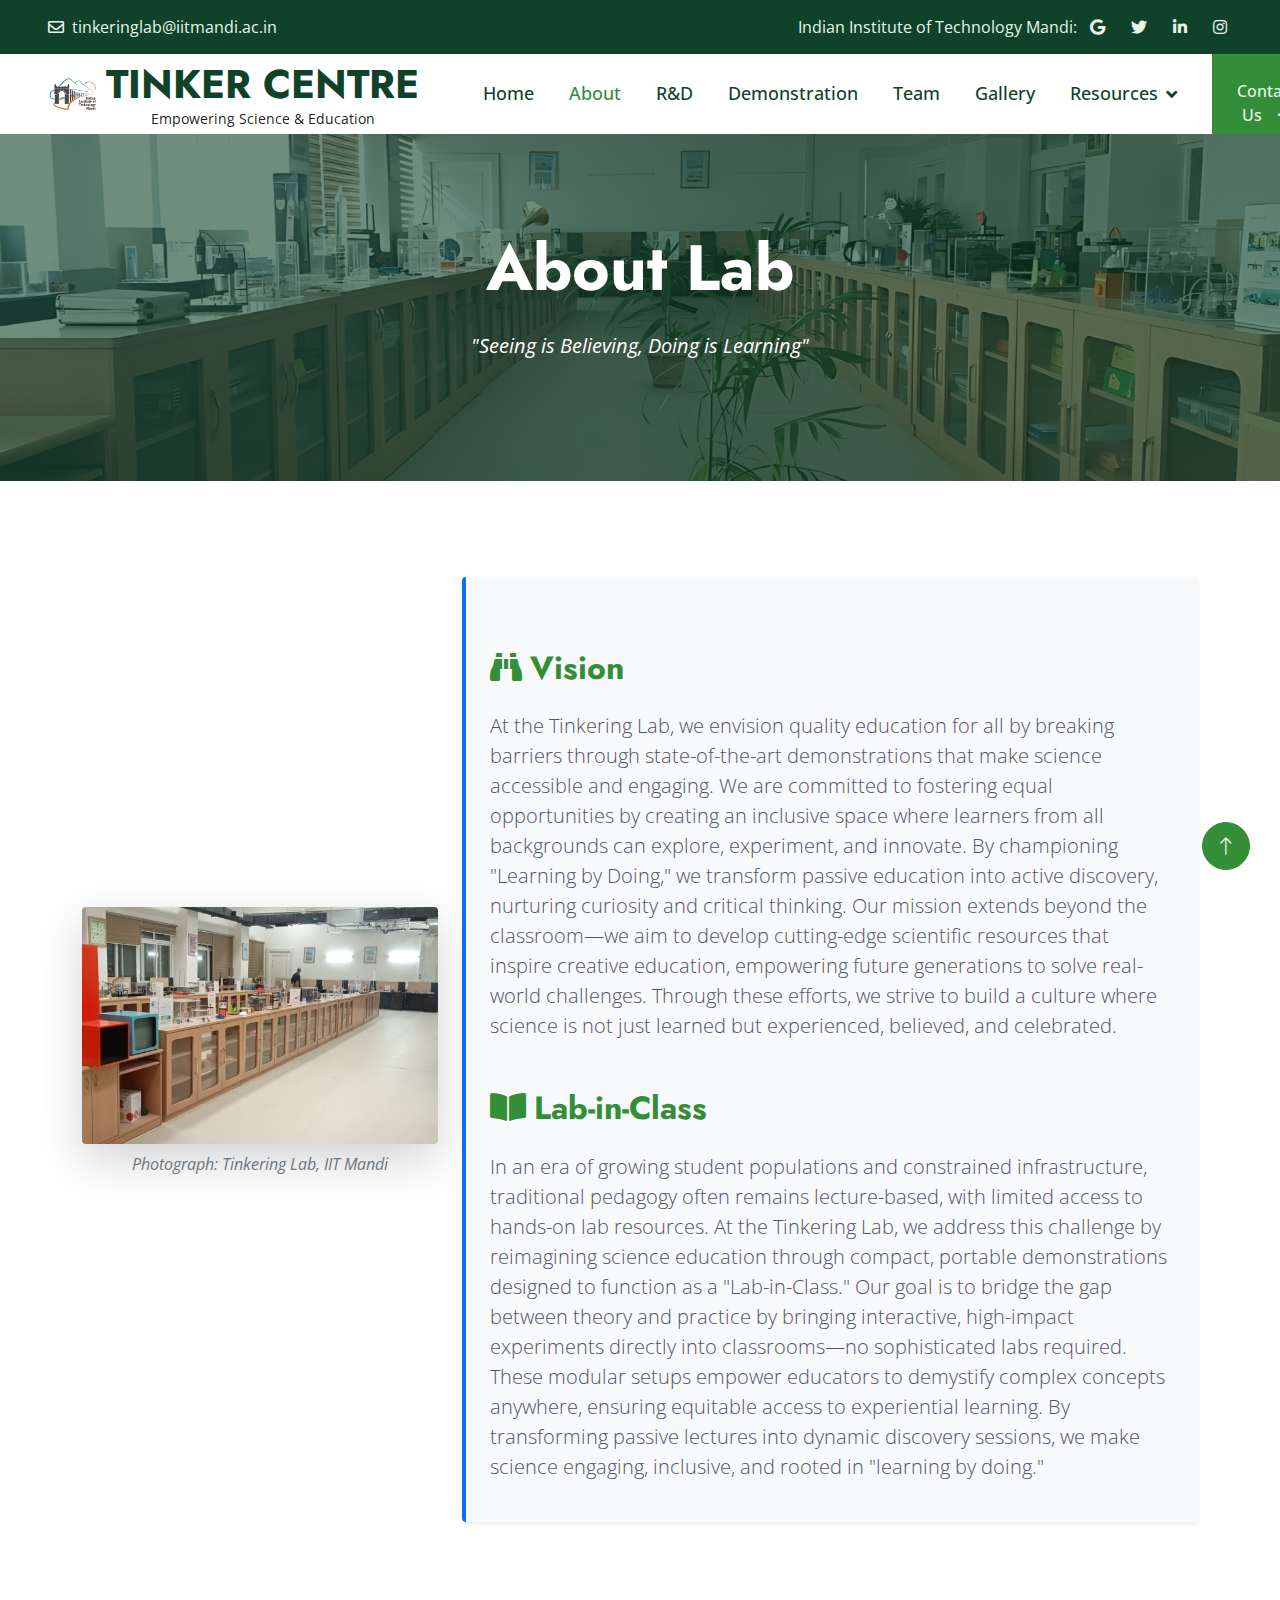
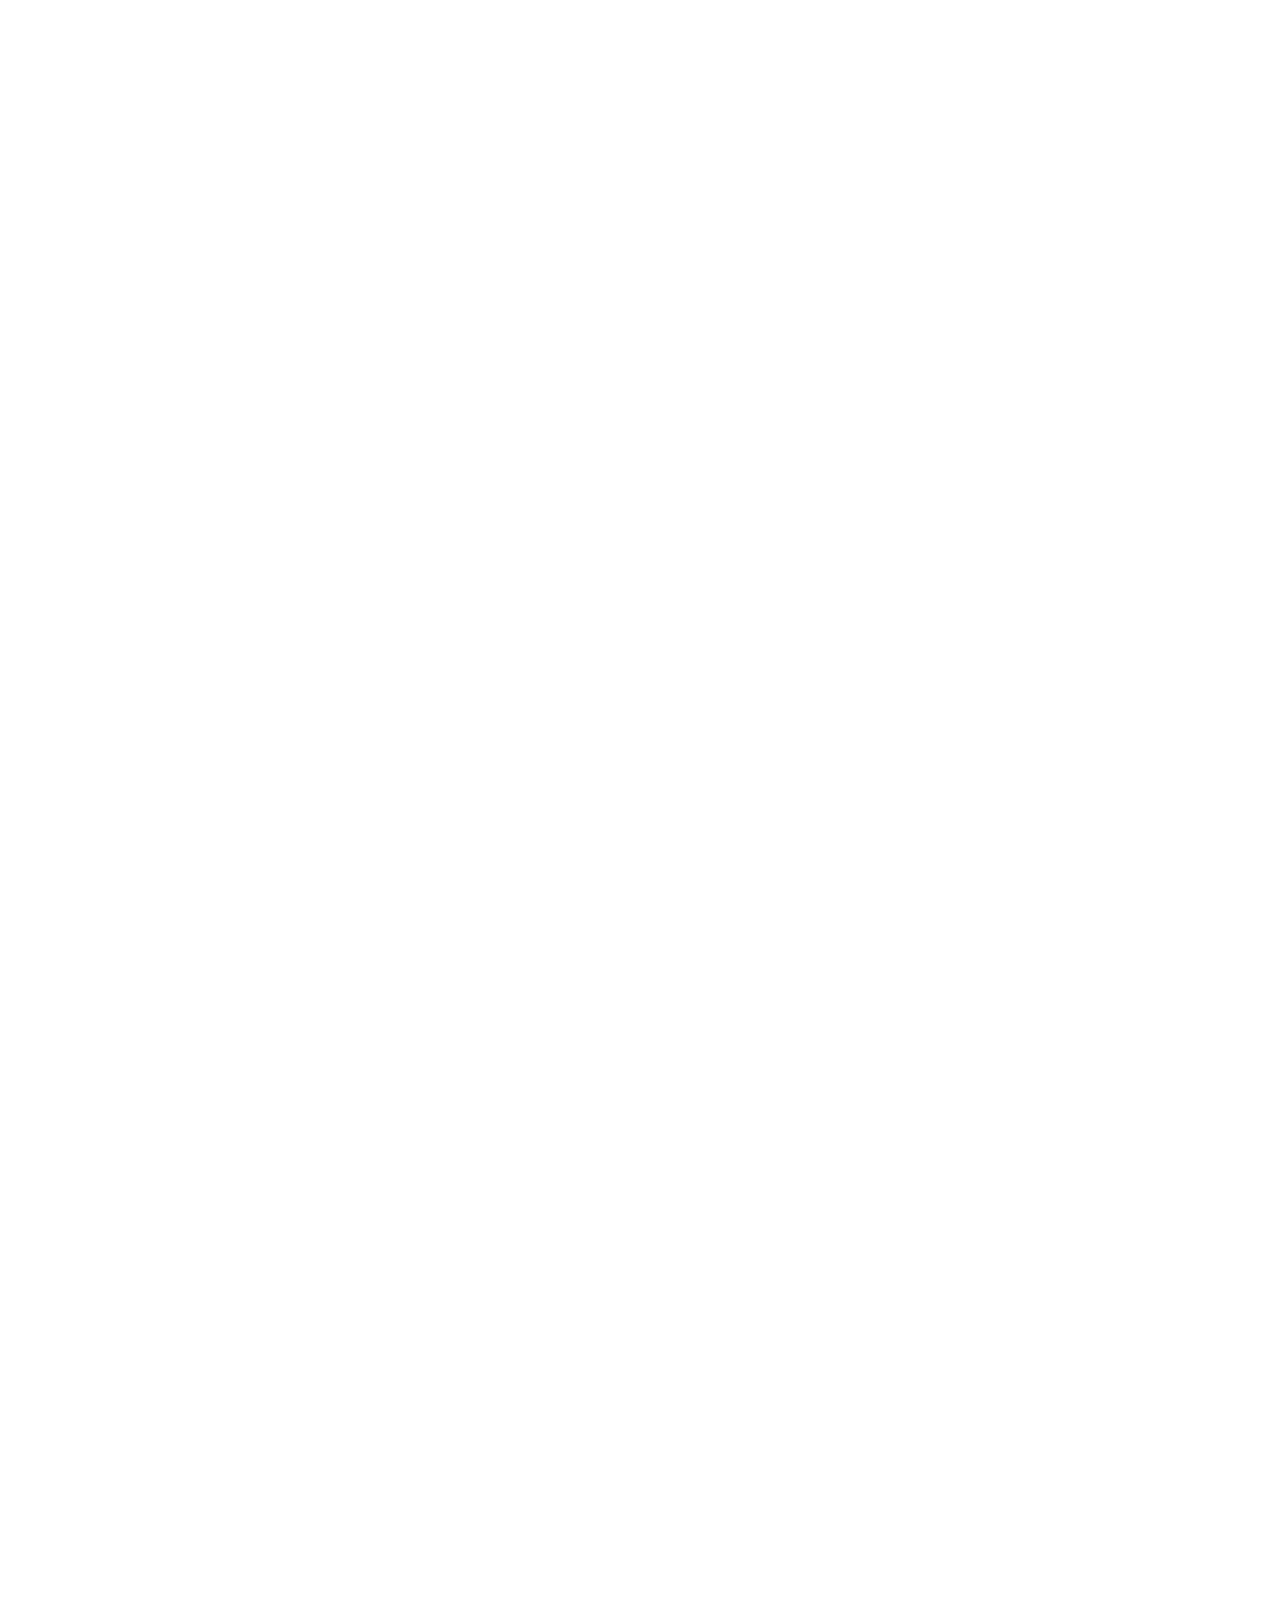
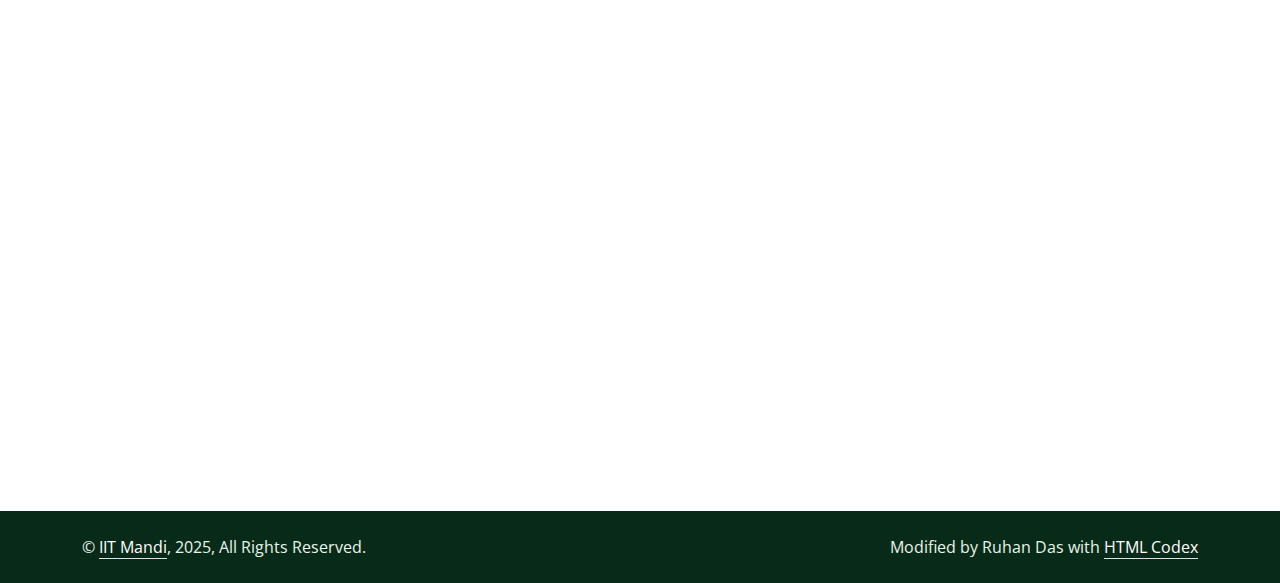
<file: about.html>
<!DOCTYPE html>
<html lang="en">

<head>
    <meta charset="utf-8">
    <title>Tinkering Lab - IIT Mandi</title>
    <meta content="width=device-width, initial-scale=1.0" name="viewport">
    <meta content="" name="keywords">
    <meta content="" name="description">

    <!-- Favicon -->
    <link href="img/favicon.jpg" rel="icon">

    <!-- Google Web Fonts -->
    <link rel="preconnect" href="https://fonts.googleapis.com">
    <link rel="preconnect" href="https://fonts.gstatic.com" crossorigin>
    <link
        href="https://fonts.googleapis.com/css2?family=Jost:wght@500;600;700&family=Open+Sans:wght@400;500&display=swap"
        rel="stylesheet">

    <!-- Icon Font Stylesheet -->
    <link href="https://cdnjs.cloudflare.com/ajax/libs/font-awesome/5.10.0/css/all.min.css" rel="stylesheet">
    <link href="https://cdn.jsdelivr.net/npm/bootstrap-icons@1.4.1/font/bootstrap-icons.css" rel="stylesheet">

    <!-- Libraries Stylesheet -->
    <link href="lib/animate/animate.min.css" rel="stylesheet">
    <link href="lib/owlcarousel/assets/owl.carousel.min.css" rel="stylesheet">
    <link href="lib/lightbox/css/lightbox.min.css" rel="stylesheet">

    <!-- Customized Bootstrap Stylesheet -->
    <link href="css/bootstrap.min.css" rel="stylesheet">

    <!-- Template Stylesheet -->
    <link href="css/style.css" rel="stylesheet">
</head>

<body>
    <!-- Spinner Start -->
    <div id="spinner"
        class="show bg-white position-fixed translate-middle w-100 vh-100 top-50 start-50 d-flex align-items-center justify-content-center">
        <div class="spinner-border text-primary" role="status" style="width: 3rem; height: 3rem;"></div>
    </div>
    <!-- Spinner End -->


    <!-- Topbar Start -->
    <div class="container-fluid bg-dark text-light px-0 py-2">
        <div class="row gx-0 d-none d-lg-flex">
            <div class="col-lg-7 px-5 text-start">
                <div class="h-100 d-inline-flex align-items-center">
                    <span class="far fa-envelope me-2"></span>
                    <span>tinkeringlab@iitmandi.ac.in</span>
                </div>
            </div>
            <div class="col-lg-5 px-5 text-end">
                <div class="h-100 d-inline-flex align-items-center mx-n2">
                    <span>Indian Institute of Technology Mandi:</span>
                    <a class="btn btn-link text-light" href="https://www.iitmandi.ac.in/" target="_blank"><i
                            class="fab fa-google"></i></a>
                    <a class="btn btn-link text-light" href=""><i class="fab fa-twitter"></i></a>
                    <a class="btn btn-link text-light" href=""><i class="fab fa-linkedin-in"></i></a>
                    <a class="btn btn-link text-light" href=""><i class="fab fa-instagram"></i></a>
                </div>
            </div>
        </div>
    </div>
    <!-- Topbar End -->


    <!-- Navbar Start -->
    <nav class="navbar navbar-expand-lg bg-white navbar-light sticky-top p-0">
        <a href="index.html" class="navbar-brand d-flex align-items-center px-4 px-lg-5">
            <img src="img/favicon.jpg" alt="Logo" class="me-2 d-none d-lg-block"
                style="height: 50px; width: 50px; object-fit: contain;">
            <div class="text-center">
                <h1 class="m-0">TINKER CENTRE</h1>
                <p class="m-0" style="font-size: 14px;">Empowering Science & Education</p>
            </div>
        </a>
        <button type="button" class="navbar-toggler me-4" data-bs-toggle="collapse" data-bs-target="#navbarCollapse">
            <span class="navbar-toggler-icon"></span>
        </button>
        <div class="collapse navbar-collapse" id="navbarCollapse">
            <div class="navbar-nav ms-auto p-4 p-lg-0">
                <a href="/index.html" class="nav-item nav-link">Home</a>
                <a href="/about.html" class="nav-item nav-link active">About</a>
                <a href="/rnd.html" class="nav-item nav-link">R&D</a>
                <a href="/demonstration.html" class="nav-item nav-link">Demonstration</a>
                <a href="/team.html" class="nav-item nav-link">Team</a>
                <a href="/gallery.html" class="nav-item nav-link">Gallery</a>
                <div class="nav-item dropdown">
                    <a href="#" class="nav-link dropdown-toggle" data-bs-toggle="dropdown">Resources</a>
                    <div class="dropdown-menu bg-light border-0 rounded-0 m-0">
                        <a href="/book.html" class="dropdown-item">Books</a>
                        <a href="/comic.html" class="dropdown-item">Comics</a>
                        <a href="/web.html" class="dropdown-item">Website</a>
                    </div>
                </div>
            </div>
            <a href="/contact.html" class="btn btn-primary py-4 px-lg-4 rounded-0 d-block d-lg-block">Contact Us<i
                    class="fa fa-arrow-right ms-3"></i></a>
        </div>
    </nav>
    <!-- Navbar End -->


    <!-- Page Header Start -->
    <div class="container-fluid page-header py-5 mb-5 wow fadeIn" data-wow-delay="0.1s">
        <div class="container text-center py-5">
            <h1 class="display-3 text-white mb-4 animated slideInDown">About Lab</h1>
            <p class="fs-5 text-white mb-4 animated slideInDown" style="font-style: italic;">"Seeing is Believing, Doing
                is Learning"</p>
        </div>
    </div>
    <!-- Page Header End -->

    <!-- About Us Start -->
    <div class="container py-5">
        <!-- Vision & Preface Section -->
        <div class="row mb-5 align-items-center wow fadeInUp" data-wow-delay="0.1s">
            <div class="col-lg-4 text-center mb-4 mb-lg-0">
                <img src="img/about-a1.jpg" alt="Lab Image" class="img-fluid rounded shadow-lg hover-zoom"
                    style="max-width: 100%; height: auto; object-fit: cover;">
                <p class="mt-2 text-muted fst-italic">Photograph: Tinkering Lab, IIT Mandi</p>
            </div>
            <div class="col-lg-8">
                <div class="p-4 rounded shadow-sm" style="background-color: #f8f9fa; border-left: 4px solid #0d6efd;">
                    <h2 class="mt-5 mb-4 text-primary"><i class="fas fa-binoculars me-2"></i>Vision</h2>
                    <p class="lead">At the Tinkering Lab, we envision quality education for all by breaking barriers
                        through state-of-the-art demonstrations that make science accessible and engaging. We are
                        committed to fostering equal opportunities by creating an inclusive space where learners from
                        all backgrounds can explore, experiment, and innovate. By championing "Learning by Doing," we
                        transform passive education into active discovery, nurturing curiosity and critical thinking.
                        Our mission extends beyond the classroom—we aim to develop cutting-edge scientific resources
                        that inspire creative education, empowering future generations to solve real-world challenges.
                        Through these efforts, we strive to build a culture where science is not just learned but
                        experienced, believed, and celebrated.</p>

                    <h2 class="mt-5 mb-4 text-primary"><i class="fas fa-book-open me-2"></i>Lab-in-Class</h2>
                    <p class="lead">In an era of growing student populations and constrained infrastructure, traditional
                        pedagogy
                        often remains lecture-based, with limited access to hands-on lab resources. At the Tinkering
                        Lab, we address this challenge by reimagining science education through compact, portable
                        demonstrations designed to function as a "Lab-in-Class." Our goal is to bridge the gap between
                        theory and practice by bringing interactive, high-impact experiments directly into classrooms—no
                        sophisticated labs required. These modular setups empower educators to demystify complex
                        concepts anywhere, ensuring equitable access to experiential learning. By transforming passive
                        lectures into dynamic discovery sessions, we make science engaging, inclusive, and rooted in
                        "learning by doing."</p>
                </div>
            </div>
        </div>

        <!-- Goals Section -->
        <div class="row mb-5 wow fadeInUp" data-wow-delay="0.2s">
            <div class="col-12">
                <div class="p-4 rounded shadow" style="background-color: #fff; border-top: 3px solid #28a745;">
                    <h2 class="display-6 mb-4 text-success"><i class="fas fa-bullseye me-2"></i>Our Goals</h2>
                    <ul class="list-unstyled row">
                        <li class="col-md-6 mb-3">
                            <div class="d-flex">
                                <i class="fas fa-circle-check text-success me-3 mt-1"></i>
                                <span>• Democratize STEM education through state-of-the-art demonstrations that make
                                    science accessible to all learners, regardless of background or infrastructure
                                    limitations.</span>
                            </div>
                        </li>
                        <li class="col-md-6 mb-3">
                            <div class="d-flex">
                                <i class="fas fa-circle-check text-success me-3 mt-1"></i>
                                <span>• Develop portable "Lab-in-Class" solutions to transform traditional lecture-based
                                    teaching into hands-on experiential learning in any classroom setting.</span>
                            </div>
                        </li>
                        <li class="col-md-6 mb-3">
                            <div class="d-flex">
                                <i class="fas fa-circle-check text-success me-3 mt-1"></i>
                                <span>• Promote inclusive innovation by creating equal opportunities for students to
                                    explore, experiment and develop critical thinking skills.</span>
                            </div>
                        </li>
                        <li class="col-md-6 mb-3">
                            <div class="d-flex">
                                <i class="fas fa-circle-check text-success me-3 mt-1"></i>
                                <span>• Bridge theory-practice gaps with compact, modular setups that make complex
                                    scientific concepts tangible and engaging.</span>
                            </div>
                        </li>
                        <li class="col-md-6 mb-3">
                            <div class="d-flex">
                                <i class="fas fa-circle-check text-success me-3 mt-1"></i>
                                <span>• Empower educators with cutting-edge teaching resources that inspire creative,
                                    activity-based pedagogy.</span>
                            </div>
                        </li>
                        <li class="col-md-6 mb-3">
                            <div class="d-flex">
                                <i class="fas fa-circle-check text-success me-3 mt-1"></i>
                                <span>• Cultivate a scientific mindset where concepts are experienced and believed
                                    through "learning by doing" rather than passive instruction.</span>
                            </div>
                        </li>
                    </ul>
                </div>
            </div>
        </div>

        <!-- Motivation & Target Audience -->
        <div class="row mb-5 g-4 wow fadeInUp" data-wow-delay="0.3s">
            <div class="col-lg-6">
                <div class="p-4 rounded shadow-sm bg-light">
                    <h3 class="mb-4 text-warning"><i class="fas fa-lightbulb me-2"></i>Motivation</h3>
                    <p>Today, it’s not enough for students to merely acquire information—they must learn how to learn.
                        This shift is best supported by experiential learning through demonstrations, hands-on
                        activities, and interactive tools.</p>
                    <p>At IIT Mandi’s Tinkering Lab, we are committed to creating innovative educational resources—DIY
                        kits, toys, models, experiments, and learning aids—that spark curiosity and foster a deep
                        scientific temperament in learners across all levels.</p>
                </div>
            </div>
            <div class="col-lg-6">
                <div class="p-4 rounded shadow" style="background-color: #fff;">
                    <h3 class="mb-4 text-info"><i class="fas fa-users me-2"></i>We Welcome</h3>
                    <div class="row">
                        <div class="col-md-6">
                            <ul class="list-unstyled">
                                <li class="mb-2"><i class="fas fa-graduation-cap text-info me-2"></i>Junior & Senior
                                    School Students</li>
                                <li class="mb-2"><i class="fas fa-hands-helping text-info me-2"></i>Underprivileged
                                    Students</li>
                                <li class="mb-2"><i class="fas fa-user-graduate text-info me-2"></i>Undergraduates</li>
                            </ul>
                        </div>
                        <div class="col-md-6">
                            <ul class="list-unstyled">
                                <li class="mb-2"><i class="fas fa-briefcase text-info me-2"></i>Working Professionals
                                </li>
                                <li class="mb-2"><i class="fas fa-tools text-info me-2"></i>Skilled Labourers</li>
                                <li class="mb-2"><i class="fas fa-chalkboard-teacher text-info me-2"></i>Educators</li>
                            </ul>
                        </div>
                    </div>
                    <div class="alert alert-info mt-3">
                        <i class="fas fa-info-circle me-2"></i>
                        To book a visit to the Tinkering Lab, contact CCE at IIT Mandi.
                    </div>
                </div>
            </div>
        </div>

        <!-- Dean's Message Section -->
        <div class="row mb-5 wow fadeInUp" data-wow-delay="0.4s">
            <div class="col-lg-4 mb-4 mb-lg-0">
                <!-- Recommended image size: 400x500 pixels (portrait) -->
                <img src="img/about-a2.jpg" alt="Prof. Rahul Vaish"
                    class="img-fluid rounded-circle shadow-lg border border-4 border-primary"
                    style="width: 100%; height: auto; max-width: 400px;">
            </div>
            <div class="col-lg-8">
                <div class="p-4 rounded shadow" style="background-color: #f8f9fa;">
                    <h2 class="display-6 mb-4 text-primary"><i class="fas fa-quote-left me-2"></i>Message from the PI
                    </h2>
                    <blockquote class="blockquote fs-5">
                        <p>"At the heart of meaningful education lies the ability to explore, question, and innovate.
                            The Tinkering Lab at IIT Mandi was founded on the belief that hands-on experimentation fuels
                            the imagination and ignites a lifelong passion for learning."</p>
                    </blockquote>
                    <div class="row mt-4 g-4">
                        <div class="col-md-6">
                            <div class="d-flex align-items-center">
                                <i class="fas fa-map-marker-alt fa-2x text-danger me-3"></i>
                                <div>
                                    <h5 class="mb-0">Location</h5>
                                    <p class="mb-0">1st Floor, A9 Building<br>North Campus, IIT Mandi</p>
                                </div>
                            </div>
                        </div>
                        <div class="col-md-6">
                            <div class="d-flex align-items-center">
                                <i class="fas fa-envelope fa-2x text-primary me-3"></i>
                                <div>
                                    <h5 class="mb-0">Contact</h5>
                                    <p class="mb-0">rahul@iitmandi.ac.in</p>
                                </div>
                            </div>
                        </div>
                    </div>
                    <footer class="blockquote-footer mt-4 fs-5">Prof. Rahul Vaish,
                        <cite title="Source Title">Dean of Faculty Affairs, IIT Mandi</cite>
                    </footer>
                </div>
            </div>
        </div>
        <!-- Inspirational Quote Section -->
        <div class="row my-5 wow fadeInUp" data-wow-delay="0.5s">
            <div class="col-12">
                <div class="text-center p-4 rounded bg-light shadow-sm">
                    <i class="fas fa-quote-right fa-3x text-primary opacity-25 mb-4"></i>
                    <blockquote class="blockquote fs-3 fst-italic text-dark">
                        "The important thing is not to stop questioning. Curiosity has its own reason for existence."
                    </blockquote>
                    <footer class="blockquote-footer mt-3 fs-5">
                        Albert Einstein,
                        <cite title="Source Title" class="text-muted">Theoretical Physicist</cite>
                    </footer>
                </div>
            </div>
        </div>
    </div>
    <!-- About Us End -->

    <!-- Footer Start -->
    <div class="container-fluid bg-dark text-light footer mt-5 py-5 wow fadeIn" data-wow-delay="0.1s">
        <div class="container py-5">
            <div class="row g-5">
                <div class="col-lg-3 col-md-6 text-center">
                    <a href="https://www.iitmandi.ac.in/" target="_blank">
                        <img src="img/favicon.jpg" alt="IIT Mandi Logo" class="img-fluid mb-3"
                            style="height: 80px; width: 80px;">
                    </a>
                    <a href="https://www.iitmandi.ac.in/" target="_blank">
                        <h4 class="text-white mb-3">IIT MANDI</h4>
                    </a>
                    <p class="text-light fst-italic">"Imagination is more important than knowledge." ~ Albert Einstein
                    </p>
                </div>
                <div class="col-lg-3 col-md-6">
                    <h4 class="text-white mb-4">Connect with Our Lab</h4>
                    <p>Connect with us on social media to stay updated.</p>
                    <div class="d-flex">
                        <a class="btn btn-square btn-outline-light rounded-circle me-2" href="https://twitter.com"><i
                                class="fab fa-twitter"></i></a>
                        <a class="btn btn-square btn-outline-light rounded-circle me-2" href="https://facebook.com"><i
                                class="fab fa-facebook-f"></i></a>
                        <a class="btn btn-square btn-outline-light rounded-circle me-2" href="https://youtube.com"><i
                                class="fab fa-youtube"></i></a>
                        <a class="btn btn-square btn-outline-light rounded-circle me-2" href="https://linkedin.com"><i
                                class="fab fa-linkedin-in"></i></a>
                    </div>
                </div>
                <div class="col-lg-3 col-md-6">
                    <h4 class="text-white mb-4">Quick Links</h4>
                    <a class="btn btn-link" href="/about.html">About</a>
                    <a class="btn btn-link" href="/rnd.html">R&D</a>
                    <a class="btn btn-link" href="/demonstration.html">Demonstration</a>
                    <a class="btn btn-link" href="/team.html">Team</a>
                    <a class="btn btn-link" href="/gallery.html">Gallery</a>
                    <a class="btn btn-link" href="/contact.html">Contact Us</a>
                </div>
                <div class="col-lg-3 col-md-6">
                    <h4 class="text-white mb-4">Tinkering Lab</h4>
                    <p class="mb-2"><i class="fa fa-map-marker-alt me-3"></i>North campus, IIT Mandi</p>
                    <p class="mb-2"><i class="fa fa-map-pin me-3"></i>PIN: 175005</p>
                    <p class="mb-2"><i class="fa fa-envelope me-3"></i><a href="mailto:tinkeringlab@iitmandi.ac.in"
                            class="text-light">tinkeringlab@iitmandi.ac.in</a></p>
                </div>
            </div>
        </div>
    </div>
    <!-- Footer End -->


    <!-- Copyright Start -->
    <div class="container-fluid copyright py-4">
        <div class="container">
            <div class="row">
                <div class="col-md-6 text-center text-md-start mb-3 mb-md-0">
                    &copy; <a class="border-bottom" href="https://www.iitmandi.ac.in/" target="_blank">IIT Mandi</a>,
                    2025, All Rights Reserved.
                </div>
                <div class="col-md-6 text-center text-md-end">Modified by Ruhan Das with <a class="border-bottom"
                        href="https://htmlcodex.com">HTML Codex</a>
                </div>
            </div>
        </div>
    </div>
    <!-- Copyright End -->


    <!-- Back to Top -->
    <a href="#" class="btn btn-lg btn-primary btn-lg-square rounded-circle back-to-top"><i
            class="bi bi-arrow-up"></i></a>


    <!-- JavaScript Libraries -->
    <script src="https://code.jquery.com/jquery-3.4.1.min.js"></script>
    <script src="https://cdn.jsdelivr.net/npm/bootstrap@5.0.0/dist/js/bootstrap.bundle.min.js"></script>
    <script src="lib/wow/wow.min.js"></script>
    <script src="lib/easing/easing.min.js"></script>
    <script src="lib/waypoints/waypoints.min.js"></script>
    <script src="lib/owlcarousel/owl.carousel.min.js"></script>
    <script src="lib/counterup/counterup.min.js"></script>
    <script src="lib/parallax/parallax.min.js"></script>
    <script src="lib/isotope/isotope.pkgd.min.js"></script>
    <script src="lib/lightbox/js/lightbox.min.js"></script>

    <!-- Template Javascript -->
    <script src="js/main.js"></script>
</body>

</html>
</file>
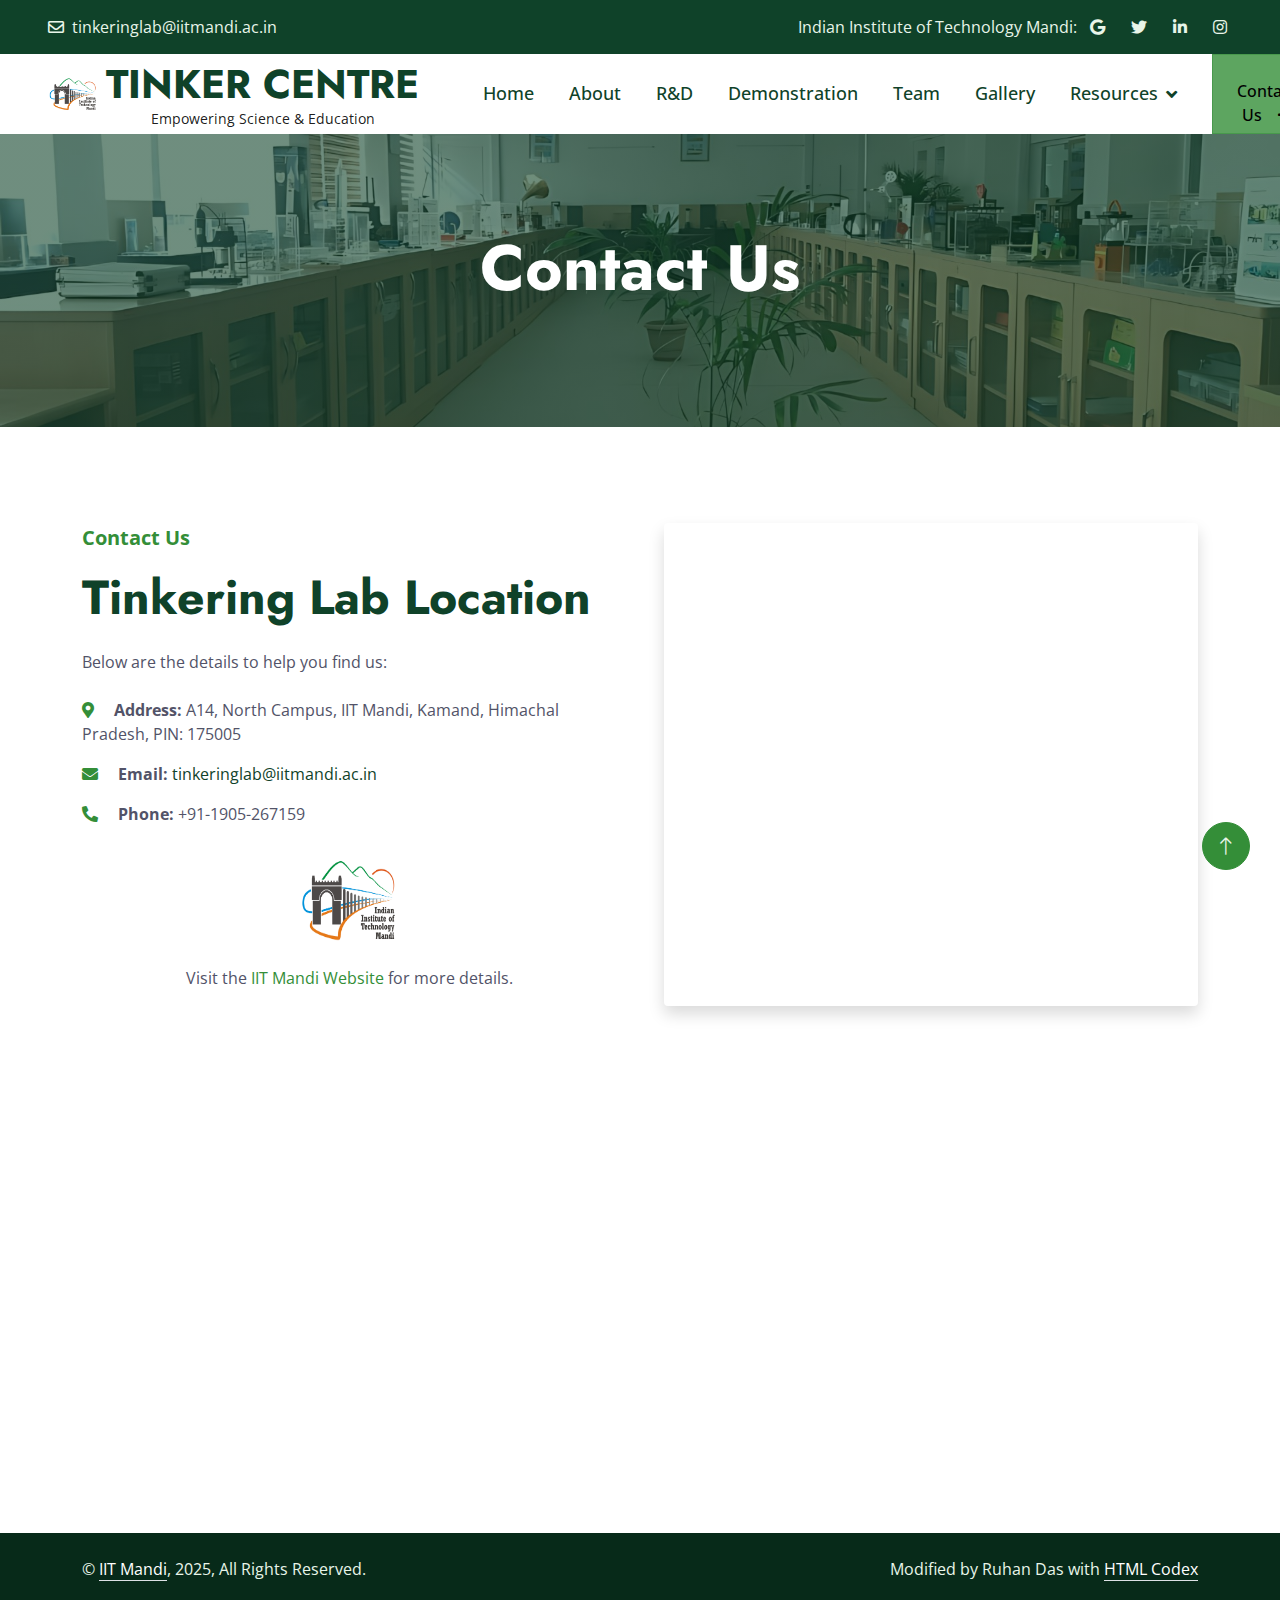
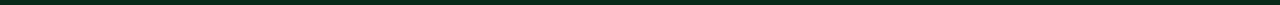
<file: contact.html>
<!DOCTYPE html>
<html lang="en">

<head>
    <meta charset="utf-8">
    <title>Tinkering Lab - IIT Mandi</title>
    <meta content="width=device-width, initial-scale=1.0" name="viewport">
    <meta content="" name="keywords">
    <meta content="" name="description">

    <!-- Favicon -->
    <link href="img/favicon.jpg" rel="icon">

    <!-- Google Web Fonts -->
    <link rel="preconnect" href="https://fonts.googleapis.com">
    <link rel="preconnect" href="https://fonts.gstatic.com" crossorigin>
    <link
        href="https://fonts.googleapis.com/css2?family=Jost:wght@500;600;700&family=Open+Sans:wght@400;500&display=swap"
        rel="stylesheet">

    <!-- Icon Font Stylesheet -->
    <link href="https://cdnjs.cloudflare.com/ajax/libs/font-awesome/5.10.0/css/all.min.css" rel="stylesheet">
    <link href="https://cdn.jsdelivr.net/npm/bootstrap-icons@1.4.1/font/bootstrap-icons.css" rel="stylesheet">

    <!-- Libraries Stylesheet -->
    <link href="lib/animate/animate.min.css" rel="stylesheet">
    <link href="lib/owlcarousel/assets/owl.carousel.min.css" rel="stylesheet">
    <link href="lib/lightbox/css/lightbox.min.css" rel="stylesheet">

    <!-- Customized Bootstrap Stylesheet -->
    <link href="css/bootstrap.min.css" rel="stylesheet">

    <!-- Template Stylesheet -->
    <link href="css/style.css" rel="stylesheet">
</head>

<body>
    <!-- Spinner Start -->
    <div id="spinner"
        class="show bg-white position-fixed translate-middle w-100 vh-100 top-50 start-50 d-flex align-items-center justify-content-center">
        <div class="spinner-border text-primary" role="status" style="width: 3rem; height: 3rem;"></div>
    </div>
    <!-- Spinner End -->


    <!-- Topbar Start -->
    <div class="container-fluid bg-dark text-light px-0 py-2">
        <div class="row gx-0 d-none d-lg-flex">
            <div class="col-lg-7 px-5 text-start">
                <div class="h-100 d-inline-flex align-items-center">
                    <span class="far fa-envelope me-2"></span>
                    <span>tinkeringlab@iitmandi.ac.in</span>
                </div>
            </div>
            <div class="col-lg-5 px-5 text-end">
                <div class="h-100 d-inline-flex align-items-center mx-n2">
                    <span>Indian Institute of Technology Mandi:</span>
                    <a class="btn btn-link text-light" href="https://www.iitmandi.ac.in/" target="_blank"><i
                            class="fab fa-google"></i></a>
                    <a class="btn btn-link text-light" href=""><i class="fab fa-twitter"></i></a>
                    <a class="btn btn-link text-light" href=""><i class="fab fa-linkedin-in"></i></a>
                    <a class="btn btn-link text-light" href=""><i class="fab fa-instagram"></i></a>
                </div>
            </div>
        </div>
    </div>
    <!-- Topbar End -->


    <!-- Navbar Start -->
    <nav class="navbar navbar-expand-lg bg-white navbar-light sticky-top p-0">
        <a href="index.html" class="navbar-brand d-flex align-items-center px-4 px-lg-5">
            <img src="img/favicon.jpg" alt="Logo" class="me-2 d-none d-lg-block" style="height: 50px; width: 50px; object-fit: contain;">
            <div class="text-center">
                <h1 class="m-0">TINKER CENTRE</h1>
                <p class="m-0" style="font-size: 14px;">Empowering Science & Education</p>
            </div>
        </a>
        <button type="button" class="navbar-toggler me-4" data-bs-toggle="collapse" data-bs-target="#navbarCollapse">
            <span class="navbar-toggler-icon"></span>
        </button>
        <div class="collapse navbar-collapse" id="navbarCollapse">
            <div class="navbar-nav ms-auto p-4 p-lg-0">
                <a href="/index.html" class="nav-item nav-link">Home</a>
                <a href="/about.html" class="nav-item nav-link">About</a>
                <a href="/rnd.html" class="nav-item nav-link">R&D</a>
                <a href="/demonstration.html" class="nav-item nav-link">Demonstration</a>
                <a href="/team.html" class="nav-item nav-link">Team</a>
                <a href="/gallery.html" class="nav-item nav-link">Gallery</a>
                <div class="nav-item dropdown">
                    <a href="#" class="nav-link dropdown-toggle" data-bs-toggle="dropdown">Resources</a>
                    <div class="dropdown-menu bg-light border-0 rounded-0 m-0">
                        <a href="/book.html" class="dropdown-item">Books</a>
                        <a href="/comic.html" class="dropdown-item">Comics</a>
                        <a href="/web.html" class="dropdown-item">Website</a>
                    </div>
                </div>
            </div>
            <a href="/contact.html" class="btn btn-primary py-4 px-lg-4 rounded-0 d-block d-lg-block active">Contact Us<i
                    class="fa fa-arrow-right ms-3"></i></a>
        </div>
    </nav>
    <!-- Navbar End -->


    <!-- Page Header Start -->
    <div class="container-fluid page-header py-5 mb-5 wow fadeIn" data-wow-delay="0.1s">
        <div class="container text-center py-5">
            <h1 class="display-3 text-white mb-4 animated slideInDown">Contact Us</h1>
        </div>
    </div>
    <!-- Page Header End -->


    <!-- Contact Start -->
    <div class="container-xxl py-5">
        <div class="container">
            <div class="row g-5">
                <!-- Contact Information -->
                <div class="col-lg-6 wow fadeIn" data-wow-delay="0.1s">
                    <p class="fs-5 fw-bold text-primary">Contact Us</p>
                    <h1 class="display-5 mb-4">Tinkering Lab Location</h1>
                    <p class="mb-4">
                         Below are the details to help you find us:
                    </p>
                    <ul class="list-unstyled">
                        <li class="mb-3">
                            <i class="fa fa-map-marker-alt text-primary me-3"></i>
                            <strong>Address:</strong> A14, North Campus, IIT Mandi, Kamand, Himachal Pradesh, PIN: 175005
                        </li>
                        <li class="mb-3">
                            <i class="fa fa-envelope text-primary me-3"></i>
                            <strong>Email:</strong>
                            <a href="mailto:tinkeringlab@iitmandi.ac.in" class="text-dark">tinkeringlab@iitmandi.ac.in</a>
                        </li>
                        <li class="mb-3">
                            <i class="fa fa-phone-alt text-primary me-3"></i>
                            <strong>Phone:</strong> +91-1905-267159
                        </li>
                    </ul>
                    <div class="text-center mt-4">
                        <a href="https://www.iitmandi.ac.in/" target="_blank">
                            <img src="img/favicon.jpg" alt="IIT Mandi Logo" class="img-fluid" style="height: 100px; width: 100px;">
                        </a>
                        <p class="mt-3">
                            Visit the <a href="https://www.iitmandi.ac.in/" target="_blank" class="text-primary">IIT Mandi Website</a> for more details.
                        </p>
                    </div>
                </div>
                <!-- Google Map -->
                <div class="col-lg-6 wow fadeIn" data-wow-delay="0.5s" style="min-height: 450px;">
                    <div class="position-relative rounded overflow-hidden h-100 shadow">
                        <iframe class="position-relative w-100 h-100"
                            src="https://www.google.com/maps/embed?pb=!1m18!1m12!1m3!1d1695.8107715658891!2d76.99586561438085!3d31.780806644035646!2m3!1f0!2f0!3f0!3m2!1i1024!2i768!4f13.1!3m3!1m2!1s0x3904e5405c19adb3%3A0xb45b35d0462a9fed!2sAcademic%20Block%20A14!5e0!3m2!1sen!2sin!4v1743512532175!5m2!1sen!2sin"
                            frameborder="0" style="min-height: 450px; border:0;" allowfullscreen="" aria-hidden="false"
                            tabindex="0"></iframe>
                    </div>
                </div>
            </div>
        </div>
    </div>
    <!-- Contact End -->

    
    <!-- Footer Start -->
    <div class="container-fluid bg-dark text-light footer mt-5 py-5 wow fadeIn" data-wow-delay="0.1s">
        <div class="container py-5">
            <div class="row g-5">
                <div class="col-lg-3 col-md-6 text-center">
                    <a href="https://www.iitmandi.ac.in/" target="_blank">
                        <img src="img/favicon.jpg" alt="IIT Mandi Logo" class="img-fluid mb-3" style="height: 80px; width: 80px;">
                    </a>
                    <a href="https://www.iitmandi.ac.in/" target="_blank">
                        <h4 class="text-white mb-3">IIT MANDI</h4>
                    </a>
                    <p class="text-light fst-italic">"Imagination is more important than knowledge." ~ Albert Einstein</p>
                </div>
                <div class="col-lg-3 col-md-6">
                    <h4 class="text-white mb-4">Connect with Our Lab</h4>
                    <p>Connect with us on social media to stay updated.</p>
                    <div class="d-flex">
                        <a class="btn btn-square btn-outline-light rounded-circle me-2" href="https://twitter.com"><i class="fab fa-twitter"></i></a>
                        <a class="btn btn-square btn-outline-light rounded-circle me-2" href="https://facebook.com"><i class="fab fa-facebook-f"></i></a>
                        <a class="btn btn-square btn-outline-light rounded-circle me-2" href="https://youtube.com"><i class="fab fa-youtube"></i></a>
                        <a class="btn btn-square btn-outline-light rounded-circle me-2" href="https://linkedin.com"><i class="fab fa-linkedin-in"></i></a>
                    </div>
                </div>
                <div class="col-lg-3 col-md-6">
                    <h4 class="text-white mb-4">Quick Links</h4>
                    <a class="btn btn-link" href="/about.html">About</a>
                    <a class="btn btn-link" href="/rnd.html">R&D</a>
                    <a class="btn btn-link" href="/demonstration.html">Demonstration</a>
                    <a class="btn btn-link" href="/team.html">Team</a>
                    <a class="btn btn-link" href="/gallery.html">Gallery</a>
                    <a class="btn btn-link" href="/contact.html">Contact Us</a>
                </div>
                <div class="col-lg-3 col-md-6">
                    <h4 class="text-white mb-4">Tinkering Lab</h4>
                    <p class="mb-2"><i class="fa fa-map-marker-alt me-3"></i>North campus, IIT Mandi</p>
                    <p class="mb-2"><i class="fa fa-map-pin me-3"></i>PIN: 175005</p>
                    <p class="mb-2"><i class="fa fa-envelope me-3"></i><a href="mailto:tinkeringlab@iitmandi.ac.in"
                            class="text-light">tinkeringlab@iitmandi.ac.in</a></p>
                </div>
            </div>
        </div>
    </div>
    <!-- Footer End -->


    <!-- Copyright Start -->
    <div class="container-fluid copyright py-4">
        <div class="container">
            <div class="row">
                <div class="col-md-6 text-center text-md-start mb-3 mb-md-0">
                    &copy; <a class="border-bottom" href="https://www.iitmandi.ac.in/" target="_blank">IIT Mandi</a>, 2025, All Rights Reserved.
                </div>
                <div class="col-md-6 text-center text-md-end">Modified by Ruhan Das with <a class="border-bottom" href="https://htmlcodex.com">HTML Codex</a>
                </div>
            </div>
        </div>
    </div>
    <!-- Copyright End -->


    <!-- Back to Top -->
    <a href="#" class="btn btn-lg btn-primary btn-lg-square rounded-circle back-to-top"><i
            class="bi bi-arrow-up"></i></a>


    <!-- JavaScript Libraries -->
    <script src="https://code.jquery.com/jquery-3.4.1.min.js"></script>
    <script src="https://cdn.jsdelivr.net/npm/bootstrap@5.0.0/dist/js/bootstrap.bundle.min.js"></script>
    <script src="lib/wow/wow.min.js"></script>
    <script src="lib/easing/easing.min.js"></script>
    <script src="lib/waypoints/waypoints.min.js"></script>
    <script src="lib/owlcarousel/owl.carousel.min.js"></script>
    <script src="lib/counterup/counterup.min.js"></script>
    <script src="lib/parallax/parallax.min.js"></script>
    <script src="lib/isotope/isotope.pkgd.min.js"></script>
    <script src="lib/lightbox/js/lightbox.min.js"></script>

    <!-- Template Javascript -->
    <script src="js/main.js"></script>
</body>

</html>
</file>
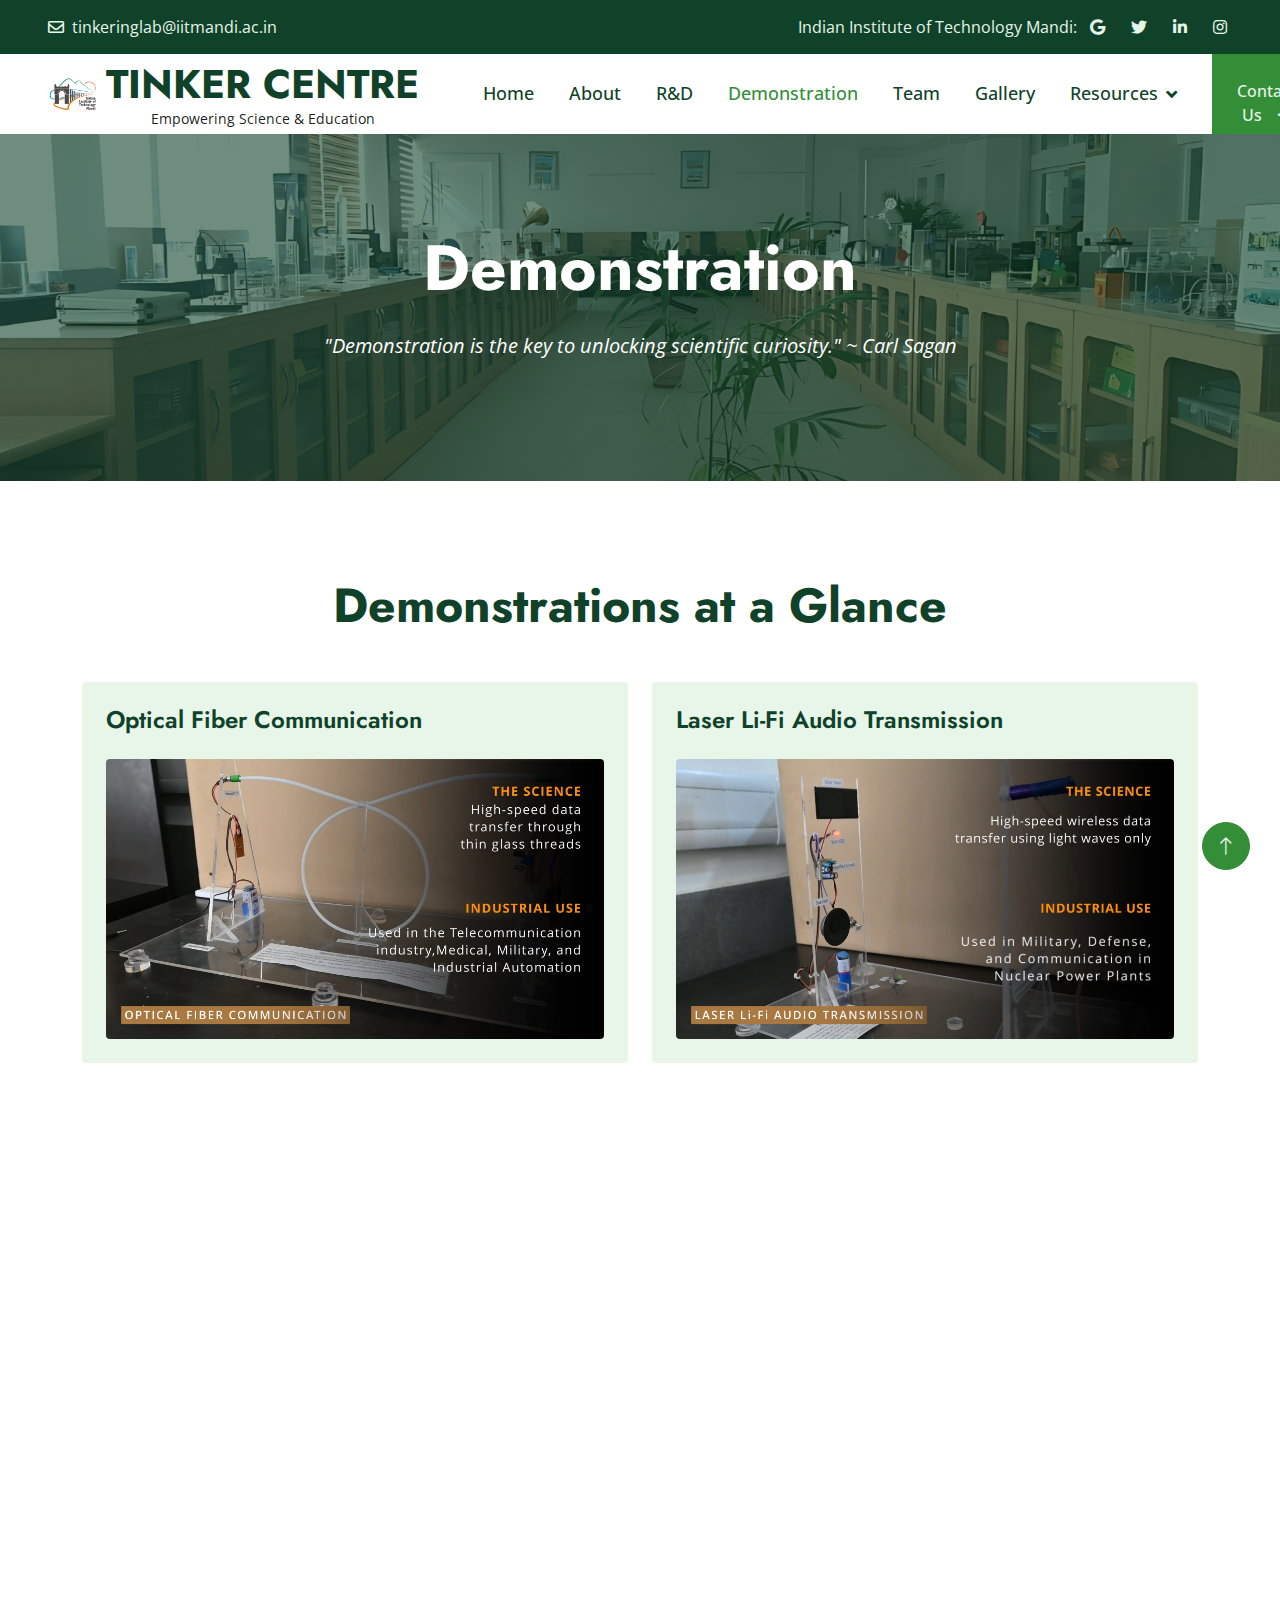
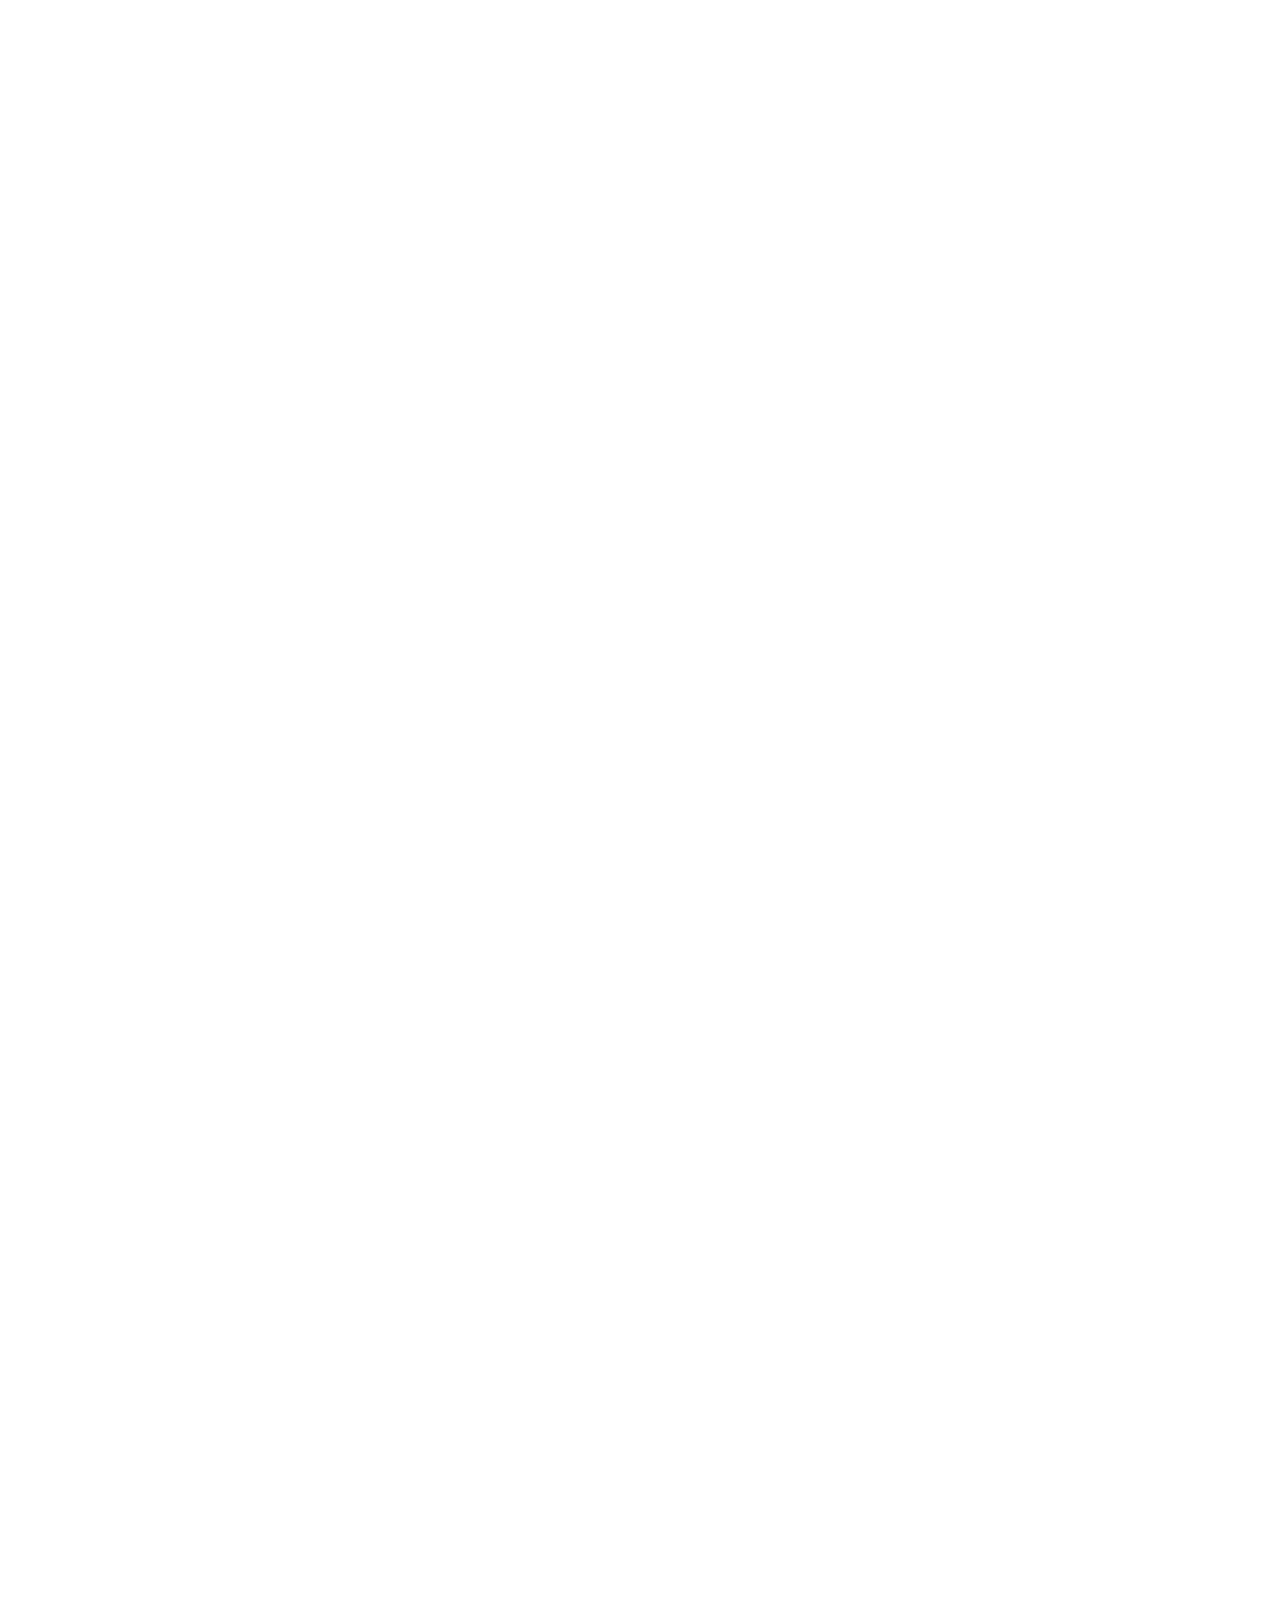
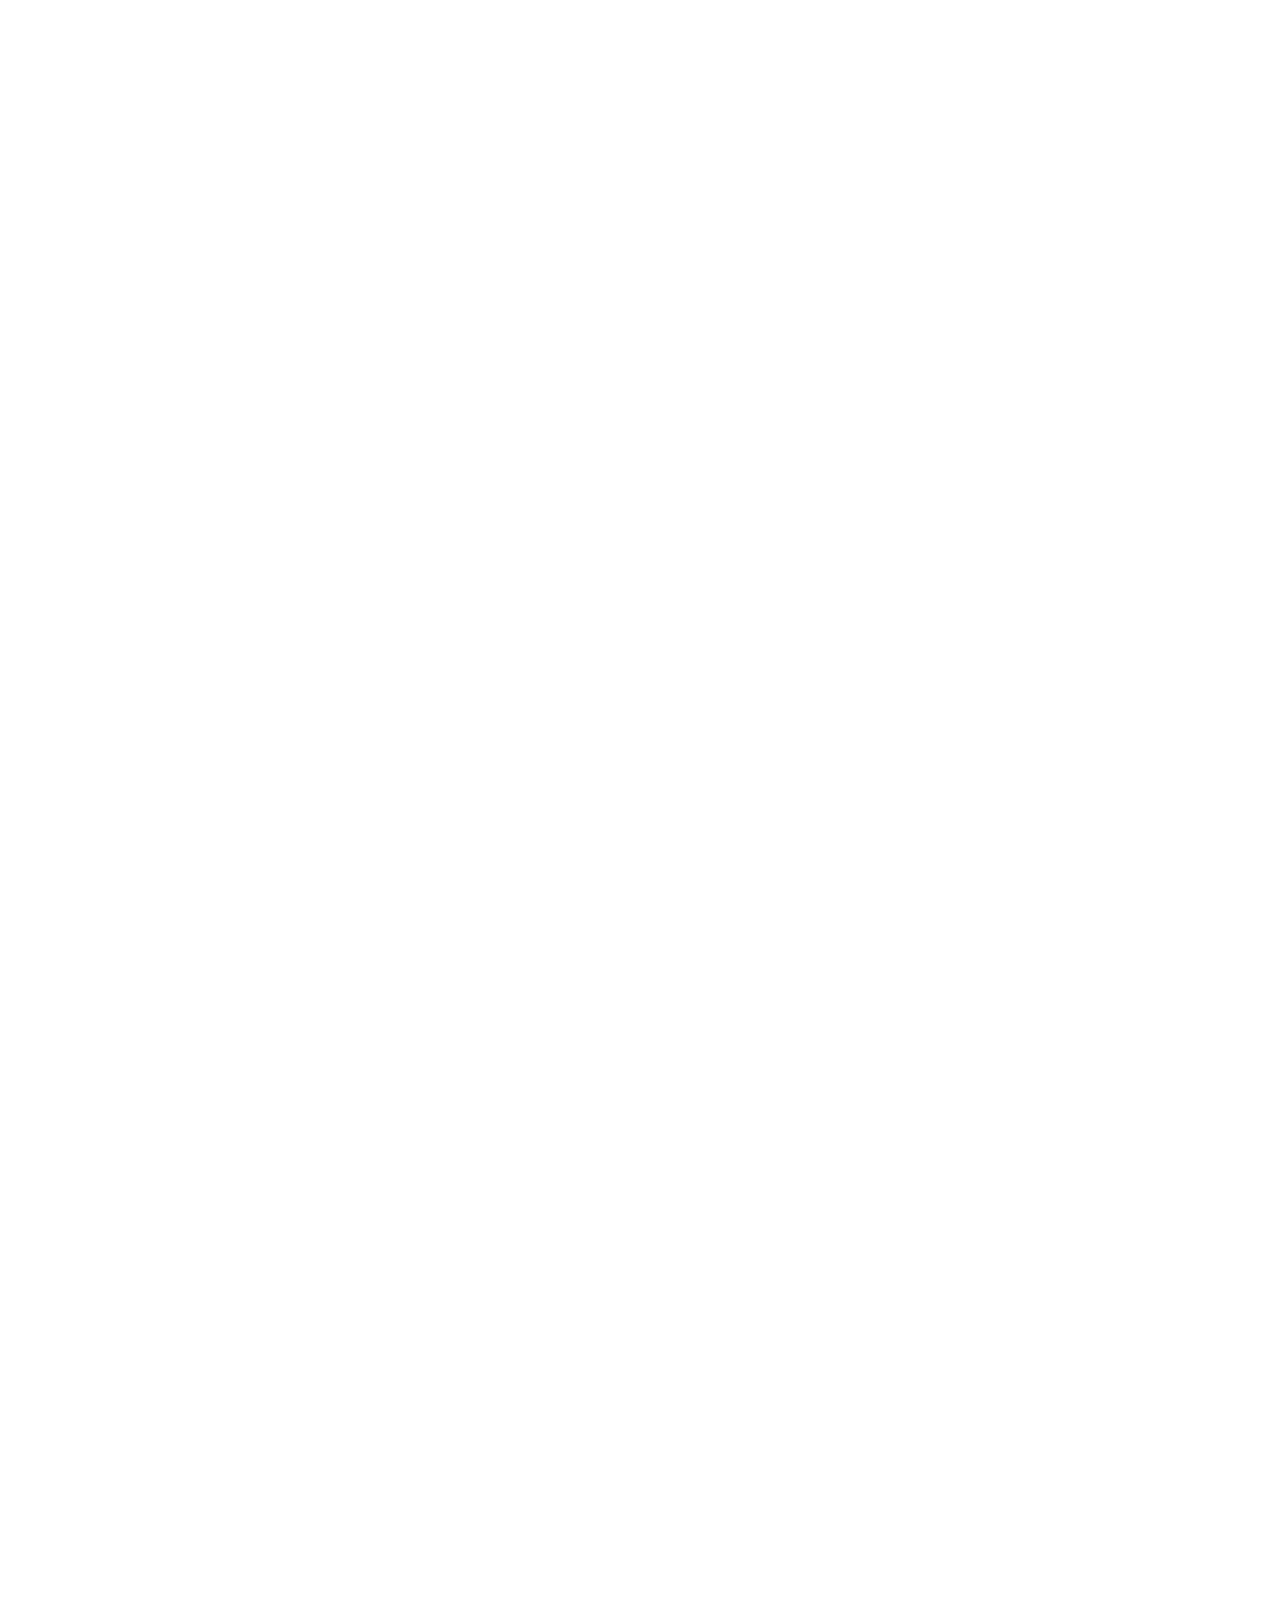
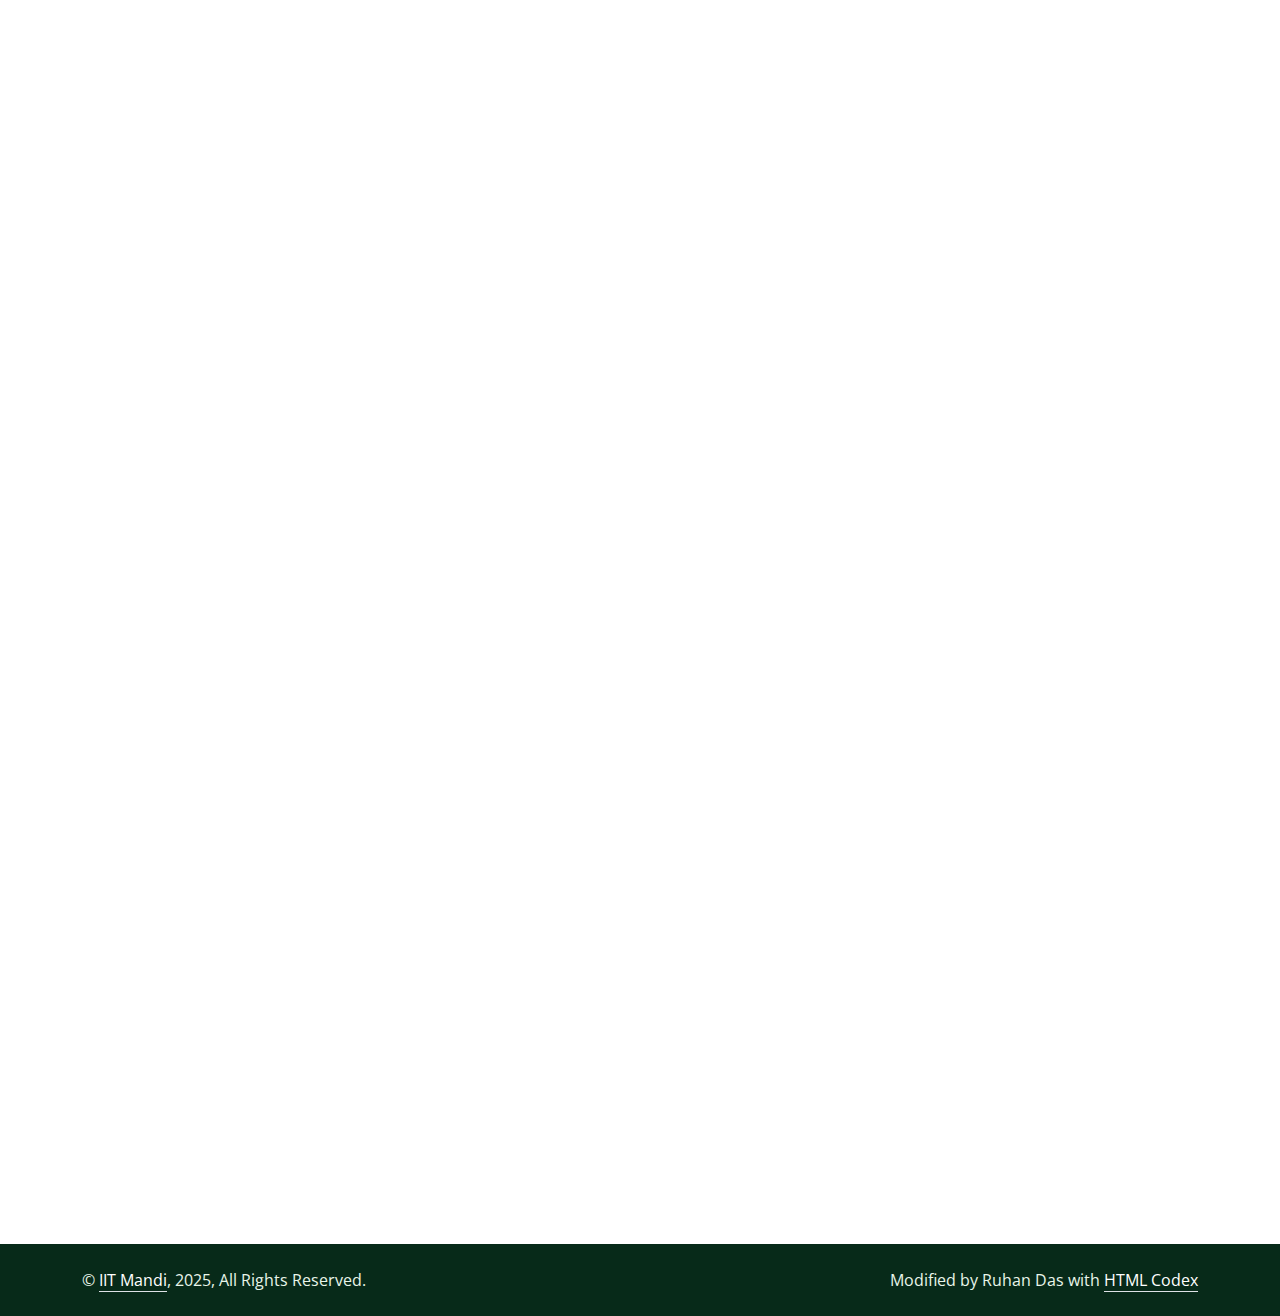
<file: demonstration.html>
<!DOCTYPE html>
<html lang="en">

<head>
    <meta charset="utf-8">
    <title>Tinkering Lab - IIT Mandi</title>
    <meta content="width=device-width, initial-scale=1.0" name="viewport">
    <meta content="" name="keywords">
    <meta content="" name="description">

    <!-- Favicon -->
    <link href="img/favicon.jpg" rel="icon">

    <!-- Google Web Fonts -->
    <link rel="preconnect" href="https://fonts.googleapis.com">
    <link rel="preconnect" href="https://fonts.gstatic.com" crossorigin>
    <link
        href="https://fonts.googleapis.com/css2?family=Jost:wght@500;600;700&family=Open+Sans:wght@400;500&display=swap"
        rel="stylesheet">

    <!-- Icon Font Stylesheet -->
    <link href="https://cdnjs.cloudflare.com/ajax/libs/font-awesome/5.10.0/css/all.min.css" rel="stylesheet">
    <link href="https://cdn.jsdelivr.net/npm/bootstrap-icons@1.4.1/font/bootstrap-icons.css" rel="stylesheet">

    <!-- Libraries Stylesheet -->
    <link href="lib/animate/animate.min.css" rel="stylesheet">
    <link href="lib/owlcarousel/assets/owl.carousel.min.css" rel="stylesheet">
    <link href="lib/lightbox/css/lightbox.min.css" rel="stylesheet">

    <!-- Customized Bootstrap Stylesheet -->
    <link href="css/bootstrap.min.css" rel="stylesheet">

    <!-- Template Stylesheet -->
    <link href="css/style.css" rel="stylesheet">
</head>

<body>
    <!-- Spinner Start -->
    <div id="spinner"
        class="show bg-white position-fixed translate-middle w-100 vh-100 top-50 start-50 d-flex align-items-center justify-content-center">
        <div class="spinner-border text-primary" role="status" style="width: 3rem; height: 3rem;"></div>
    </div>
    <!-- Spinner End -->


    <!-- Topbar Start -->
    <div class="container-fluid bg-dark text-light px-0 py-2">
        <div class="row gx-0 d-none d-lg-flex">
            <div class="col-lg-7 px-5 text-start">
                <div class="h-100 d-inline-flex align-items-center">
                    <span class="far fa-envelope me-2"></span>
                    <span>tinkeringlab@iitmandi.ac.in</span>
                </div>
            </div>
            <div class="col-lg-5 px-5 text-end">
                <div class="h-100 d-inline-flex align-items-center mx-n2">
                    <span>Indian Institute of Technology Mandi:</span>
                    <a class="btn btn-link text-light" href="https://www.iitmandi.ac.in/" target="_blank"><i
                            class="fab fa-google"></i></a>
                    <a class="btn btn-link text-light" href=""><i class="fab fa-twitter"></i></a>
                    <a class="btn btn-link text-light" href=""><i class="fab fa-linkedin-in"></i></a>
                    <a class="btn btn-link text-light" href=""><i class="fab fa-instagram"></i></a>
                </div>
            </div>
        </div>
    </div>
    <!-- Topbar End -->


    <!-- Navbar Start -->
    <nav class="navbar navbar-expand-lg bg-white navbar-light sticky-top p-0">
        <a href="index.html" class="navbar-brand d-flex align-items-center px-4 px-lg-5">
            <img src="img/favicon.jpg" alt="Logo" class="me-2 d-none d-lg-block"
                style="height: 50px; width: 50px; object-fit: contain;">
            <div class="text-center">
                <h1 class="m-0">TINKER CENTRE</h1>
                <p class="m-0" style="font-size: 14px;">Empowering Science & Education</p>
            </div>
        </a>
        <button type="button" class="navbar-toggler me-4" data-bs-toggle="collapse" data-bs-target="#navbarCollapse">
            <span class="navbar-toggler-icon"></span>
        </button>
        <div class="collapse navbar-collapse" id="navbarCollapse">
            <div class="navbar-nav ms-auto p-4 p-lg-0">
                <a href="/index.html" class="nav-item nav-link">Home</a>
                <a href="/about.html" class="nav-item nav-link">About</a>
                <a href="/rnd.html" class="nav-item nav-link">R&D</a>
                <a href="/demonstration.html" class="nav-item nav-link active">Demonstration</a>
                <a href="/team.html" class="nav-item nav-link">Team</a>
                <a href="/gallery.html" class="nav-item nav-link">Gallery</a>
                <div class="nav-item dropdown">
                    <a href="#" class="nav-link dropdown-toggle" data-bs-toggle="dropdown">Resources</a>
                    <div class="dropdown-menu bg-light border-0 rounded-0 m-0">
                        <a href="/book.html" class="dropdown-item">Books</a>
                        <a href="/comic.html" class="dropdown-item">Comics</a>
                        <a href="/web.html" class="dropdown-item">Website</a>
                    </div>
                </div>
            </div>
            <a href="/contact.html" class="btn btn-primary py-4 px-lg-4 rounded-0 d-block d-lg-block">Contact Us<i
                    class="fa fa-arrow-right ms-3"></i></a>
        </div>
    </nav>
    <!-- Navbar End -->


    <!-- Page Header Start -->
    <div class="container-fluid page-header py-5 mb-5 wow fadeIn" data-wow-delay="0.1s">
        <div class="container text-center py-5">
            <h1 class="display-3 text-white mb-4 animated slideInDown">Demonstration</h1>
            <p class="fs-5 text-white mb-4 animated slideInDown" style="font-style: italic;">"Demonstration is the key
                to unlocking scientific curiosity." ~ Carl Sagan</p>
        </div>
    </div>
    <!-- Page Header End -->


    <!-- R&D Start -->

    <div class="container-xxl py-5">
        <div class="container">
            <div class="text-center wow fadeInUp" data-wow-delay="0.1s">
                <h1 class="display-5 mb-5">Demonstrations at a Glance</h1>
            </div>
            <div class="row g-4">

                <!-- P -->
                <div class="col-lg-6 col-md-6 wow fadeInUp" data-wow-delay="0.3s">
                    <div class="bg-light rounded p-4">
                        <h4>Optical Fiber Communication
                        </h4>
                        <img class="img-fluid rounded mt-3" src="img/rnd3/other-1.png"
                            alt="Optical Fiber Communication">
                    </div>
                </div>
                <!-- P -->
                <div class="col-lg-6 col-md-6 wow fadeInUp" data-wow-delay="0.3s">
                    <div class="bg-light rounded p-4">
                        <h4>Laser Li-Fi Audio Transmission
                        </h4>
                        <img class="img-fluid rounded mt-3" src="img/rnd3/other-2.png"
                            alt="Optimized Fabrication of Flexible Paper-Based PCBs with Pencil and Copper Electroplating">
                    </div>
                </div>
                <!-- P -->
                <div class="col-lg-6 col-md-6 wow fadeInUp" data-wow-delay="0.3s">
                    <div class="bg-light rounded p-4">
                        <h4>Electrochrmoic Material
                        </h4>
                        <img class="img-fluid rounded mt-3" src="img/rnd3/other-3.png"
                            alt="Optimized Fabrication of Flexible Paper-Based PCBs with Pencil and Copper Electroplating">
                    </div>
                </div>
                <!-- P -->
                <div class="col-lg-6 col-md-6 wow fadeInUp" data-wow-delay="0.3s">
                    <div class="bg-light rounded p-4">
                        <h4>Photochromic Material
                        </h4>
                        <img class="img-fluid rounded mt-3" src="img/rnd3/other-4.png"
                            alt="Optimized Fabrication of Flexible Paper-Based PCBs with Pencil and Copper Electroplating">
                    </div>
                </div>
                <!-- P -->
                <div class="col-lg-6 col-md-6 wow fadeInUp" data-wow-delay="0.3s">
                    <div class="bg-light rounded p-4">
                        <h4>Plasma Ball
                        </h4>
                        <img class="img-fluid rounded mt-3" src="img/rnd3/other-5.png"
                            alt="Optimized Fabrication of Flexible Paper-Based PCBs with Pencil and Copper Electroplating">
                    </div>
                </div>
                <!-- P -->
                <div class="col-lg-6 col-md-6 wow fadeInUp" data-wow-delay="0.3s">
                    <div class="bg-light rounded p-4">
                        <h4>Musical Tesla Coil
                        </h4>
                        <img class="img-fluid rounded mt-3" src="img/rnd3/other-6.png"
                            alt="Optimized Fabrication of Flexible Paper-Based PCBs with Pencil and Copper Electroplating">
                    </div>
                </div>
                <!-- P -->
                <div class="col-lg-6 col-md-6 wow fadeInUp" data-wow-delay="0.3s">
                    <div class="bg-light rounded p-4">
                        <h4>Air Breakdown
                        </h4>
                        <img class="img-fluid rounded mt-3" src="img/rnd3/other-7.png"
                            alt="Optimized Fabrication of Flexible Paper-Based PCBs with Pencil and Copper Electroplating">
                    </div>
                </div>
                <!-- P -->
                <div class="col-lg-6 col-md-6 wow fadeInUp" data-wow-delay="0.3s">
                    <div class="bg-light rounded p-4">
                        <h4>Wearless Energy Transfer
                        </h4>
                        <img class="img-fluid rounded mt-3" src="img/rnd3/other-8.png"
                            alt="Optimized Fabrication of Flexible Paper-Based PCBs with Pencil and Copper Electroplating">
                    </div>
                </div>
                <!-- P -->
                <div class="col-lg-6 col-md-6 wow fadeInUp" data-wow-delay="0.3s">
                    <div class="bg-light rounded p-4">
                        <h4>Water Levitation
                        </h4>
                        <img class="img-fluid rounded mt-3" src="img/rnd3/other-9.png"
                            alt="Optimized Fabrication of Flexible Paper-Based PCBs with Pencil and Copper Electroplating">
                    </div>
                </div>

                <!-- P -->
                <div class="col-lg-6 col-md-6 wow fadeInUp" data-wow-delay="0.3s">
                    <div class="bg-light rounded p-4">
                        <h4>Acoustic Levitation
                        </h4>
                        <img class="img-fluid rounded mt-3" src="img/rnd3/other-10.png"
                            alt="Optimized Fabrication of Flexible Paper-Based PCBs with Pencil and Copper Electroplating">
                    </div>
                </div>
                <!-- P -->
                <div class="col-lg-6 col-md-6 wow fadeInUp" data-wow-delay="0.3s">
                    <div class="bg-light rounded p-4">
                        <h4>Magnetic Levitation
                        </h4>
                        <img class="img-fluid rounded mt-3" src="img/rnd3/other-11.png"
                            alt="Optimized Fabrication of Flexible Paper-Based PCBs with Pencil and Copper Electroplating">
                    </div>
                </div>

                <!-- P -->
                <div class="col-lg-6 col-md-6 wow fadeInUp" data-wow-delay="0.3s">
                    <div class="bg-light rounded p-4">
                        <h4>Magnetic Ferrofluid
                        </h4>
                        <img class="img-fluid rounded mt-3" src="img/rnd3/other-12.png"
                            alt="Optimized Fabrication of Flexible Paper-Based PCBs with Pencil and Copper Electroplating">
                    </div>
                </div>
                <!-- P -->
                <div class="col-lg-6 col-md-6 wow fadeInUp" data-wow-delay="0.3s">
                    <div class="bg-light rounded p-4">
                        <h4>Lenz's Law
                        </h4>
                        <img class="img-fluid rounded mt-3" src="img/rnd3/other-13.png"
                            alt="Optimized Fabrication of Flexible Paper-Based PCBs with Pencil and Copper Electroplating">
                    </div>
                </div>
                <div class="col-lg-6 col-md-6 wow fadeInUp" data-wow-delay="0.3s">
                    <div class="bg-light rounded p-4">
                        <h4>Thermoelectric Fan
                        </h4>
                        <img class="img-fluid rounded mt-3" src="img/rnd3/other-14.png"
                            alt="Optimized Fabrication of Flexible Paper-Based PCBs with Pencil and Copper Electroplating">
                    </div>
                </div>
                <div class="col-lg-6 col-md-6 wow fadeInUp" data-wow-delay="0.3s">
                    <div class="bg-light rounded p-4">
                        <h4>Thermoelectric Light
                        </h4>
                        <img class="img-fluid rounded mt-3" src="img/rnd3/other-15.png"
                            alt="Optimized Fabrication of Flexible Paper-Based PCBs with Pencil and Copper Electroplating">
                    </div>
                </div>
                <div class="col-lg-6 col-md-6 wow fadeInUp" data-wow-delay="0.3s">
                    <div class="bg-light rounded p-4">
                        <h4>Thermoelectric Refrigerator
                        </h4>
                        <img class="img-fluid rounded mt-3" src="img/rnd3/other-16.png"
                            alt="Optimized Fabrication of Flexible Paper-Based PCBs with Pencil and Copper Electroplating">
                    </div>
                </div>
                <div class="col-lg-6 col-md-6 wow fadeInUp" data-wow-delay="0.3s">
                    <div class="bg-light rounded p-4">
                        <h4>Gyroscope
                        </h4>
                        <img class="img-fluid rounded mt-3" src="img/rnd3/other-17.png"
                            alt="Optimized Fabrication of Flexible Paper-Based PCBs with Pencil and Copper Electroplating">
                    </div>
                </div>
                <div class="col-lg-6 col-md-6 wow fadeInUp" data-wow-delay="0.3s">
                    <div class="bg-light rounded p-4">
                        <h4>Shape Memory Alloy
                        </h4>
                        <img class="img-fluid rounded mt-3" src="img/rnd3/other-18.png"
                            alt="Optimized Fabrication of Flexible Paper-Based PCBs with Pencil and Copper Electroplating">
                    </div>
                </div>
                <div class="col-lg-6 col-md-6 wow fadeInUp" data-wow-delay="0.3s">
                    <div class="bg-light rounded p-4">
                        <h4>Whimshurst Machine
                        </h4>
                        <img class="img-fluid rounded mt-3" src="img/rnd3/other-19.png"
                            alt="Optimized Fabrication of Flexible Paper-Based PCBs with Pencil and Copper Electroplating">
                    </div>
                </div>
                <div class="col-lg-6 col-md-6 wow fadeInUp" data-wow-delay="0.3s">
                    <div class="bg-light rounded p-4">
                        <h4>Hand Boiler
                        </h4>
                        <img class="img-fluid rounded mt-3" src="img/rnd3/other-20.png"
                            alt="Optimized Fabrication of Flexible Paper-Based PCBs with Pencil and Copper Electroplating">
                    </div>
                </div>
                <div class="col-lg-6 col-md-6 wow fadeInUp" data-wow-delay="0.3s">
                    <div class="bg-light rounded p-4">
                        <h4>Magnetic Heat Engine
                        </h4>
                        <img class="img-fluid rounded mt-3" src="img/rnd3/other-21.png"
                            alt="Optimized Fabrication of Flexible Paper-Based PCBs with Pencil and Copper Electroplating">
                    </div>
                </div>
                <div class="col-lg-6 col-md-6 wow fadeInUp" data-wow-delay="0.3s">
                    <div class="bg-light rounded p-4">
                        <h4>Electromagnetic Car
                        </h4>
                        <img class="img-fluid rounded mt-3" src="img/rnd3/other-22.png"
                            alt="Optimized Fabrication of Flexible Paper-Based PCBs with Pencil and Copper Electroplating">
                    </div>
                </div>
                <div class="col-lg-6 col-md-6 wow fadeInUp" data-wow-delay="0.3s">
                    <div class="bg-light rounded p-4">
                        <h4>Himalayan Plant Resources
                        </h4>
                        <img class="img-fluid rounded mt-3" src="img/rnd3/other-23.png"
                            alt="Optimized Fabrication of Flexible Paper-Based PCBs with Pencil and Copper Electroplating">
                    </div>
                </div>
                <div class="col-lg-6 col-md-6 wow fadeInUp" data-wow-delay="0.3s">
                    <div class="bg-light rounded p-4">
                        <h4>Human Computer Interaction
                        </h4>
                        <img class="img-fluid rounded mt-3" src="img/rnd3/other-24.png"
                            alt="Optimized Fabrication of Flexible Paper-Based PCBs with Pencil and Copper Electroplating">
                    </div>
                </div>
            </div>
        </div>
    </div>

    <!-- R&D End -->

    <!-- Footer Start -->
    <div class="container-fluid bg-dark text-light footer mt-5 py-5 wow fadeIn" data-wow-delay="0.1s">
        <div class="container py-5">
            <div class="row g-5">
                <div class="col-lg-3 col-md-6 text-center">
                    <a href="https://www.iitmandi.ac.in/" target="_blank">
                        <img src="img/favicon.jpg" alt="IIT Mandi Logo" class="img-fluid mb-3"
                            style="height: 80px; width: 80px;">
                    </a>
                    <a href="https://www.iitmandi.ac.in/" target="_blank">
                        <h4 class="text-white mb-3">IIT MANDI</h4>
                    </a>
                    <p class="text-light fst-italic">"Imagination is more important than knowledge." ~ Albert Einstein
                    </p>
                </div>
                <div class="col-lg-3 col-md-6">
                    <h4 class="text-white mb-4">Connect with Our Lab</h4>
                    <p>Connect with us on social media to stay updated.</p>
                    <div class="d-flex">
                        <a class="btn btn-square btn-outline-light rounded-circle me-2" href="https://twitter.com"><i
                                class="fab fa-twitter"></i></a>
                        <a class="btn btn-square btn-outline-light rounded-circle me-2" href="https://facebook.com"><i
                                class="fab fa-facebook-f"></i></a>
                        <a class="btn btn-square btn-outline-light rounded-circle me-2" href="https://www.youtube.com/@tinkercentre" target="_blank"><i
                                class="fab fa-youtube"></i></a>
                        <a class="btn btn-square btn-outline-light rounded-circle me-2" href="https://linkedin.com"><i
                                class="fab fa-linkedin-in"></i></a>
                    </div>
                </div>
                <div class="col-lg-3 col-md-6">
                    <h4 class="text-white mb-4">Quick Links</h4>
                    <a class="btn btn-link" href="/about.html">About</a>
                    <a class="btn btn-link" href="/rnd.html">R&D</a>
                    <a class="btn btn-link" href="/demonstration.html">Demonstration</a>
                    <a class="btn btn-link" href="/team.html">Team</a>
                    <a class="btn btn-link" href="/gallery.html">Gallery</a>
                    <a class="btn btn-link" href="/contact.html">Contact Us</a>
                </div>
                <div class="col-lg-3 col-md-6">
                    <h4 class="text-white mb-4">Tinkering Lab</h4>
                    <p class="mb-2"><i class="fa fa-map-marker-alt me-3"></i>North campus, IIT Mandi</p>
                    <p class="mb-2"><i class="fa fa-map-pin me-3"></i>PIN: 175005</p>
                    <p class="mb-2"><i class="fa fa-envelope me-3"></i><a href="mailto:tinkeringlab@iitmandi.ac.in"
                            class="text-light">tinkeringlab@iitmandi.ac.in</a></p>
                </div>
            </div>
        </div>
    </div>
    <!-- Footer End -->


    <!-- Copyright Start -->
    <div class="container-fluid copyright py-4">
        <div class="container">
            <div class="row">
                <div class="col-md-6 text-center text-md-start mb-3 mb-md-0">
                    &copy; <a class="border-bottom" href="https://www.iitmandi.ac.in/" target="_blank">IIT Mandi</a>,
                    2025, All Rights Reserved.
                </div>
                <div class="col-md-6 text-center text-md-end">Modified by Ruhan Das with <a class="border-bottom"
                        href="https://htmlcodex.com">HTML Codex</a>
                </div>
            </div>
        </div>
    </div>
    <!-- Copyright End -->


    <!-- Back to Top -->
    <a href="#" class="btn btn-lg btn-primary btn-lg-square rounded-circle back-to-top"><i
            class="bi bi-arrow-up"></i></a>


    <!-- JavaScript Libraries -->
    <script src="https://code.jquery.com/jquery-3.4.1.min.js"></script>
    <script src="https://cdn.jsdelivr.net/npm/bootstrap@5.0.0/dist/js/bootstrap.bundle.min.js"></script>
    <script src="lib/wow/wow.min.js"></script>
    <script src="lib/easing/easing.min.js"></script>
    <script src="lib/waypoints/waypoints.min.js"></script>
    <script src="lib/owlcarousel/owl.carousel.min.js"></script>
    <script src="lib/counterup/counterup.min.js"></script>
    <script src="lib/parallax/parallax.min.js"></script>
    <script src="lib/isotope/isotope.pkgd.min.js"></script>
    <script src="lib/lightbox/js/lightbox.min.js"></script>

    <!-- Template Javascript -->
    <script src="js/main.js"></script>
</body>

</html>
</file>
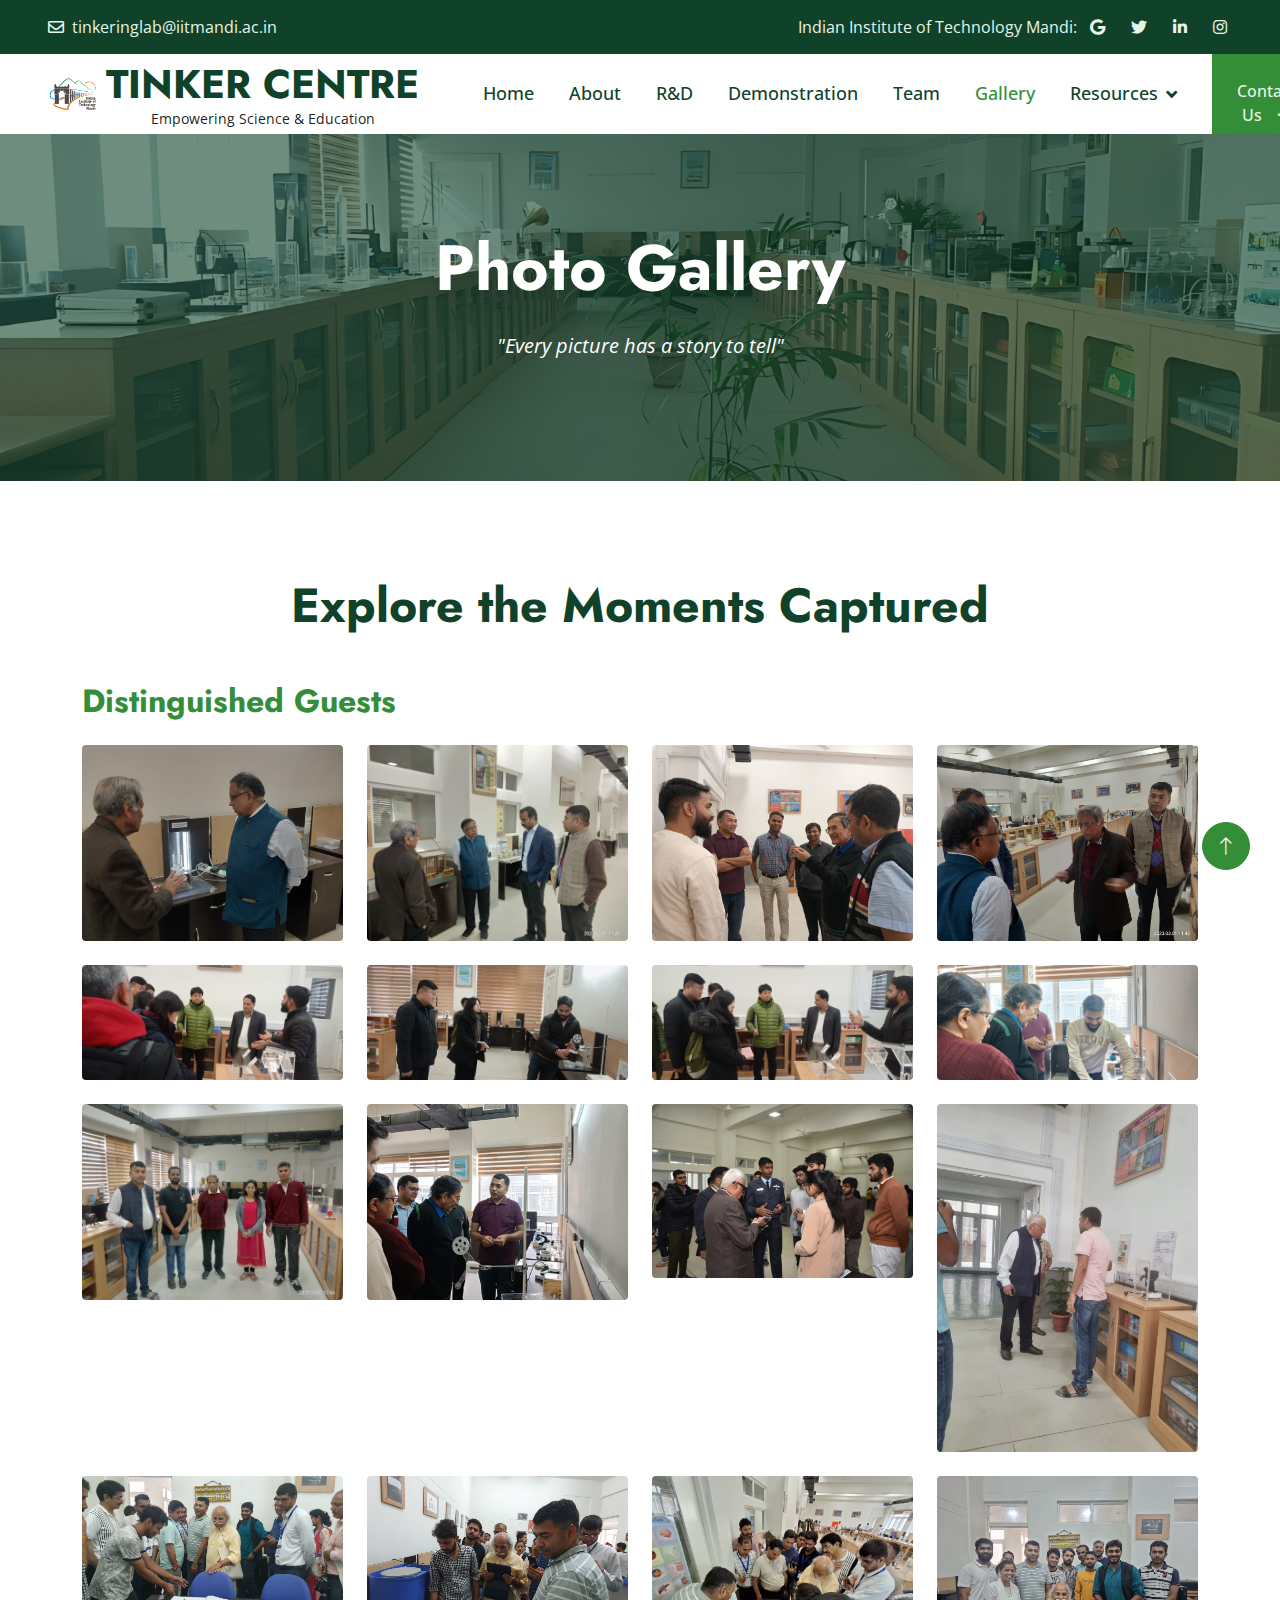
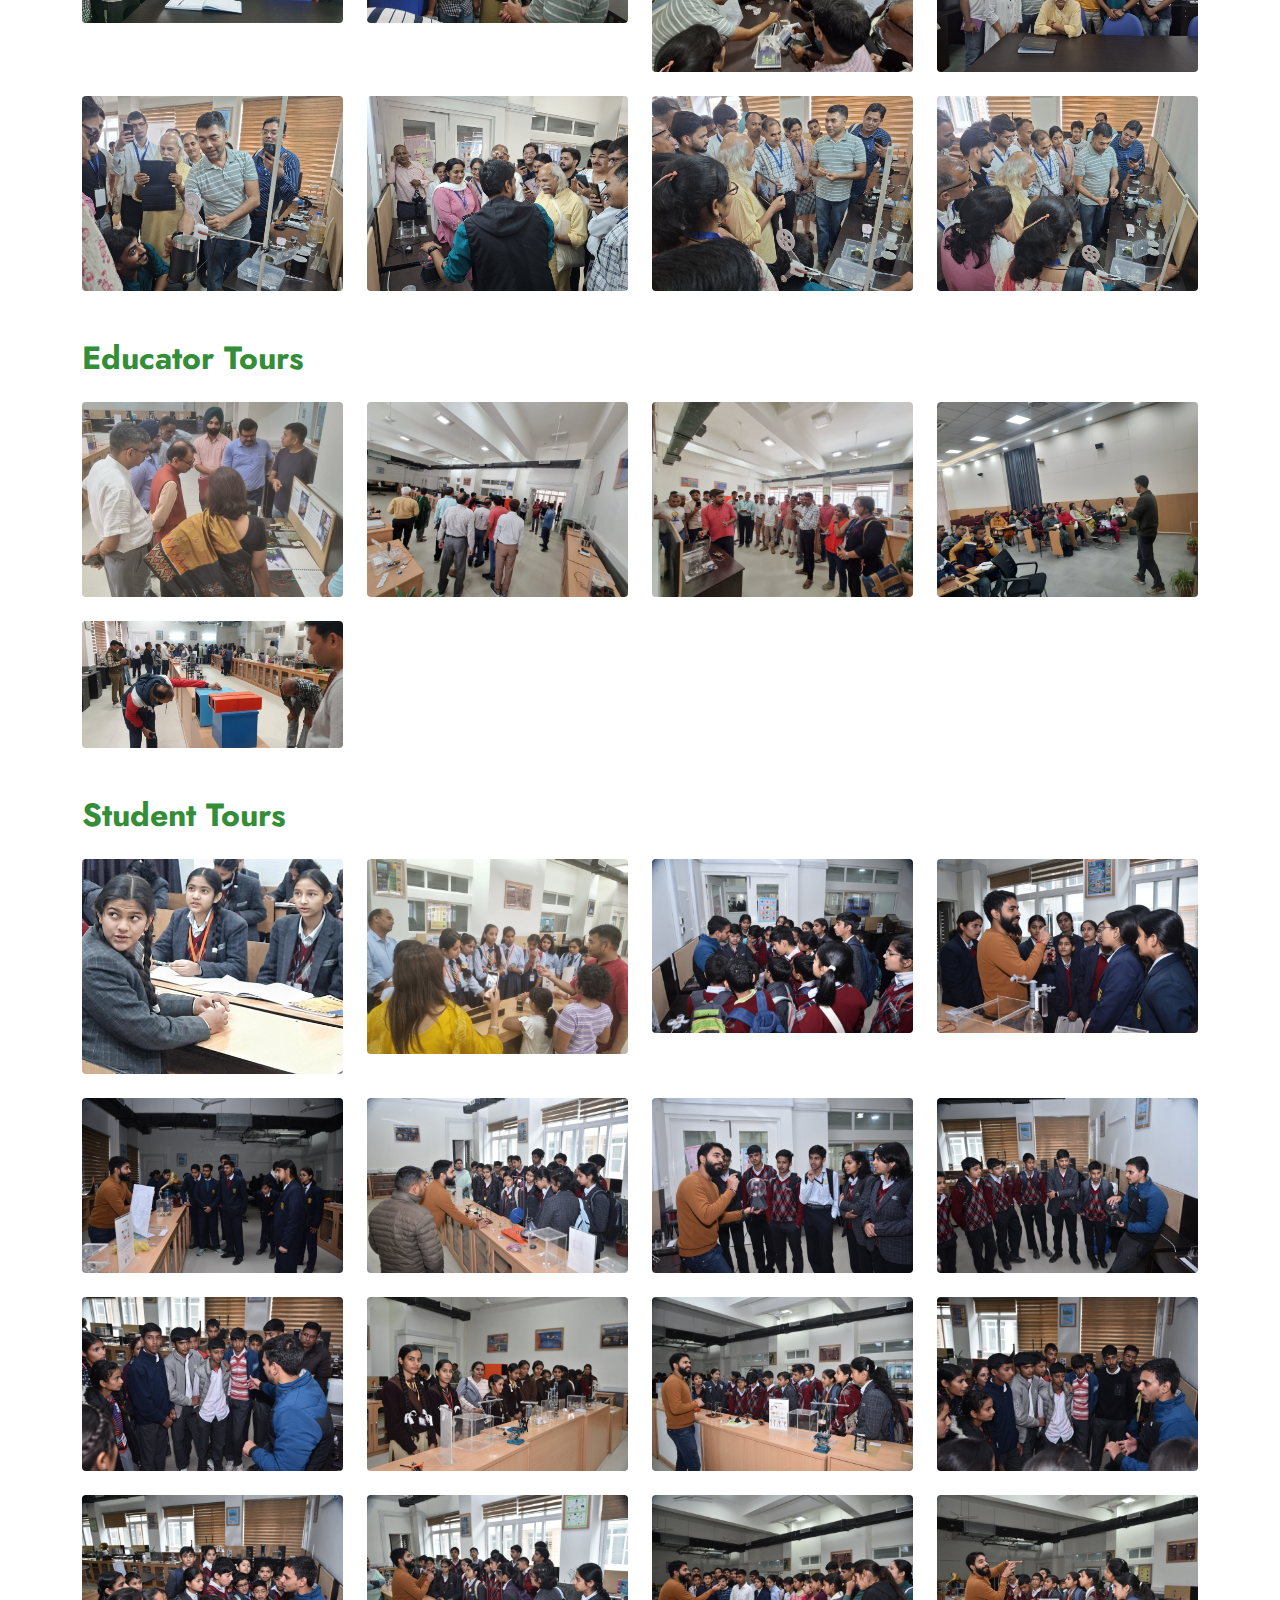
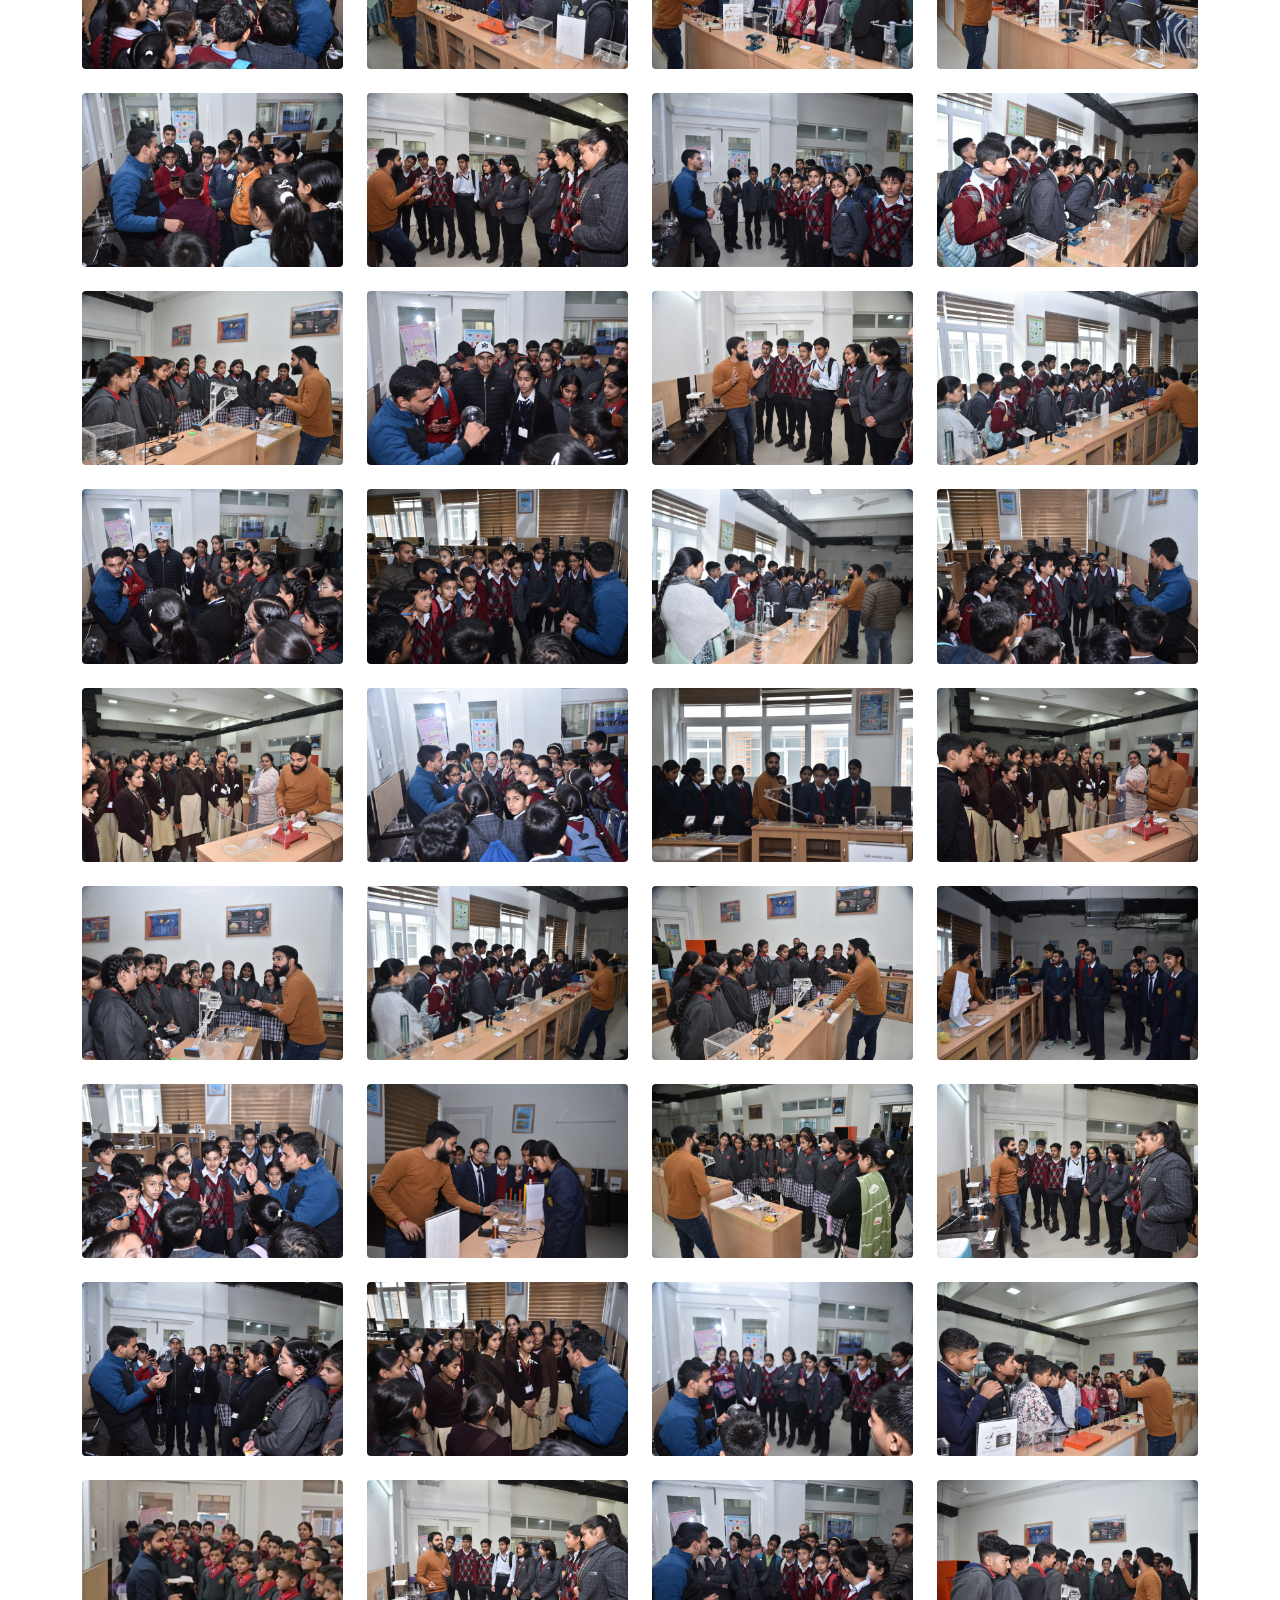
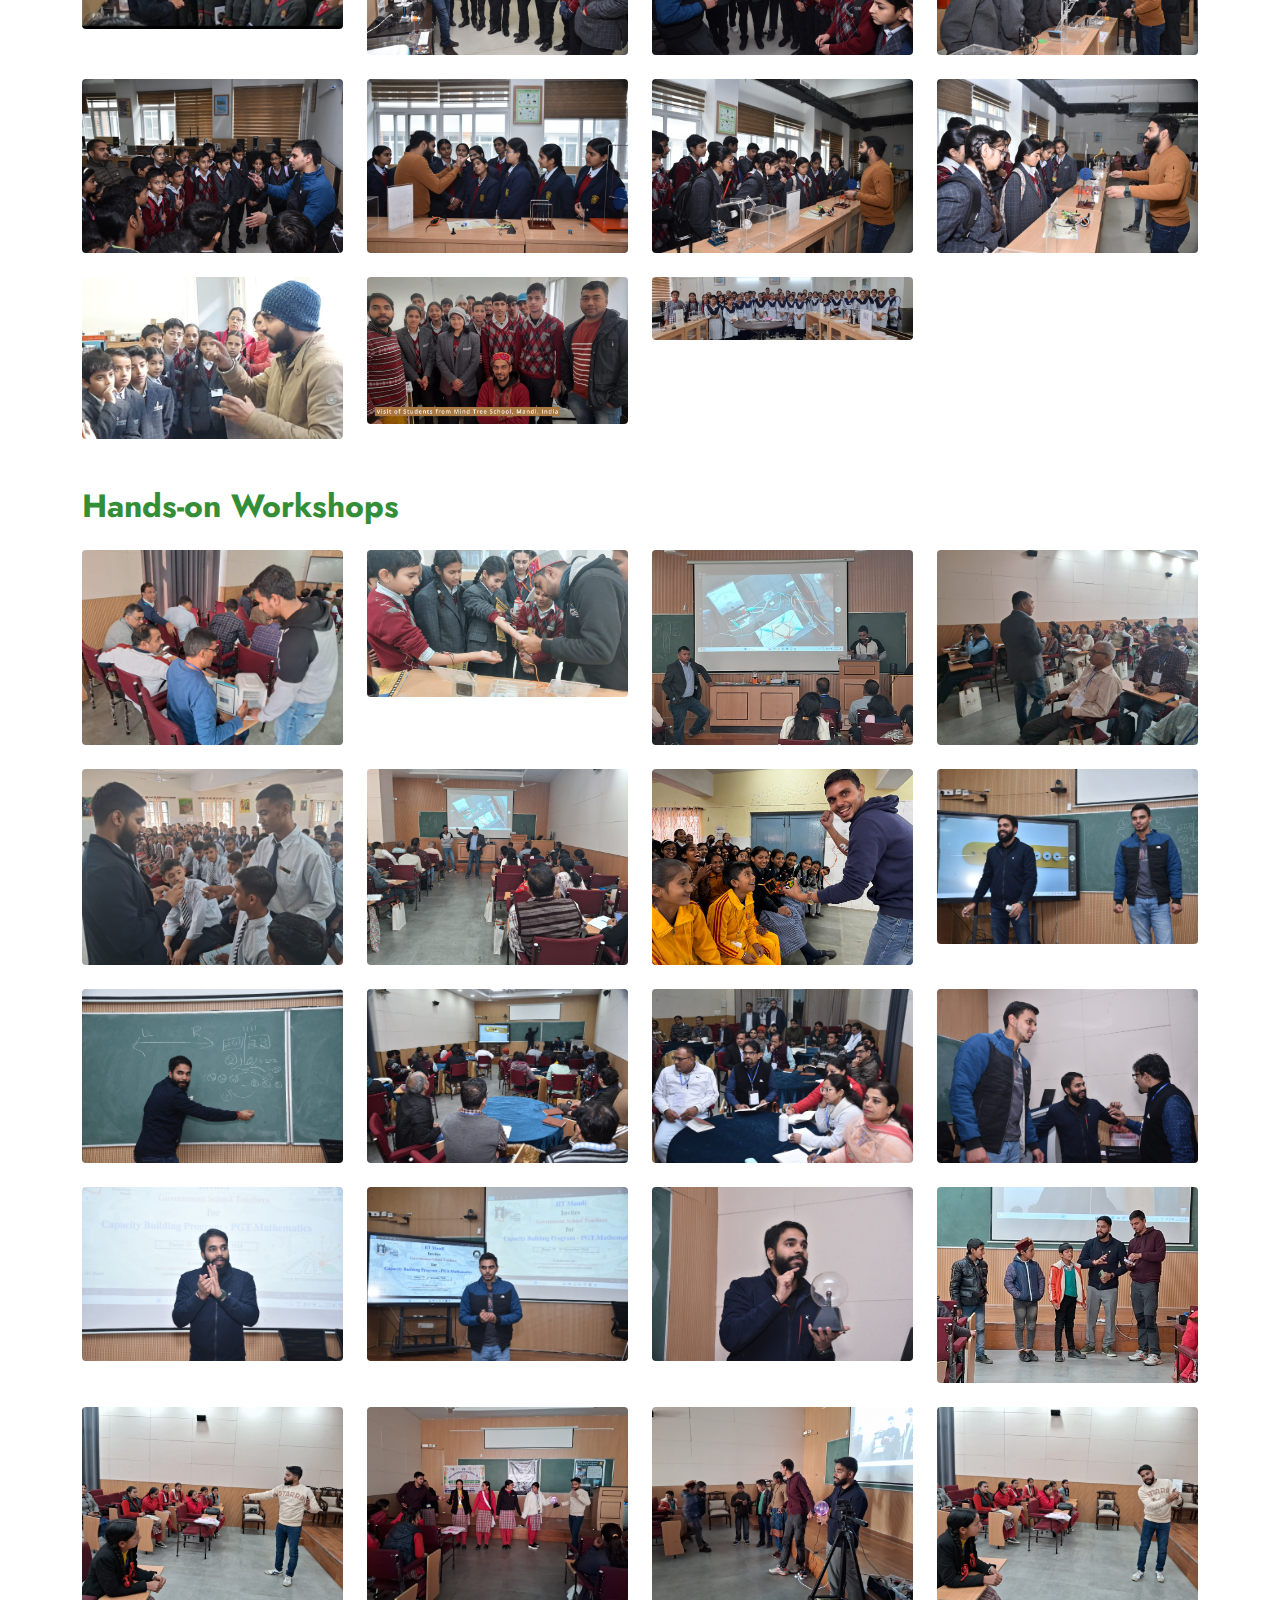
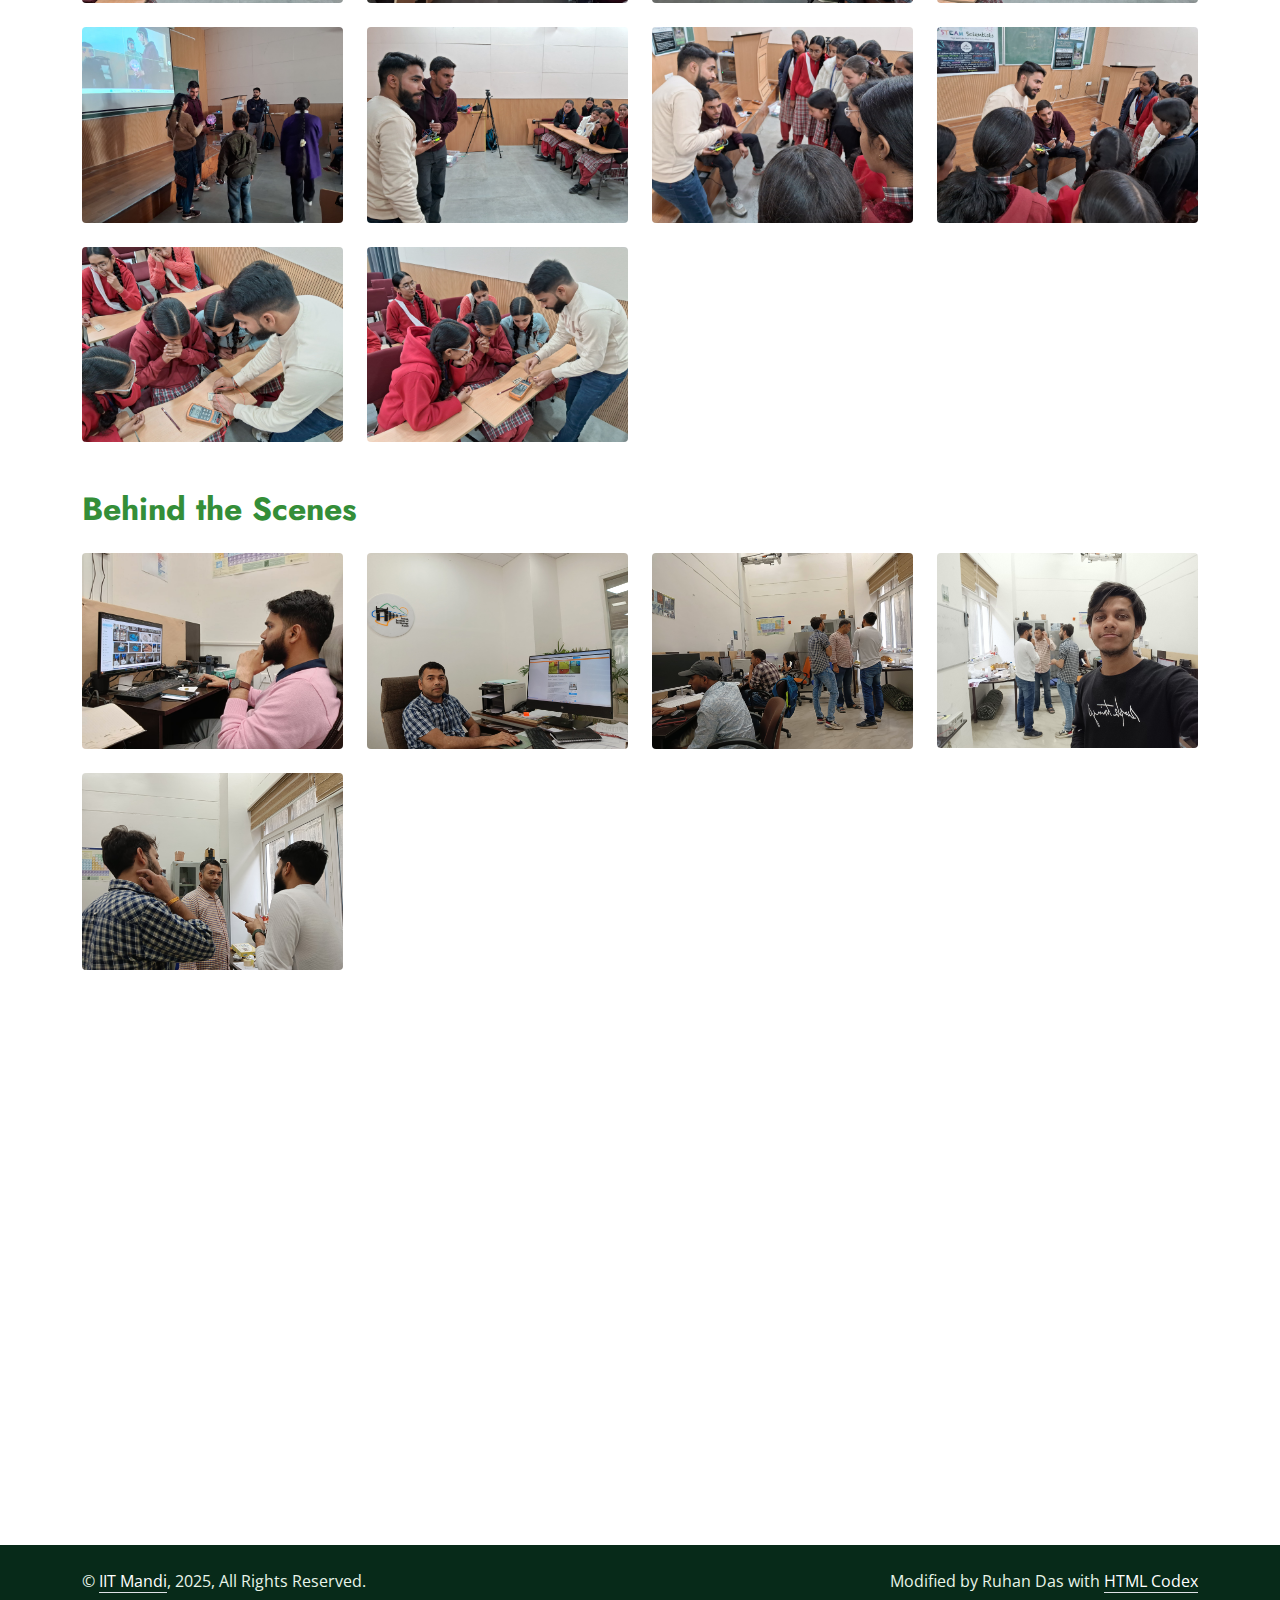
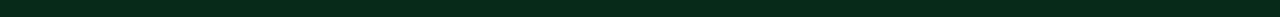
<file: gallery.html>
<!DOCTYPE html>
<html lang="en">

<head>
    <meta charset="utf-8">
    <title>Tinkering Lab - IIT Mandi</title>
    <meta content="width=device-width, initial-scale=1.0" name="viewport">
    <meta content="" name="keywords">
    <meta content="" name="description">

    <!-- Favicon -->
    <link href="img/favicon.jpg" rel="icon">

    <!-- Google Web Fonts -->
    <link rel="preconnect" href="https://fonts.googleapis.com">
    <link rel="preconnect" href="https://fonts.gstatic.com" crossorigin>
    <link
        href="https://fonts.googleapis.com/css2?family=Jost:wght@500;600;700&family=Open+Sans:wght@400;500&display=swap"
        rel="stylesheet">

    <!-- Icon Font Stylesheet -->
    <link href="https://cdnjs.cloudflare.com/ajax/libs/font-awesome/5.10.0/css/all.min.css" rel="stylesheet">
    <link href="https://cdn.jsdelivr.net/npm/bootstrap-icons@1.4.1/font/bootstrap-icons.css" rel="stylesheet">

    <!-- Libraries Stylesheet -->
    <link href="lib/animate/animate.min.css" rel="stylesheet">
    <link href="lib/owlcarousel/assets/owl.carousel.min.css" rel="stylesheet">
    <link href="lib/lightbox/css/lightbox.min.css" rel="stylesheet">

    <!-- Customized Bootstrap Stylesheet -->
    <link href="css/bootstrap.min.css" rel="stylesheet">

    <!-- Template Stylesheet -->
    <link href="css/style.css" rel="stylesheet">
</head>

<body>
    <!-- Spinner Start -->
    <div id="spinner"
        class="show bg-white position-fixed translate-middle w-100 vh-100 top-50 start-50 d-flex align-items-center justify-content-center">
        <div class="spinner-border text-primary" role="status" style="width: 3rem; height: 3rem;"></div>
    </div>
    <!-- Spinner End -->


    <!-- Topbar Start -->
    <div class="container-fluid bg-dark text-light px-0 py-2">
        <div class="row gx-0 d-none d-lg-flex">
            <div class="col-lg-7 px-5 text-start">
                <div class="h-100 d-inline-flex align-items-center">
                    <span class="far fa-envelope me-2"></span>
                    <span>tinkeringlab@iitmandi.ac.in</span>
                </div>
            </div>
            <div class="col-lg-5 px-5 text-end">
                <div class="h-100 d-inline-flex align-items-center mx-n2">
                    <span>Indian Institute of Technology Mandi:</span>
                    <a class="btn btn-link text-light" href="https://www.iitmandi.ac.in/" target="_blank"><i
                            class="fab fa-google"></i></a>
                    <a class="btn btn-link text-light" href=""><i class="fab fa-twitter"></i></a>
                    <a class="btn btn-link text-light" href=""><i class="fab fa-linkedin-in"></i></a>
                    <a class="btn btn-link text-light" href=""><i class="fab fa-instagram"></i></a>
                </div>
            </div>
        </div>
    </div>
    <!-- Topbar End -->


    <!-- Navbar Start -->
    <nav class="navbar navbar-expand-lg bg-white navbar-light sticky-top p-0">
        <a href="index.html" class="navbar-brand d-flex align-items-center px-4 px-lg-5">
            <img src="img/favicon.jpg" alt="Logo" class="me-2 d-none d-lg-block" style="height: 50px; width: 50px; object-fit: contain;">
            <div class="text-center">
                <h1 class="m-0">TINKER CENTRE</h1>
                <p class="m-0" style="font-size: 14px;">Empowering Science & Education</p>
            </div>
        </a>
        <button type="button" class="navbar-toggler me-4" data-bs-toggle="collapse" data-bs-target="#navbarCollapse">
            <span class="navbar-toggler-icon"></span>
        </button>
        <div class="collapse navbar-collapse" id="navbarCollapse">
            <div class="navbar-nav ms-auto p-4 p-lg-0">
                <a href="/index.html" class="nav-item nav-link">Home</a>
                <a href="/about.html" class="nav-item nav-link">About</a>
                <a href="/rnd.html" class="nav-item nav-link">R&D</a>
                <a href="/demonstration.html" class="nav-item nav-link">Demonstration</a>
                <a href="/team.html" class="nav-item nav-link">Team</a>
                <a href="/gallery.html" class="nav-item nav-link active">Gallery</a>
                <div class="nav-item dropdown">
                    <a href="#" class="nav-link dropdown-toggle" data-bs-toggle="dropdown">Resources</a>
                    <div class="dropdown-menu bg-light border-0 rounded-0 m-0">
                        <a href="/book.html" class="dropdown-item">Books</a>
                        <a href="/comic.html" class="dropdown-item">Comics</a>
                        <a href="/web.html" class="dropdown-item">Website</a>
                    </div>
                </div>
            </div>
            <a href="/contact.html" class="btn btn-primary py-4 px-lg-4 rounded-0 d-block d-lg-block">Contact Us<i
                    class="fa fa-arrow-right ms-3"></i></a>
        </div>
    </nav>
    <!-- Navbar End -->


    <!-- Page Header Start -->
    <div class="container-fluid page-header py-5 mb-5 wow fadeIn" data-wow-delay="0.1s">
        <div class="container text-center py-5">
            <h1 class="display-3 text-white mb-4 animated slideInDown">Photo Gallery</h1>
            <p class="fs-5 text-white mb-4 animated slideInDown" style="font-style: italic;">"Every picture has a story
                to tell"</p>
        </div>
    </div>
    <!-- Page Header End -->

    <!-- Event wise -->

    <!-- Photo Gallery Start -->
    <div class="container-xxl py-5">
        <div class="container">
            <div class="text-center mb-5">
                <h1 class="display-5">Explore the Moments Captured</h1>
            </div>

            <!-- Distinguished Guests Section -->
            <div class="mb-5">
                <h2 class="text-primary mb-4">Distinguished Guests</h2>
                <div class="row g-4">
                    <div class="col-lg-3 col-md-4 col-sm-6 text-center">
                        <a href="img/gallery/guest-1.jpg" data-lightbox="gallery" data-title="Guest Visit 1">
                            <img class="img-fluid rounded" src="img/gallery/guest-1.jpg" alt="Guest Visit 1">
                        </a>
                    </div>
                    <div class="col-lg-3 col-md-4 col-sm-6 text-center">
                        <a href="img/gallery/guest-2.jpg" data-lightbox="gallery" data-title="Guest Visit 2">
                            <img class="img-fluid rounded" src="img/gallery/guest-2.jpg" alt="Guest Visit 2">
                        </a>
                    </div>
                    <div class="col-lg-3 col-md-4 col-sm-6 text-center">
                        <a href="img/gallery/guest-3.jpg" data-lightbox="gallery" data-title="Guest Visit 3">
                            <img class="img-fluid rounded" src="img/gallery/guest-3.jpg" alt="Guest Visit 3">
                        </a>
                    </div>
                    <div class="col-lg-3 col-md-4 col-sm-6 text-center">
                        <a href="img/gallery/guest-4.jpg" data-lightbox="gallery" data-title="Guest Visit 4">
                            <img class="img-fluid rounded" src="img/gallery/guest-4.jpg" alt="Guest Visit 4">
                        </a>
                    </div>
                    <div class="col-lg-3 col-md-4 col-sm-6 text-center">
                        <a href="img/gallery/guest-5.jpg" data-lightbox="gallery" data-title="Guest Visit 5">
                            <img class="img-fluid rounded" src="img/gallery/guest-5.jpg" alt="Guest Visit 5">
                        </a>
                    </div>
                    <div class="col-lg-3 col-md-4 col-sm-6 text-center">
                        <a href="img/gallery/guest-6.jpg" data-lightbox="gallery" data-title="Guest Visit 6">
                            <img class="img-fluid rounded" src="img/gallery/guest-6.jpg" alt="Guest Visit 6">
                        </a>
                    </div>
                    <div class="col-lg-3 col-md-4 col-sm-6 text-center">
                        <a href="img/gallery/guest-7.jpg" data-lightbox="gallery" data-title="Guest Visit 7">
                            <img class="img-fluid rounded" src="img/gallery/guest-7.jpg" alt="Guest Visit 7">
                        </a>
                    </div>
                    <div class="col-lg-3 col-md-4 col-sm-6 text-center">
                        <a href="img/gallery/guest-8.jpg" data-lightbox="gallery" data-title="Guest Visit 8">
                            <img class="img-fluid rounded" src="img/gallery/guest-8.jpg" alt="Guest Visit 8">
                        </a>
                    </div>
                    <div class="col-lg-3 col-md-4 col-sm-6 text-center">
                        <a href="img/gallery/guest-9.jpg" data-lightbox="gallery" data-title="Guest Visit 9">
                            <img class="img-fluid rounded" src="img/gallery/guest-9.jpg" alt="Guest Visit 9">
                        </a>
                    </div>
                    <div class="col-lg-3 col-md-4 col-sm-6 text-center">
                        <a href="img/gallery/guest-10.jpg" data-lightbox="gallery" data-title="Guest Visit 10">
                            <img class="img-fluid rounded" src="img/gallery/guest-10.jpg" alt="Guest Visit 10">
                        </a>
                    </div>
                    <div class="col-lg-3 col-md-4 col-sm-6 text-center">
                        <a href="img/gallery/guest-11.jpg" data-lightbox="gallery" data-title="Guest Visit 11">
                            <img class="img-fluid rounded" src="img/gallery/guest-11.jpg" alt="Guest Visit 11">
                        </a>
                    </div>
                    <div class="col-lg-3 col-md-4 col-sm-6 text-center">
                        <a href="img/gallery/guest-12.jpg" data-lightbox="gallery" data-title="Guest Visit 12">
                            <img class="img-fluid rounded" src="img/gallery/guest-12.jpg" alt="Guest Visit 12">
                        </a>
                    </div>
                    <div class="col-lg-3 col-md-4 col-sm-6 text-center">
                        <a href="img/gallery/guest-13.jpg" data-lightbox="gallery" data-title="Guest Visit 13">
                            <img class="img-fluid rounded" src="img/gallery/guest-13.jpg" alt="Guest Visit 13">
                        </a>
                    </div>
                    <!-- <div class="col-lg-3 col-md-4 col-sm-6 text-center">
                        <a href="img/gallery/guest-14.jpg" data-lightbox="gallery" data-title="Guest Visit 14">
                            <img class="img-fluid rounded" src="img/gallery/guest-14.jpg" alt="Guest Visit 14">
                        </a>
                    </div> -->
                    <div class="col-lg-3 col-md-4 col-sm-6 text-center">
                        <a href="img/gallery/guest-15.jpg" data-lightbox="gallery" data-title="Guest Visit 15">
                            <img class="img-fluid rounded" src="img/gallery/guest-15.jpg" alt="Guest Visit 15">
                        </a>
                    </div>
                    <div class="col-lg-3 col-md-4 col-sm-6 text-center">
                        <a href="img/gallery/guest-16.jpg" data-lightbox="gallery" data-title="Guest Visit 16">
                            <img class="img-fluid rounded" src="img/gallery/guest-16.jpg" alt="Guest Visit 16">
                        </a>
                    </div>
                    <div class="col-lg-3 col-md-4 col-sm-6 text-center">
                        <a href="img/gallery/guest-17.jpg" data-lightbox="gallery" data-title="Guest Visit 17">
                            <img class="img-fluid rounded" src="img/gallery/guest-17.jpg" alt="Guest Visit 17">
                        </a>
                    </div>
                    <div class="col-lg-3 col-md-4 col-sm-6 text-center">
                        <a href="img/gallery/guest-18.jpg" data-lightbox="gallery" data-title="Guest Visit 18">
                            <img class="img-fluid rounded" src="img/gallery/guest-18.jpg" alt="Guest Visit 18">
                        </a>
                    </div>
                    <div class="col-lg-3 col-md-4 col-sm-6 text-center">
                        <a href="img/gallery/guest-19.jpg" data-lightbox="gallery" data-title="Guest Visit 19">
                            <img class="img-fluid rounded" src="img/gallery/guest-19.jpg" alt="Guest Visit 19">
                        </a>
                    </div>
                    <!-- <div class="col-lg-3 col-md-4 col-sm-6 text-center">
                        <a href="img/gallery/guest-20.jpg" data-lightbox="gallery" data-title="Guest Visit 20">
                            <img class="img-fluid rounded" src="img/gallery/guest-20.jpg" alt="Guest Visit 20">
                        </a>
                    </div> -->
                    <div class="col-lg-3 col-md-4 col-sm-6 text-center">
                        <a href="img/gallery/guest-21.jpg" data-lightbox="gallery" data-title="Guest Visit 21">
                            <img class="img-fluid rounded" src="img/gallery/guest-21.jpg" alt="Guest Visit 21">
                        </a>
                    </div>
                    <div class="col-lg-3 col-md-4 col-sm-6 text-center">
                        <a href="img/gallery/guest-22.jpg" data-lightbox="gallery" data-title="Guest Visit 22">
                            <img class="img-fluid rounded" src="img/gallery/guest-22.jpg" alt="Guest Visit 22">
                        </a>
                    </div>
                </div>
            </div>

            <!-- Educator Tours Section -->
            <div class="mb-5">
                <h2 class="text-primary mb-4">Educator Tours</h2>
                <div class="row g-4">
                    <div class="col-lg-3 col-md-4 col-sm-6 text-center">
                        <a href="img/gallery/faculty-1.jpg" data-lightbox="gallery" data-title="Educator Tour 1">
                            <img class="img-fluid rounded" src="img/gallery/faculty-1.jpg" alt="Educator Tour 1">
                        </a>
                    </div>
                    <div class="col-lg-3 col-md-4 col-sm-6 text-center">
                        <a href="img/gallery/faculty-2.jpg" data-lightbox="gallery" data-title="Educator Tour 2">
                            <img class="img-fluid rounded" src="img/gallery/faculty-2.jpg" alt="Educator Tour 2">
                        </a>
                    </div>
                    <div class="col-lg-3 col-md-4 col-sm-6 text-center">
                        <a href="img/gallery/faculty-3.jpg" data-lightbox="gallery" data-title="Educator Tour 3">
                            <img class="img-fluid rounded" src="img/gallery/faculty-3.jpg" alt="Educator Tour 3">
                        </a>
                    </div>
                    <div class="col-lg-3 col-md-4 col-sm-6 text-center">
                        <a href="img/gallery/faculty-4.jpg" data-lightbox="gallery" data-title="Educator Tour 4">
                            <img class="img-fluid rounded" src="img/gallery/faculty-4.jpg" alt="Educator Tour 4">
                        </a>
                    </div>
                    <div class="col-lg-3 col-md-4 col-sm-6 text-center">
                        <a href="img/gallery/faculty-5.jpg" data-lightbox="gallery" data-title="Educator Tour 5">
                            <img class="img-fluid rounded" src="img/gallery/faculty-5.jpg" alt="Educator Tour 5">
                        </a>
                    </div>
                </div>
            </div>

            <!-- Student Tours Section -->
            <div class="mb-5">
                <h2 class="text-primary mb-4">Student Tours</h2>
                <div class="row g-4">
                    <div class="col-lg-3 col-md-4 col-sm-6 text-center">
                        <a href="img/gallery/student-1.jpg" data-lightbox="gallery" data-title="Student Tour 1">
                            <img class="img-fluid rounded" src="img/gallery/student-1.jpg" alt="Student Tour 1">
                        </a>
                    </div>
                    <div class="col-lg-3 col-md-4 col-sm-6 text-center">
                        <a href="img/gallery/student-2.jpg" data-lightbox="gallery" data-title="Student Tour 2">
                            <img class="img-fluid rounded" src="img/gallery/student-2.jpg" alt="Student Tour 2">
                        </a>
                    </div>
                    <div class="col-lg-3 col-md-4 col-sm-6 text-center">
                        <a href="img/gallery/student-3.jpg" data-lightbox="gallery" data-title="Student Tour 3">
                            <img class="img-fluid rounded" src="img/gallery/student-3.jpg" alt="Student Tour 3">
                        </a>
                    </div>
                    <div class="col-lg-3 col-md-4 col-sm-6 text-center">
                        <a href="img/gallery/student-4.jpg" data-lightbox="gallery" data-title="Student Tour 4">
                            <img class="img-fluid rounded" src="img/gallery/student-4.jpg" alt="Student Tour 4">
                        </a>
                    </div>
                    <div class="col-lg-3 col-md-4 col-sm-6 text-center">
                        <a href="img/gallery/student-5.jpg" data-lightbox="gallery" data-title="Student Tour 5">
                            <img class="img-fluid rounded" src="img/gallery/student-5.jpg" alt="Student Tour 5">
                        </a>
                    </div>
                    <div class="col-lg-3 col-md-4 col-sm-6 text-center">
                        <a href="img/gallery/student-6.jpg" data-lightbox="gallery" data-title="Student Tour 6">
                            <img class="img-fluid rounded" src="img/gallery/student-6.jpg" alt="Student Tour 6">
                        </a>
                    </div>
                    <div class="col-lg-3 col-md-4 col-sm-6 text-center">
                        <a href="img/gallery/student-7.jpg" data-lightbox="gallery" data-title="Student Tour 7">
                            <img class="img-fluid rounded" src="img/gallery/student-7.jpg" alt="Student Tour 7">
                        </a>
                    </div>
                    <div class="col-lg-3 col-md-4 col-sm-6 text-center">
                        <a href="img/gallery/student-8.jpg" data-lightbox="gallery" data-title="Student Tour 8">
                            <img class="img-fluid rounded" src="img/gallery/student-8.jpg" alt="Student Tour 8">
                        </a>
                    </div>
                    <div class="col-lg-3 col-md-4 col-sm-6 text-center">
                        <a href="img/gallery/student-9.jpg" data-lightbox="gallery" data-title="Student Tour 9">
                            <img class="img-fluid rounded" src="img/gallery/student-9.jpg" alt="Student Tour 9">
                        </a>
                    </div>
                    <div class="col-lg-3 col-md-4 col-sm-6 text-center">
                        <a href="img/gallery/student-10.jpg" data-lightbox="gallery" data-title="Student Tour 10">
                            <img class="img-fluid rounded" src="img/gallery/student-10.jpg" alt="Student Tour 10">
                        </a>
                    </div>
                    <div class="col-lg-3 col-md-4 col-sm-6 text-center">
                        <a href="img/gallery/student-11.jpg" data-lightbox="gallery" data-title="Student Tour 11">
                            <img class="img-fluid rounded" src="img/gallery/student-11.jpg" alt="Student Tour 11">
                        </a>
                    </div>
                    <div class="col-lg-3 col-md-4 col-sm-6 text-center">
                        <a href="img/gallery/student-12.jpg" data-lightbox="gallery" data-title="Student Tour 12">
                            <img class="img-fluid rounded" src="img/gallery/student-12.jpg" alt="Student Tour 12">
                        </a>
                    </div>
                    <div class="col-lg-3 col-md-4 col-sm-6 text-center">
                        <a href="img/gallery/student-13.jpg" data-lightbox="gallery" data-title="Student Tour 13">
                            <img class="img-fluid rounded" src="img/gallery/student-13.jpg" alt="Student Tour 13">
                        </a>
                    </div>
                    <div class="col-lg-3 col-md-4 col-sm-6 text-center">
                        <a href="img/gallery/student-14.jpg" data-lightbox="gallery" data-title="Student Tour 14">
                            <img class="img-fluid rounded" src="img/gallery/student-14.jpg" alt="Student Tour 14">
                        </a>
                    </div>
                    <div class="col-lg-3 col-md-4 col-sm-6 text-center">
                        <a href="img/gallery/student-15.jpg" data-lightbox="gallery" data-title="Student Tour 15">
                            <img class="img-fluid rounded" src="img/gallery/student-15.jpg" alt="Student Tour 15">
                        </a>
                    </div>
                    <div class="col-lg-3 col-md-4 col-sm-6 text-center">
                        <a href="img/gallery/student-16.jpg" data-lightbox="gallery" data-title="Student Tour 16">
                            <img class="img-fluid rounded" src="img/gallery/student-16.jpg" alt="Student Tour 16">
                        </a>
                    </div>
                    <div class="col-lg-3 col-md-4 col-sm-6 text-center">
                        <a href="img/gallery/student-17.jpg" data-lightbox="gallery" data-title="Student Tour 17">
                            <img class="img-fluid rounded" src="img/gallery/student-17.jpg" alt="Student Tour 17">
                        </a>
                    </div>
                    <div class="col-lg-3 col-md-4 col-sm-6 text-center">
                        <a href="img/gallery/student-18.jpg" data-lightbox="gallery" data-title="Student Tour 18">
                            <img class="img-fluid rounded" src="img/gallery/student-18.jpg" alt="Student Tour 18">
                        </a>
                    </div>
                    <div class="col-lg-3 col-md-4 col-sm-6 text-center">
                        <a href="img/gallery/student-19.jpg" data-lightbox="gallery" data-title="Student Tour 19">
                            <img class="img-fluid rounded" src="img/gallery/student-19.jpg" alt="Student Tour 19">
                        </a>
                    </div>
                    <div class="col-lg-3 col-md-4 col-sm-6 text-center">
                        <a href="img/gallery/student-20.jpg" data-lightbox="gallery" data-title="Student Tour 20">
                            <img class="img-fluid rounded" src="img/gallery/student-20.jpg" alt="Student Tour 20">
                        </a>
                    </div>
                    <div class="col-lg-3 col-md-4 col-sm-6 text-center">
                        <a href="img/gallery/student-21.jpg" data-lightbox="gallery" data-title="Student Tour 21">
                            <img class="img-fluid rounded" src="img/gallery/student-21.jpg" alt="Student Tour 21">
                        </a>
                    </div>
                    <div class="col-lg-3 col-md-4 col-sm-6 text-center">
                        <a href="img/gallery/student-22.jpg" data-lightbox="gallery" data-title="Student Tour 22">
                            <img class="img-fluid rounded" src="img/gallery/student-22.jpg" alt="Student Tour 22">
                        </a>
                    </div>
                    <div class="col-lg-3 col-md-4 col-sm-6 text-center">
                        <a href="img/gallery/student-23.jpg" data-lightbox="gallery" data-title="Student Tour 23">
                            <img class="img-fluid rounded" src="img/gallery/student-23.jpg" alt="Student Tour 23">
                        </a>
                    </div>
                    <div class="col-lg-3 col-md-4 col-sm-6 text-center">
                        <a href="img/gallery/student-24.jpg" data-lightbox="gallery" data-title="Student Tour 24">
                            <img class="img-fluid rounded" src="img/gallery/student-24.jpg" alt="Student Tour 24">
                        </a>
                    </div>
                    <div class="col-lg-3 col-md-4 col-sm-6 text-center">
                        <a href="img/gallery/student-25.jpg" data-lightbox="gallery" data-title="Student Tour 25">
                            <img class="img-fluid rounded" src="img/gallery/student-25.jpg" alt="Student Tour 25">
                        </a>
                    </div>
                    <div class="col-lg-3 col-md-4 col-sm-6 text-center">
                        <a href="img/gallery/student-26.jpg" data-lightbox="gallery" data-title="Student Tour 26">
                            <img class="img-fluid rounded" src="img/gallery/student-26.jpg" alt="Student Tour 26">
                        </a>
                    </div>
                    <div class="col-lg-3 col-md-4 col-sm-6 text-center">
                        <a href="img/gallery/student-27.jpg" data-lightbox="gallery" data-title="Student Tour 27">
                            <img class="img-fluid rounded" src="img/gallery/student-27.jpg" alt="Student Tour 27">
                        </a>
                    </div>
                    <div class="col-lg-3 col-md-4 col-sm-6 text-center">
                        <a href="img/gallery/student-28.jpg" data-lightbox="gallery" data-title="Student Tour 28">
                            <img class="img-fluid rounded" src="img/gallery/student-28.jpg" alt="Student Tour 28">
                        </a>
                    </div>
                    <div class="col-lg-3 col-md-4 col-sm-6 text-center">
                        <a href="img/gallery/student-29.jpg" data-lightbox="gallery" data-title="Student Tour 29">
                            <img class="img-fluid rounded" src="img/gallery/student-29.jpg" alt="Student Tour 29">
                        </a>
                    </div>
                    <div class="col-lg-3 col-md-4 col-sm-6 text-center">
                        <a href="img/gallery/student-30.jpg" data-lightbox="gallery" data-title="Student Tour 30">
                            <img class="img-fluid rounded" src="img/gallery/student-30.jpg" alt="Student Tour 30">
                        </a>
                    </div>
                    <div class="col-lg-3 col-md-4 col-sm-6 text-center">
                        <a href="img/gallery/student-31.jpg" data-lightbox="gallery" data-title="Student Tour 31">
                            <img class="img-fluid rounded" src="img/gallery/student-31.jpg" alt="Student Tour 31">
                        </a>
                    </div>
                    <div class="col-lg-3 col-md-4 col-sm-6 text-center">
                        <a href="img/gallery/student-32.jpg" data-lightbox="gallery" data-title="Student Tour 32">
                            <img class="img-fluid rounded" src="img/gallery/student-32.jpg" alt="Student Tour 32">
                        </a>
                    </div>
                    <div class="col-lg-3 col-md-4 col-sm-6 text-center">
                        <a href="img/gallery/student-33.jpg" data-lightbox="gallery" data-title="Student Tour 33">
                            <img class="img-fluid rounded" src="img/gallery/student-33.jpg" alt="Student Tour 33">
                        </a>
                    </div>
                    <div class="col-lg-3 col-md-4 col-sm-6 text-center">
                        <a href="img/gallery/student-34.jpg" data-lightbox="gallery" data-title="Student Tour 34">
                            <img class="img-fluid rounded" src="img/gallery/student-34.jpg" alt="Student Tour 34">
                        </a>
                    </div>
                    <div class="col-lg-3 col-md-4 col-sm-6 text-center">
                        <a href="img/gallery/student-35.jpg" data-lightbox="gallery" data-title="Student Tour 35">
                            <img class="img-fluid rounded" src="img/gallery/student-35.jpg" alt="Student Tour 35">
                        </a>
                    </div>
                    <div class="col-lg-3 col-md-4 col-sm-6 text-center">
                        <a href="img/gallery/student-36.jpg" data-lightbox="gallery" data-title="Student Tour 36">
                            <img class="img-fluid rounded" src="img/gallery/student-36.jpg" alt="Student Tour 36">
                        </a>
                    </div>
                    <div class="col-lg-3 col-md-4 col-sm-6 text-center">
                        <a href="img/gallery/student-37.jpg" data-lightbox="gallery" data-title="Student Tour 37">
                            <img class="img-fluid rounded" src="img/gallery/student-37.jpg" alt="Student Tour 37">
                        </a>
                    </div>
                    <div class="col-lg-3 col-md-4 col-sm-6 text-center">
                        <a href="img/gallery/student-38.jpg" data-lightbox="gallery" data-title="Student Tour 38">
                            <img class="img-fluid rounded" src="img/gallery/student-38.jpg" alt="Student Tour 38">
                        </a>
                    </div>
                    <div class="col-lg-3 col-md-4 col-sm-6 text-center">
                        <a href="img/gallery/student-39.jpg" data-lightbox="gallery" data-title="Student Tour 39">
                            <img class="img-fluid rounded" src="img/gallery/student-39.jpg" alt="Student Tour 39">
                        </a>
                    </div>
                    <div class="col-lg-3 col-md-4 col-sm-6 text-center">
                        <a href="img/gallery/student-40.jpg" data-lightbox="gallery" data-title="Student Tour 40">
                            <img class="img-fluid rounded" src="img/gallery/student-40.jpg" alt="Student Tour 40">
                        </a>
                    </div>
                    <div class="col-lg-3 col-md-4 col-sm-6 text-center">
                        <a href="img/gallery/student-41.jpg" data-lightbox="gallery" data-title="Student Tour 41">
                            <img class="img-fluid rounded" src="img/gallery/student-41.jpg" alt="Student Tour 41">
                        </a>
                    </div>
                    <div class="col-lg-3 col-md-4 col-sm-6 text-center">
                        <a href="img/gallery/student-42.jpg" data-lightbox="gallery" data-title="Student Tour 42">
                            <img class="img-fluid rounded" src="img/gallery/student-42.jpg" alt="Student Tour 42">
                        </a>
                    </div>
                    <div class="col-lg-3 col-md-4 col-sm-6 text-center">
                        <a href="img/gallery/student-43.jpg" data-lightbox="gallery" data-title="Student Tour 43">
                            <img class="img-fluid rounded" src="img/gallery/student-43.jpg" alt="Student Tour 43">
                        </a>
                    </div>
                    <div class="col-lg-3 col-md-4 col-sm-6 text-center">
                        <a href="img/gallery/student-44.jpg" data-lightbox="gallery" data-title="Student Tour 44">
                            <img class="img-fluid rounded" src="img/gallery/student-44.jpg" alt="Student Tour 44">
                        </a>
                    </div>
                    <div class="col-lg-3 col-md-4 col-sm-6 text-center">
                        <a href="img/gallery/student-45.jpg" data-lightbox="gallery" data-title="Student Tour 45">
                            <img class="img-fluid rounded" src="img/gallery/student-45.jpg" alt="Student Tour 45">
                        </a>
                    </div>
                    <div class="col-lg-3 col-md-4 col-sm-6 text-center">
                        <a href="img/gallery/student-46.jpg" data-lightbox="gallery" data-title="Student Tour 46">
                            <img class="img-fluid rounded" src="img/gallery/student-46.jpg" alt="Student Tour 46">
                        </a>
                    </div>
                    <div class="col-lg-3 col-md-4 col-sm-6 text-center">
                        <a href="img/gallery/student-47.jpg" data-lightbox="gallery" data-title="Student Tour 47">
                            <img class="img-fluid rounded" src="img/gallery/student-47.jpg" alt="Student Tour 47">
                        </a>
                    </div>
                    <div class="col-lg-3 col-md-4 col-sm-6 text-center">
                        <a href="img/gallery/student-48.jpg" data-lightbox="gallery" data-title="Student Tour 48">
                            <img class="img-fluid rounded" src="img/gallery/student-48.jpg" alt="Student Tour 48">
                        </a>
                    </div>
                    <div class="col-lg-3 col-md-4 col-sm-6 text-center">
                        <a href="img/gallery/student-49.jpg" data-lightbox="gallery" data-title="Student Tour 49">
                            <img class="img-fluid rounded" src="img/gallery/student-49.jpg" alt="Student Tour 49">
                        </a>
                    </div>
                    <div class="col-lg-3 col-md-4 col-sm-6 text-center">
                        <a href="img/gallery/student-50.jpg" data-lightbox="gallery" data-title="Student Tour 50">
                            <img class="img-fluid rounded" src="img/gallery/student-50.jpg" alt="Student Tour 50">
                        </a>
                    </div>
                    <div class="col-lg-3 col-md-4 col-sm-6 text-center">
                        <a href="img/gallery/student-51.jpg" data-lightbox="gallery" data-title="Student Tour 51">
                            <img class="img-fluid rounded" src="img/gallery/student-51.jpg" alt="Student Tour 51">
                        </a>
                    </div>
                    <div class="col-lg-3 col-md-4 col-sm-6 text-center">
                        <a href="img/gallery/student-52.jpg" data-lightbox="gallery" data-title="Student Tour 52">
                            <img class="img-fluid rounded" src="img/gallery/student-52.jpg" alt="Student Tour 52">
                        </a>
                    </div>
                    <div class="col-lg-3 col-md-4 col-sm-6 text-center">
                        <a href="img/gallery/student-53.jpg" data-lightbox="gallery" data-title="Student Tour 53">
                            <img class="img-fluid rounded" src="img/gallery/student-53.jpg" alt="Student Tour 53">
                        </a>
                    </div>
                    <div class="col-lg-3 col-md-4 col-sm-6 text-center">
                        <a href="img/gallery/student-54.jpg" data-lightbox="gallery" data-title="Student Tour 54">
                            <img class="img-fluid rounded" src="img/gallery/student-54.jpg" alt="Student Tour 54">
                        </a>
                    </div>
                    <div class="col-lg-3 col-md-4 col-sm-6 text-center">
                        <a href="img/gallery/student-55.jpg" data-lightbox="gallery" data-title="Student Tour 55">
                            <img class="img-fluid rounded" src="img/gallery/student-55.jpg" alt="Student Tour 55">
                        </a>
                    </div>
                </div>
            </div>

            <!-- Hands-on Workshops Section -->
            <div class="mb-5">
                <h2 class="text-primary mb-4">Hands-on Workshops</h2>
                <div class="row g-4">
                    <div class="col-lg-3 col-md-4 col-sm-6 text-center">
                        <a href="img/gallery/workshop-1.jpg" data-lightbox="gallery" data-title="Workshop 1">
                            <img class="img-fluid rounded" src="img/gallery/workshop-1.jpg" alt="Workshop 1">
                        </a>
                    </div>
                    <div class="col-lg-3 col-md-4 col-sm-6 text-center">
                        <a href="img/gallery/workshop-2.jpg" data-lightbox="gallery" data-title="Workshop 2">
                            <img class="img-fluid rounded" src="img/gallery/workshop-2.jpg" alt="Workshop 2">
                        </a>
                    </div>
                    <div class="col-lg-3 col-md-4 col-sm-6 text-center">
                        <a href="img/gallery/workshop-3.jpg" data-lightbox="gallery" data-title="Workshop 3">
                            <img class="img-fluid rounded" src="img/gallery/workshop-3.jpg" alt="Workshop 3">
                        </a>
                    </div>
                    <div class="col-lg-3 col-md-4 col-sm-6 text-center">
                        <a href="img/gallery/workshop-4.jpg" data-lightbox="gallery" data-title="Workshop 4">
                            <img class="img-fluid rounded" src="img/gallery/workshop-4.jpg" alt="Workshop 4">
                        </a>
                    </div>
                    <div class="col-lg-3 col-md-4 col-sm-6 text-center">
                        <a href="img/gallery/workshop-5.jpg" data-lightbox="gallery" data-title="Workshop 5">
                            <img class="img-fluid rounded" src="img/gallery/workshop-5.jpg" alt="Workshop 5">
                        </a>
                    </div>
                    <div class="col-lg-3 col-md-4 col-sm-6 text-center">
                        <a href="img/gallery/workshop-6.jpg" data-lightbox="gallery" data-title="Workshop 6">
                            <img class="img-fluid rounded" src="img/gallery/workshop-6.jpg" alt="Workshop 6">
                        </a>
                    </div>
                    <div class="col-lg-3 col-md-4 col-sm-6 text-center">
                        <a href="img/gallery/workshop-7.jpg" data-lightbox="gallery" data-title="Workshop 7">
                            <img class="img-fluid rounded" src="img/gallery/workshop-7.jpg" alt="Workshop 7">
                        </a>
                    </div>
                    <div class="col-lg-3 col-md-4 col-sm-6 text-center">
                        <a href="img/gallery/workshop-8.jpg" data-lightbox="gallery" data-title="Workshop 8">
                            <img class="img-fluid rounded" src="img/gallery/workshop-8.jpg" alt="Workshop 8">
                        </a>
                    </div>
                    <div class="col-lg-3 col-md-4 col-sm-6 text-center">
                        <a href="img/gallery/workshop-9.jpg" data-lightbox="gallery" data-title="Workshop 9">
                            <img class="img-fluid rounded" src="img/gallery/workshop-9.jpg" alt="Workshop 9">
                        </a>
                    </div>
                    <div class="col-lg-3 col-md-4 col-sm-6 text-center">
                        <a href="img/gallery/workshop-10.jpg" data-lightbox="gallery" data-title="Workshop 10">
                            <img class="img-fluid rounded" src="img/gallery/workshop-10.jpg" alt="Workshop 10">
                        </a>
                    </div>
                    <div class="col-lg-3 col-md-4 col-sm-6 text-center">
                        <a href="img/gallery/workshop-11.jpg" data-lightbox="gallery" data-title="Workshop 11">
                            <img class="img-fluid rounded" src="img/gallery/workshop-11.jpg" alt="Workshop 11">
                        </a>
                    </div>
                    <div class="col-lg-3 col-md-4 col-sm-6 text-center">
                        <a href="img/gallery/workshop-12.jpg" data-lightbox="gallery" data-title="Workshop 12">
                            <img class="img-fluid rounded" src="img/gallery/workshop-12.jpg" alt="Workshop 12">
                        </a>
                    </div>
                    <div class="col-lg-3 col-md-4 col-sm-6 text-center">
                        <a href="img/gallery/workshop-13.jpg" data-lightbox="gallery" data-title="Workshop 13">
                            <img class="img-fluid rounded" src="img/gallery/workshop-13.jpg" alt="Workshop 13">
                        </a>
                    </div>
                    <div class="col-lg-3 col-md-4 col-sm-6 text-center">
                        <a href="img/gallery/workshop-14.jpg" data-lightbox="gallery" data-title="Workshop 14">
                            <img class="img-fluid rounded" src="img/gallery/workshop-14.jpg" alt="Workshop 14">
                        </a>
                    </div>
                    <div class="col-lg-3 col-md-4 col-sm-6 text-center">
                        <a href="img/gallery/workshop-15.jpg" data-lightbox="gallery" data-title="Workshop 15">
                            <img class="img-fluid rounded" src="img/gallery/workshop-15.jpg" alt="Workshop 15">
                        </a>
                    </div>
                    <!-- <div class="col-lg-3 col-md-4 col-sm-6 text-center">
                        <a href="img/gallery/workshop-16.jpg" data-lightbox="gallery" data-title="Workshop 16">
                            <img class="img-fluid rounded" src="img/gallery/workshop-16.jpg" alt="Workshop 16">
                        </a>
                    </div>
                    <div class="col-lg-3 col-md-4 col-sm-6 text-center">
                        <a href="img/gallery/workshop-17.jpg" data-lightbox="gallery" data-title="Workshop 17">
                            <img class="img-fluid rounded" src="img/gallery/workshop-17.jpg" alt="Workshop 17">
                        </a>
                    </div> -->
                    <div class="col-lg-3 col-md-4 col-sm-6 text-center">
                        <a href="img/gallery/workshop-18.jpg" data-lightbox="gallery" data-title="Workshop 18">
                            <img class="img-fluid rounded" src="img/gallery/workshop-18.jpg" alt="Workshop 18">
                        </a>
                    </div>
                    <div class="col-lg-3 col-md-4 col-sm-6 text-center">
                        <a href="img/gallery/workshop-19.jpg" data-lightbox="gallery" data-title="Workshop 19">
                            <img class="img-fluid rounded" src="img/gallery/workshop-19.jpg" alt="Workshop 19">
                        </a>
                    </div>
                    <div class="col-lg-3 col-md-4 col-sm-6 text-center">
                        <a href="img/gallery/workshop-20.jpg" data-lightbox="gallery" data-title="Workshop 20">
                            <img class="img-fluid rounded" src="img/gallery/workshop-20.jpg" alt="Workshop 20">
                        </a>
                    </div>
                    <div class="col-lg-3 col-md-4 col-sm-6 text-center">
                        <a href="img/gallery/workshop-21.jpg" data-lightbox="gallery" data-title="Workshop 21">
                            <img class="img-fluid rounded" src="img/gallery/workshop-21.jpg" alt="Workshop 21">
                        </a>
                    </div>
                    <div class="col-lg-3 col-md-4 col-sm-6 text-center">
                        <a href="img/gallery/workshop-22.jpg" data-lightbox="gallery" data-title="Workshop 22">
                            <img class="img-fluid rounded" src="img/gallery/workshop-22.jpg" alt="Workshop 22">
                        </a>
                    </div>
                    <div class="col-lg-3 col-md-4 col-sm-6 text-center">
                        <a href="img/gallery/workshop-23.jpg" data-lightbox="gallery" data-title="Workshop 23">
                            <img class="img-fluid rounded" src="img/gallery/workshop-23.jpg" alt="Workshop 23">
                        </a>
                    </div>
                    <div class="col-lg-3 col-md-4 col-sm-6 text-center">
                        <a href="img/gallery/workshop-24.jpg" data-lightbox="gallery" data-title="Workshop 24">
                            <img class="img-fluid rounded" src="img/gallery/workshop-24.jpg" alt="Workshop 24">
                        </a>
                    </div>
                    <div class="col-lg-3 col-md-4 col-sm-6 text-center">
                        <a href="img/gallery/workshop-25.jpg" data-lightbox="gallery" data-title="Workshop 25">
                            <img class="img-fluid rounded" src="img/gallery/workshop-25.jpg" alt="Workshop 25">
                        </a>
                    </div>
                    <div class="col-lg-3 col-md-4 col-sm-6 text-center">
                        <a href="img/gallery/workshop-26.jpg" data-lightbox="gallery" data-title="Workshop 26">
                            <img class="img-fluid rounded" src="img/gallery/workshop-26.jpg" alt="Workshop 26">
                        </a>
                    </div>
                    <div class="col-lg-3 col-md-4 col-sm-6 text-center">
                        <a href="img/gallery/workshop-27.jpg" data-lightbox="gallery" data-title="Workshop 27">
                            <img class="img-fluid rounded" src="img/gallery/workshop-27.jpg" alt="Workshop 27">
                        </a>
                    </div>
                    <div class="col-lg-3 col-md-4 col-sm-6 text-center">
                        <a href="img/gallery/workshop-28.jpg" data-lightbox="gallery" data-title="Workshop 28">
                            <img class="img-fluid rounded" src="img/gallery/workshop-28.jpg" alt="Workshop 28">
                        </a>
                    </div>
                </div>
            </div>

            <!-- Behind the Scenes Section -->
            <div class="mb-5">
                <h2 class="text-primary mb-4">Behind the Scenes</h2>
                <div class="row g-4">
                    <div class="col-lg-3 col-md-4 col-sm-6 text-center">
                        <a href="img/gallery/behind-1.jpg" data-lightbox="gallery" data-title="Behind the Scenes 1">
                            <img class="img-fluid rounded" src="img/gallery/behind-1.jpg" alt="Behind the Scenes 1">
                        </a>
                    </div>
                    <div class="col-lg-3 col-md-4 col-sm-6 text-center">
                        <a href="img/gallery/behind-2.jpg" data-lightbox="gallery" data-title="Behind the Scenes 2">
                            <img class="img-fluid rounded" src="img/gallery/behind-2.jpg" alt="Behind the Scenes 2">
                        </a>
                    </div>
                    <div class="col-lg-3 col-md-4 col-sm-6 text-center">
                        <a href="img/gallery/behind-3.jpg" data-lightbox="gallery" data-title="Behind the Scenes 3">
                            <img class="img-fluid rounded" src="img/gallery/behind-3.jpg" alt="Behind the Scenes 3">
                        </a>
                    </div>
                    <div class="col-lg-3 col-md-4 col-sm-6 text-center">
                        <a href="img/gallery/behind-4.jpg" data-lightbox="gallery" data-title="Behind the Scenes 4">
                            <img class="img-fluid rounded" src="img/gallery/behind-4.jpg" alt="Behind the Scenes 4">
                        </a>
                    </div>
                    <div class="col-lg-3 col-md-4 col-sm-6 text-center">
                        <a href="img/gallery/behind-5.jpg" data-lightbox="gallery" data-title="Behind the Scenes 5">
                            <img class="img-fluid rounded" src="img/gallery/behind-5.jpg" alt="Behind the Scenes 5">
                        </a>
                    </div>
                </div>
            </div>
        </div>
    </div>
    <!-- Photo Gallery End -->


    <!-- Footer Start -->
    <div class="container-fluid bg-dark text-light footer mt-5 py-5 wow fadeIn" data-wow-delay="0.1s">
        <div class="container py-5">
            <div class="row g-5">
                <div class="col-lg-3 col-md-6 text-center">
                    <a href="https://www.iitmandi.ac.in/" target="_blank">
                        <img src="img/favicon.jpg" alt="IIT Mandi Logo" class="img-fluid mb-3"
                            style="height: 80px; width: 80px;">
                    </a>
                    <a href="https://www.iitmandi.ac.in/" target="_blank">
                        <h4 class="text-white mb-3">IIT MANDI</h4>
                    </a>
                    <p class="text-light fst-italic">"Imagination is more important than knowledge." ~ Albert Einstein
                    </p>
                </div>
                <div class="col-lg-3 col-md-6">
                    <h4 class="text-white mb-4">Connect with Our Lab</h4>
                    <p>Connect with us on social media to stay updated.</p>
                    <div class="d-flex">
                        <a class="btn btn-square btn-outline-light rounded-circle me-2" href="https://twitter.com"><i
                                class="fab fa-twitter"></i></a>
                        <a class="btn btn-square btn-outline-light rounded-circle me-2" href="https://facebook.com"><i
                                class="fab fa-facebook-f"></i></a>
                        <a class="btn btn-square btn-outline-light rounded-circle me-2" href="https://www.youtube.com/@tinkercentre" target="_blank"><i
                                class="fab fa-youtube"></i></a>
                        <a class="btn btn-square btn-outline-light rounded-circle me-2" href="https://linkedin.com"><i
                                class="fab fa-linkedin-in"></i></a>
                    </div>
                </div>
                <div class="col-lg-3 col-md-6">
                    <h4 class="text-white mb-4">Quick Links</h4>
                    <a class="btn btn-link" href="/about.html">About</a>
                    <a class="btn btn-link" href="/rnd.html">R&D</a>
                    <a class="btn btn-link" href="/demonstration.html">Demonstration</a>
                    <a class="btn btn-link" href="/team.html">Team</a>
                    <a class="btn btn-link" href="/gallery.html">Gallery</a>
                    <a class="btn btn-link" href="/contact.html">Contact Us</a>
                </div>
                <div class="col-lg-3 col-md-6">
                    <h4 class="text-white mb-4">Tinkering Lab</h4>
                    <p class="mb-2"><i class="fa fa-map-marker-alt me-3"></i>North campus, IIT Mandi</p>
                    <p class="mb-2"><i class="fa fa-map-pin me-3"></i>PIN: 175005</p>
                    <p class="mb-2"><i class="fa fa-envelope me-3"></i><a href="mailto:tinkeringlab@iitmandi.ac.in"
                            class="text-light">tinkeringlab@iitmandi.ac.in</a></p>
                </div>
            </div>
        </div>
    </div>
    <!-- Footer End -->


    <!-- Copyright Start -->
    <div class="container-fluid copyright py-4">
        <div class="container">
            <div class="row">
                <div class="col-md-6 text-center text-md-start mb-3 mb-md-0">
                    &copy; <a class="border-bottom" href="https://www.iitmandi.ac.in/" target="_blank">IIT Mandi</a>,
                    2025, All Rights Reserved.
                </div>
                <div class="col-md-6 text-center text-md-end">Modified by Ruhan Das with <a class="border-bottom"
                        href="https://htmlcodex.com">HTML Codex</a>
                </div>
            </div>
        </div>
    </div>
    <!-- Copyright End -->


    <!-- Back to Top -->
    <a href="#" class="btn btn-lg btn-primary btn-lg-square rounded-circle back-to-top"><i
            class="bi bi-arrow-up"></i></a>


    <!-- JavaScript Libraries -->
    <script src="https://code.jquery.com/jquery-3.4.1.min.js"></script>
    <script src="https://cdn.jsdelivr.net/npm/bootstrap@5.0.0/dist/js/bootstrap.bundle.min.js"></script>
    <script src="lib/wow/wow.min.js"></script>
    <script src="lib/easing/easing.min.js"></script>
    <script src="lib/waypoints/waypoints.min.js"></script>
    <script src="lib/owlcarousel/owl.carousel.min.js"></script>
    <script src="lib/counterup/counterup.min.js"></script>
    <script src="lib/parallax/parallax.min.js"></script>
    <script src="lib/isotope/isotope.pkgd.min.js"></script>
    <script src="lib/lightbox/js/lightbox.min.js"></script>

    <!-- Template Javascript -->
    <script src="js/main.js"></script>
</body>

</html>
</file>
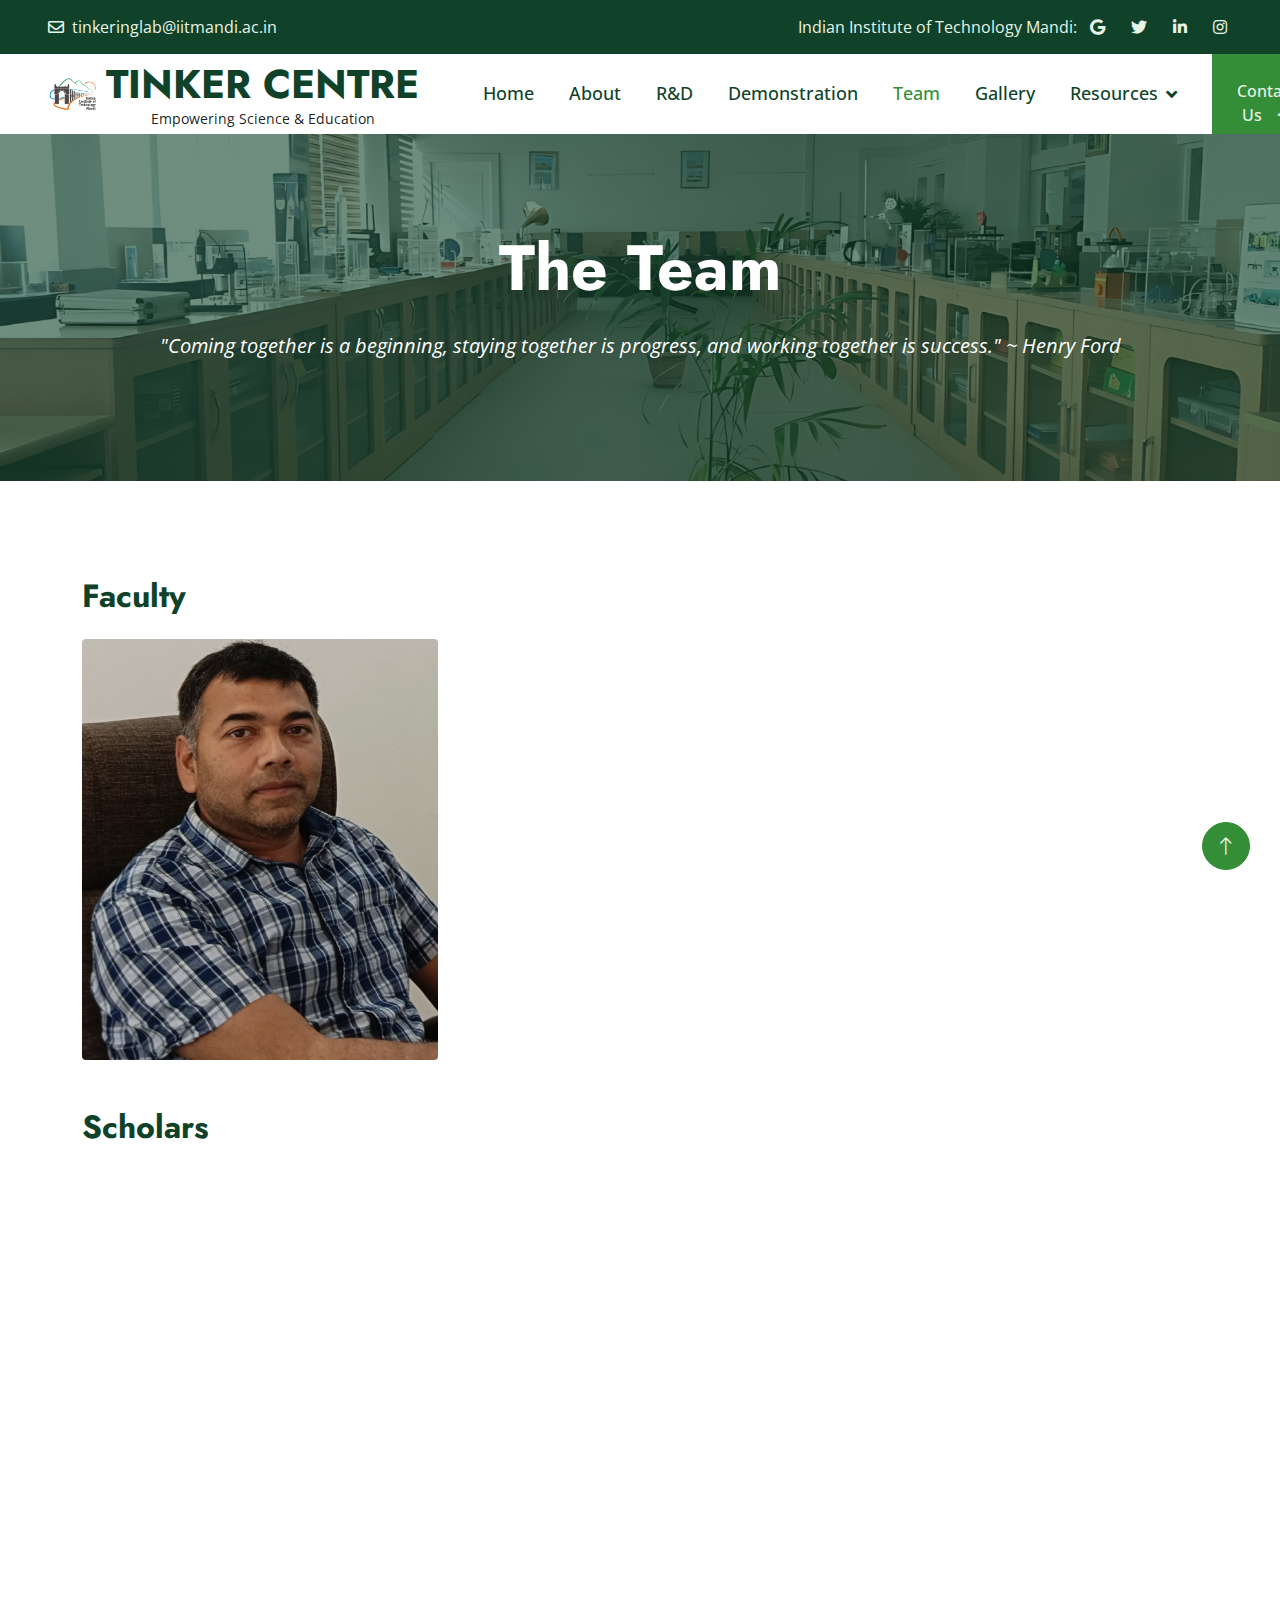
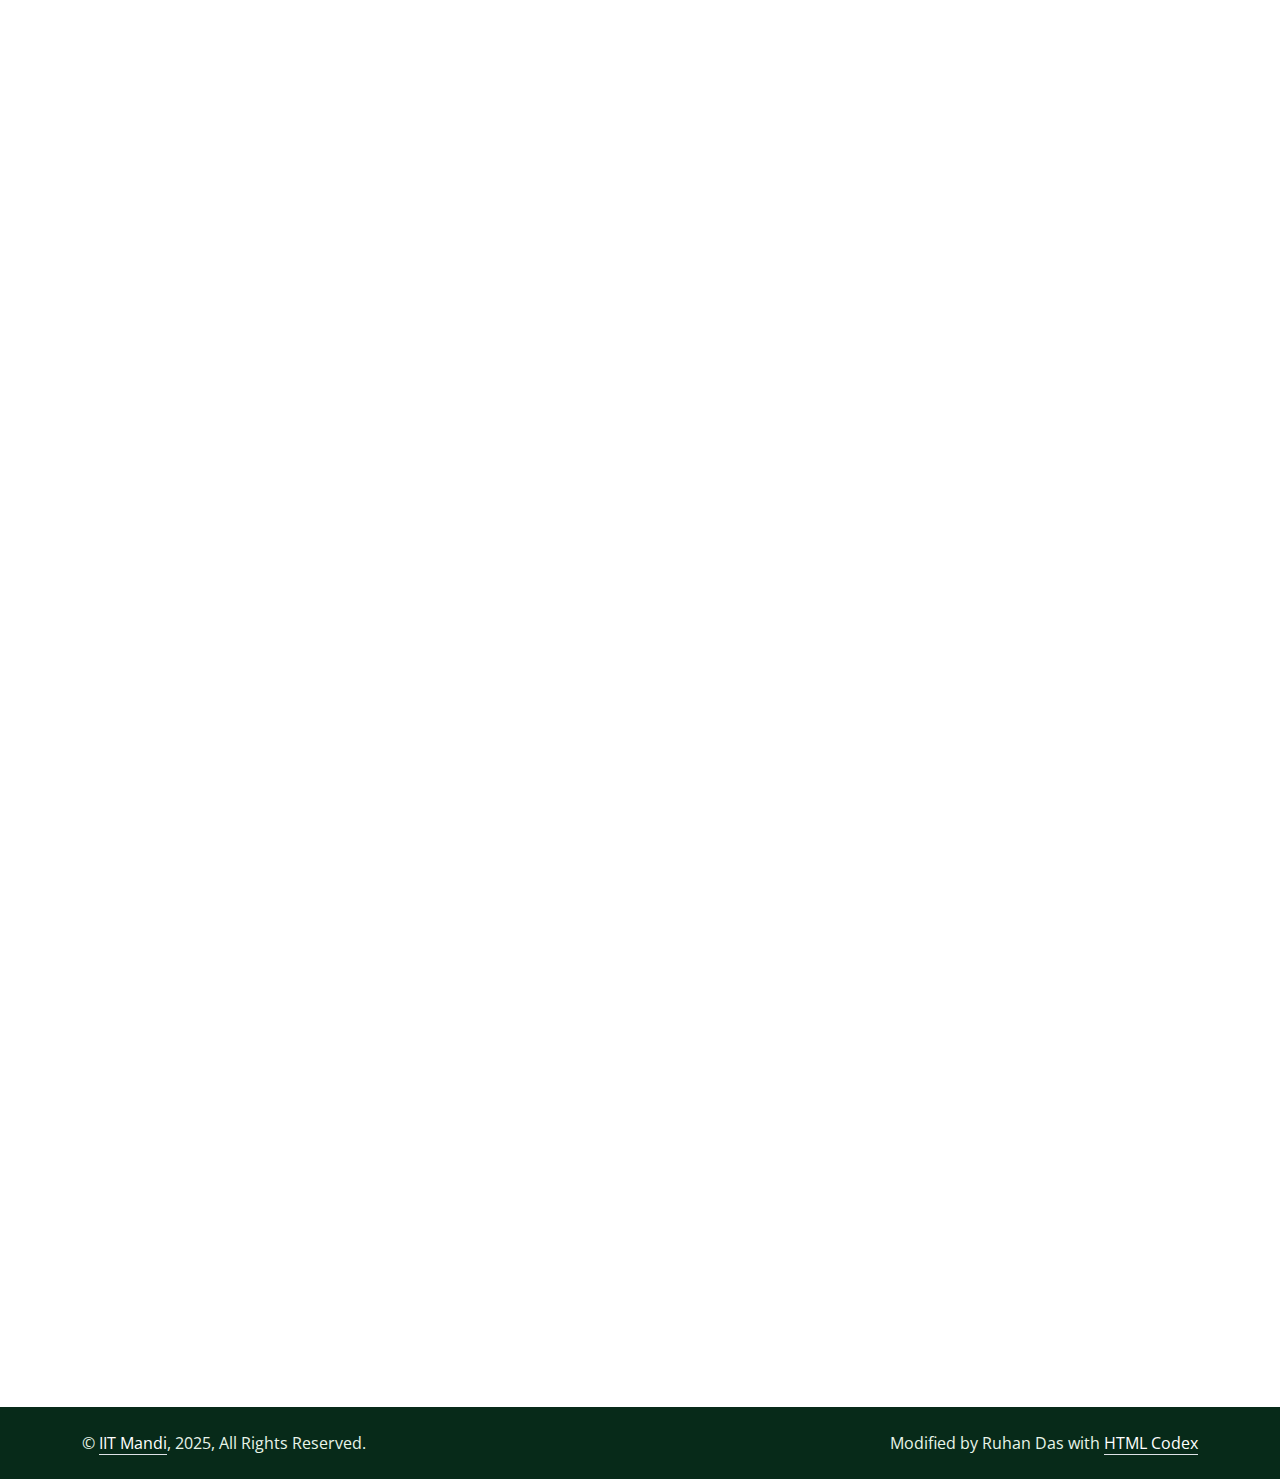
<file: team.html>
<!DOCTYPE html>
<html lang="en">

<head>
    <meta charset="utf-8">
    <title>Tinkering Lab - IIT Mandi</title>
    <meta content="width=device-width, initial-scale=1.0" name="viewport">
    <meta content="" name="keywords">
    <meta content="" name="description">

    <!-- Favicon -->
    <link href="img/favicon.jpg" rel="icon">

    <!-- Google Web Fonts -->
    <link rel="preconnect" href="https://fonts.googleapis.com">
    <link rel="preconnect" href="https://fonts.gstatic.com" crossorigin>
    <link
        href="https://fonts.googleapis.com/css2?family=Jost:wght@500;600;700&family=Open+Sans:wght@400;500&display=swap"
        rel="stylesheet">

    <!-- Icon Font Stylesheet -->
    <link href="https://cdnjs.cloudflare.com/ajax/libs/font-awesome/5.10.0/css/all.min.css" rel="stylesheet">
    <link href="https://cdn.jsdelivr.net/npm/bootstrap-icons@1.4.1/font/bootstrap-icons.css" rel="stylesheet">

    <!-- Libraries Stylesheet -->
    <link href="lib/animate/animate.min.css" rel="stylesheet">
    <link href="lib/owlcarousel/assets/owl.carousel.min.css" rel="stylesheet">
    <link href="lib/lightbox/css/lightbox.min.css" rel="stylesheet">

    <!-- Customized Bootstrap Stylesheet -->
    <link href="css/bootstrap.min.css" rel="stylesheet">

    <!-- Template Stylesheet -->
    <link href="css/style.css" rel="stylesheet">
</head>

<body>
    <!-- Spinner Start -->
    <div id="spinner"
        class="show bg-white position-fixed translate-middle w-100 vh-100 top-50 start-50 d-flex align-items-center justify-content-center">
        <div class="spinner-border text-primary" role="status" style="width: 3rem; height: 3rem;"></div>
    </div>
    <!-- Spinner End -->


    <!-- Topbar Start -->
    <div class="container-fluid bg-dark text-light px-0 py-2">
        <div class="row gx-0 d-none d-lg-flex">
            <div class="col-lg-7 px-5 text-start">
                <div class="h-100 d-inline-flex align-items-center">
                    <span class="far fa-envelope me-2"></span>
                    <span>tinkeringlab@iitmandi.ac.in</span>
                </div>
            </div>
            <div class="col-lg-5 px-5 text-end">
                <div class="h-100 d-inline-flex align-items-center mx-n2">
                    <span>Indian Institute of Technology Mandi:</span>
                    <a class="btn btn-link text-light" href="https://www.iitmandi.ac.in/" target="_blank"><i
                            class="fab fa-google"></i></a>
                    <a class="btn btn-link text-light" href=""><i class="fab fa-twitter"></i></a>
                    <a class="btn btn-link text-light" href=""><i class="fab fa-linkedin-in"></i></a>
                    <a class="btn btn-link text-light" href=""><i class="fab fa-instagram"></i></a>
                </div>
            </div>
        </div>
    </div>
    <!-- Topbar End -->


    <!-- Navbar Start -->
    <nav class="navbar navbar-expand-lg bg-white navbar-light sticky-top p-0">
        <a href="index.html" class="navbar-brand d-flex align-items-center px-4 px-lg-5">
            <img src="img/favicon.jpg" alt="Logo" class="me-2 d-none d-lg-block"
                style="height: 50px; width: 50px; object-fit: contain;">
            <div class="text-center">
                <h1 class="m-0">TINKER CENTRE</h1>
                <p class="m-0" style="font-size: 14px;">Empowering Science & Education</p>
            </div>
        </a>
        <button type="button" class="navbar-toggler me-4" data-bs-toggle="collapse" data-bs-target="#navbarCollapse">
            <span class="navbar-toggler-icon"></span>
        </button>
        <div class="collapse navbar-collapse" id="navbarCollapse">
            <div class="navbar-nav ms-auto p-4 p-lg-0">
                <a href="/index.html" class="nav-item nav-link">Home</a>
                <a href="/about.html" class="nav-item nav-link">About</a>
                <a href="/rnd.html" class="nav-item nav-link">R&D</a>
                <a href="/demonstration.html" class="nav-item nav-link">Demonstration</a>
                <a href="/team.html" class="nav-item nav-link active">Team</a>
                <a href="/gallery.html" class="nav-item nav-link">Gallery</a>
                <div class="nav-item dropdown">
                    <a href="#" class="nav-link dropdown-toggle" data-bs-toggle="dropdown">Resources</a>
                    <div class="dropdown-menu bg-light border-0 rounded-0 m-0">
                        <a href="/book.html" class="dropdown-item">Books</a>
                        <a href="/comic.html" class="dropdown-item">Comics</a>
                        <a href="/web.html" class="dropdown-item">Website</a>
                    </div>
                </div>
            </div>
            <a href="/contact.html" class="btn btn-primary py-4 px-lg-4 rounded-0 d-block d-lg-block">Contact Us<i
                    class="fa fa-arrow-right ms-3"></i></a>
        </div>
    </nav>
    <!-- Navbar End -->


    <!-- Page Header Start -->
    <div class="container-fluid page-header py-5 mb-5 wow fadeIn" data-wow-delay="0.1s">
        <div class="container text-center py-5">
            <h1 class="display-3 text-white mb-4 animated slideInDown">The Team</h1>
            <p class="fs-5 text-white mb-4 animated slideInDown" style="font-style: italic;">"Coming together is a
                beginning, staying together is progress, and working together is success." ~ Henry Ford</p>
        </div>
    </div>
    <!-- Page Header End -->

    <!-- Team Start -->
    <div class="container-xxl py-5">
        <div class="container">
            <!-- Faculty Section -->
            <h2 class="mb-4">Faculty</h2>
            <div class="row g-4">
                <div class="col-lg-4 col-md-6 wow fadeInUp" data-wow-delay="0.1s">
                    <div class="team-item rounded">
                        <img class="img-fluid" src="img/about-2.jpg" alt="">
                        <div class="team-text">
                            <h4 class="mb-0">Prof. Rahul Vaish</h4>
                            <p class="text-primary">Faculty-in-Charge, Tinkering Lab, IIT Mandi</p>
                            <div class="team-social d-flex">
                                <a class="btn btn-square rounded-circle me-2"
                                    href="https://scholar.google.com/citations?user=RgapDWgAAAAJ&hl=en&oi=ao"
                                    target="_blank"><i class="fab fa-google"></i></a>
                                <a class="btn btn-square rounded-circle me-2" href="https://www.linkedin.com/in/prof-rahul-vaish-a87b9b289/"
                                    target="_blank"><i class="fab fa-linkedin-in"></i></a>
                            </div>
                        </div>
                    </div>
                </div>
            </div>

            <!-- Student Section -->
            <h2 class="mt-5 mb-4">Scholars</h2>
            <div class="row g-4">
                <div class="col-lg-4 col-md-6 wow fadeInUp" data-wow-delay="0.3s">
                    <div class="team-item rounded">
                        <img class="img-fluid" src="img/team-2.jpg" alt="">
                        <div class="team-text">
                            <h4 class="mb-0">Mr. Shivam Dubay</h4>
                            <p class="text-primary">Lab Lead & PhD Scholar</p>
                            <div class="team-social d-flex">
                                <a class="btn btn-square rounded-circle me-2"
                                    href="https://scholar.google.com/citations?user=IF2Cd5oAAAAJ&hl=en&oi=ao"
                                    target="_blank"><i class="fab fa-google"></i></a>
                                <a class="btn btn-square rounded-circle me-2"
                                    href="https://www.linkedin.com/in/shivam-dubey-a814a2131/" target="_blank"><i
                                        class="fab fa-linkedin-in"></i></a>
                                <!-- <a class="btn btn-square rounded-circle me-2" href=""><i
                                        class="fab fa-instagram"></i></a> -->
                            </div>
                        </div>
                    </div>
                </div>
                <div class="col-lg-4 col-md-6 wow fadeInUp" data-wow-delay="0.5s">
                    <div class="team-item rounded">
                        <img class="img-fluid" src="img/team-3.jpg" alt="">
                        <div class="team-text">
                            <h4 class="mb-0">Mr. Nikhil Sharma</h4>
                            <p class="text-primary">PhD Scholar</p>
                            <div class="team-social d-flex">
                                <a class="btn btn-square rounded-circle me-2" href=""><i
                                        class="fab fa-facebook-f"></i></a>
                                <a class="btn btn-square rounded-circle me-2" href=""><i class="fab fa-twitter"></i></a>
                                <a class="btn btn-square rounded-circle me-2" href=""><i
                                        class="fab fa-instagram"></i></a>
                            </div>
                        </div>
                    </div>
                </div>
                <div class="col-lg-4 col-md-6 wow fadeInUp" data-wow-delay="0.5s">
                    <div class="team-item rounded">
                        <img class="img-fluid" src="img/team-4.jpg" alt="">
                        <div class="team-text">
                            <h4 class="mb-0">Mr. Hemant Kumar</h4>
                            <p class="text-primary">PhD Scholar</p>
                            <div class="team-social d-flex">
                                <a class="btn btn-square rounded-circle me-2" href=""><i
                                        class="fab fa-facebook-f"></i></a>
                                <a class="btn btn-square rounded-circle me-2" href=""><i class="fab fa-twitter"></i></a>
                                <a class="btn btn-square rounded-circle me-2" href=""><i
                                        class="fab fa-instagram"></i></a>
                            </div>
                        </div>
                    </div>
                </div>
                <div class="col-lg-4 col-md-6 wow fadeInUp" data-wow-delay="0.5s">
                    <div class="team-item rounded">
                        <img class="img-fluid" src="img/team-5.jpg" alt="">
                        <div class="team-text">
                            <h4 class="mb-0">Mr. Ruhan Das</h4>
                            <p class="text-primary">M. Tech (Research) Scholar</p>
                            <div class="team-social d-flex">
                                <a class="btn btn-square rounded-circle me-2"
                                    href="https://www.linkedin.com/in/ruhandasx/" target="_blank"><i
                                        class="fab fa-linkedin-in"></i></a>
                                <!-- <a class="btn btn-square rounded-circle me-2" href=""><i
                                        class="fab fa-facebook-f"></i></a>
                                <a class="btn btn-square rounded-circle me-2" href=""><i class="fab fa-twitter"></i></a>
                                <a class="btn btn-square rounded-circle me-2" href=""><i
                                        class="fab fa-instagram"></i></a> -->
                            </div>
                        </div>
                    </div>
                </div>
                <div class="col-lg-4 col-md-6 wow fadeInUp" data-wow-delay="0.5s">
                    <div class="team-item rounded">
                        <img class="img-fluid" src="img/team-6.jpg" alt="">
                        <div class="team-text">
                            <h4 class="mb-0">Mr. Puspendra Kumar</h4>
                            <p class="text-primary">PhD Scholar</p>
                            <div class="team-social d-flex">
                                <a class="btn btn-square rounded-circle me-2" href=""><i
                                        class="fab fa-facebook-f"></i></a>
                                <a class="btn btn-square rounded-circle me-2" href=""><i class="fab fa-twitter"></i></a>
                                <a class="btn btn-square rounded-circle me-2" href=""><i
                                        class="fab fa-instagram"></i></a>
                            </div>
                        </div>
                    </div>
                </div>
                <div class="col-lg-4 col-md-6 wow fadeInUp" data-wow-delay="0.5s">
                    <div class="team-item rounded">
                        <img class="img-fluid" src="img/team-7.jpg" alt="">
                        <div class="team-text">
                            <h4 class="mb-0">Mr. Vinit Srivastava</h4>
                            <p class="text-primary">PhD Scholar</p>
                            <div class="team-social d-flex">
                                <a class="btn btn-square rounded-circle me-2" href=""><i
                                        class="fab fa-facebook-f"></i></a>
                                <a class="btn btn-square rounded-circle me-2" href=""><i class="fab fa-twitter"></i></a>
                                <a class="btn btn-square rounded-circle me-2" href=""><i
                                        class="fab fa-instagram"></i></a>
                            </div>
                        </div>
                    </div>
                </div>
                <div class="col-lg-4 col-md-6 wow fadeInUp" data-wow-delay="0.5s">
                    <div class="team-item rounded">
                        <img class="img-fluid" src="img/team-10.jpg" alt="">
                        <div class="team-text">
                            <h4 class="mb-0">Mr. Aditya Singh Thakur</h4>
                            <p class="text-primary">Project Associate</p>
                            <div class="team-social d-flex">
                                <a class="btn btn-square rounded-circle me-2" href=""><i
                                        class="fab fa-facebook-f"></i></a>
                                <a class="btn btn-square rounded-circle me-2" href=""><i class="fab fa-twitter"></i></a>
                                <a class="btn btn-square rounded-circle me-2" href=""><i
                                        class="fab fa-instagram"></i></a>
                            </div>
                        </div>
                    </div>
                </div>
            </div>
        </div>
    </div>
    <!-- Team End -->

    <!-- Footer Start -->
    <div class="container-fluid bg-dark text-light footer mt-5 py-5 wow fadeIn" data-wow-delay="0.1s">
        <div class="container py-5">
            <div class="row g-5">
                <div class="col-lg-3 col-md-6 text-center">
                    <a href="https://www.iitmandi.ac.in/" target="_blank">
                        <img src="img/favicon.jpg" alt="IIT Mandi Logo" class="img-fluid mb-3"
                            style="height: 80px; width: 80px;">
                    </a>
                    <a href="https://www.iitmandi.ac.in/" target="_blank">
                        <h4 class="text-white mb-3">IIT MANDI</h4>
                    </a>
                    <p class="text-light fst-italic">"Imagination is more important than knowledge." ~ Albert Einstein
                    </p>
                </div>
                <div class="col-lg-3 col-md-6">
                    <h4 class="text-white mb-4">Connect with Our Lab</h4>
                    <p>Connect with us on social media to stay updated.</p>
                    <div class="d-flex">
                        <a class="btn btn-square btn-outline-light rounded-circle me-2" href="https://twitter.com"><i
                                class="fab fa-twitter"></i></a>
                        <a class="btn btn-square btn-outline-light rounded-circle me-2" href="https://facebook.com"><i
                                class="fab fa-facebook-f"></i></a>
                        <a class="btn btn-square btn-outline-light rounded-circle me-2" href="https://youtube.com"><i
                                class="fab fa-youtube"></i></a>
                        <a class="btn btn-square btn-outline-light rounded-circle me-2" href="https://linkedin.com"><i
                                class="fab fa-linkedin-in"></i></a>
                    </div>
                </div>
                <div class="col-lg-3 col-md-6">
                    <h4 class="text-white mb-4">Quick Links</h4>
                    <a class="btn btn-link" href="/about.html">About</a>
                    <a class="btn btn-link" href="/rnd.html">R&D</a>
                    <a class="btn btn-link" href="/demonstration.html">Demonstration</a>
                    <a class="btn btn-link" href="/team.html">Team</a>
                    <a class="btn btn-link" href="/gallery.html">Gallery</a>
                    <a class="btn btn-link" href="/contact.html">Contact Us</a>
                </div>
                <div class="col-lg-3 col-md-6">
                    <h4 class="text-white mb-4">Tinkering Lab</h4>
                    <p class="mb-2"><i class="fa fa-map-marker-alt me-3"></i>North campus, IIT Mandi</p>
                    <p class="mb-2"><i class="fa fa-map-pin me-3"></i>PIN: 175005</p>
                    <p class="mb-2"><i class="fa fa-envelope me-3"></i><a href="mailto:tinkeringlab@iitmandi.ac.in"
                            class="text-light">tinkeringlab@iitmandi.ac.in</a></p>
                </div>
            </div>
        </div>
    </div>
    <!-- Footer End -->


    <!-- Copyright Start -->
    <div class="container-fluid copyright py-4">
        <div class="container">
            <div class="row">
                <div class="col-md-6 text-center text-md-start mb-3 mb-md-0">
                    &copy; <a class="border-bottom" href="https://www.iitmandi.ac.in/" target="_blank">IIT Mandi</a>,
                    2025, All Rights Reserved.
                </div>
                <div class="col-md-6 text-center text-md-end">Modified by Ruhan Das with <a class="border-bottom"
                        href="https://htmlcodex.com">HTML Codex</a>
                </div>
            </div>
        </div>
    </div>
    <!-- Copyright End -->


    <!-- Back to Top -->
    <a href="#" class="btn btn-lg btn-primary btn-lg-square rounded-circle back-to-top"><i
            class="bi bi-arrow-up"></i></a>


    <!-- JavaScript Libraries -->
    <script src="https://code.jquery.com/jquery-3.4.1.min.js"></script>
    <script src="https://cdn.jsdelivr.net/npm/bootstrap@5.0.0/dist/js/bootstrap.bundle.min.js"></script>
    <script src="lib/wow/wow.min.js"></script>
    <script src="lib/easing/easing.min.js"></script>
    <script src="lib/waypoints/waypoints.min.js"></script>
    <script src="lib/owlcarousel/owl.carousel.min.js"></script>
    <script src="lib/counterup/counterup.min.js"></script>
    <script src="lib/parallax/parallax.min.js"></script>
    <script src="lib/isotope/isotope.pkgd.min.js"></script>
    <script src="lib/lightbox/js/lightbox.min.js"></script>

    <!-- Template Javascript -->
    <script src="js/main.js"></script>
</body>

</html>
</file>
<file: css/style.css>
/********** Template CSS **********/
:root {
    --primary: #348E38;
    --secondary: #525368;
    --light: #E8F5E9;
    --dark: #0F4229;
}

.back-to-top {
    position: fixed;
    display: none;
    right: 30px;
    bottom: 30px;
    z-index: 99;
}

h1,
.h1,
h2,
.h2,
.fw-bold {
    font-weight: 700 !important;
}

h3,
.h3,
h4,
.h4,
.fw-medium {
    font-weight: 600 !important;
}

h5,
.h5,
h6,
.h6,
.fw-semi-bold {
    font-weight: 500 !important;
}


/*** Spinner ***/
#spinner {
    opacity: 0;
    visibility: hidden;
    transition: opacity .5s ease-out, visibility 0s linear .5s;
    z-index: 99999;
}

#spinner.show {
    transition: opacity .5s ease-out, visibility 0s linear 0s;
    visibility: visible;
    opacity: 1;
}


/*** Button ***/
.btn {
    transition: .5s;
    font-weight: 500;
}

.btn-primary,
.btn-outline-primary:hover {
    color: var(--light);
}

.btn-square {
    width: 38px;
    height: 38px;
}

.btn-sm-square {
    width: 32px;
    height: 32px;
}

.btn-lg-square {
    width: 48px;
    height: 48px;
}

.btn-square,
.btn-sm-square,
.btn-lg-square {
    padding: 0;
    display: flex;
    align-items: center;
    justify-content: center;
    font-weight: normal;
}


/*** Navbar ***/
.navbar.sticky-top {
    top: -100px;
    transition: .5s;
}

.navbar .navbar-brand,
.navbar a.btn {
    height: 80px
}

.navbar .navbar-nav .nav-link {
    margin-right: 35px;
    padding: 25px 0;
    color: var(--dark);
    font-size: 18px;
    font-weight: 500;
    outline: none;
}

.navbar .navbar-nav .nav-link:hover,
.navbar .navbar-nav .nav-link.active {
    color: var(--primary);
}

.navbar .dropdown-toggle::after {
    border: none;
    content: "\f107";
    font-family: "Font Awesome 5 Free";
    font-weight: 900;
    vertical-align: middle;
    margin-left: 8px;
}

@media (max-width: 991.98px) {
    .navbar .navbar-nav .nav-link  {
        margin-right: 0;
        padding: 10px 0;
    }

    .navbar .navbar-nav {
        border-top: 1px solid #EEEEEE;
    }
}

@media (min-width: 992px) {
    .navbar .nav-item .dropdown-menu {
        display: block;
        border: none;
        margin-top: 0;
        top: 150%;
        opacity: 0;
        visibility: hidden;
        transition: .5s;
    }

    .navbar .nav-item:hover .dropdown-menu {
        top: 100%;
        visibility: visible;
        transition: .5s;
        opacity: 1;
    }
}


/*** Header ***/
.carousel-caption {
    top: 0;
    left: 0;
    right: 0;
    bottom: 0;
    display: flex;
    align-items: center;
    justify-content: center;
    text-align: center;
    background: rgba(15, 66, 41, .6);
    z-index: 1;
}

.carousel-control-prev,
.carousel-control-next {
    width: 15%;
}

.carousel-control-prev-icon,
.carousel-control-next-icon {
    width: 3rem;
    height: 3rem;
    border-radius: 3rem;
    background-color: var(--primary);
    border: 10px solid var(--primary);
}

@media (max-width: 768px) {
    #header-carousel .carousel-item {
        position: relative;
        min-height: 450px;
    }
    
    #header-carousel .carousel-item img {
        position: absolute;
        width: 100%;
        height: 100%;
        object-fit: cover;
    }
}

.page-header {
    background: linear-gradient(rgba(15, 66, 41, .6), rgba(15, 66, 41, .6)), url(../img/carousel-3.jpg) center center no-repeat;
    background-size: cover;
}

.page-header .breadcrumb-item+.breadcrumb-item::before {
    color: var(--light);
}

.page-header .breadcrumb-item,
.page-header .breadcrumb-item a {
    font-size: 18px;
    color: var(--light);
}


/*** Top Feature ***/
@media (min-width: 991.98px) {
    .top-feature {
        position: relative;
        margin-top: -80px;
        z-index: 1;
    }
}


/*** Facts & Quote ***/
.facts,
.quote {
    background: rgba(15, 66, 41, .6);
}


/*** Service ***/
.service-item {
    position: relative;
    text-align: center;
}

.service-item .service-img {
    position: absolute;
    width: 100%;
    height: 100%;
    top: 0;
    left: 0;
    overflow: hidden;
    z-index: -1;
}

.service-item .service-img img {
    position: absolute;
    width: 100%;
    height: 100%;
    left: 0;
    object-fit: cover;
    transform: scale(1.2);
    transition: .3s;
    z-index: -1;
}

.service-item:hover .service-img img {
    transform: scale(1);
}

.service-item .service-text {
    background: #FFFFFF;
    box-shadow: 0 0 45px rgba(0, 0, 0, .08);
    transition: .3s;
}

.service-item:hover .service-text {
    background: rgba(15, 66, 41, .6);
}

.service-item .service-text h4,
.service-item .service-text p {
    transition: .3;
}

.service-item:hover .service-text h4 {
    color: #FFFFFF;
}

.service-item:hover .service-text p {
    color: var(--light);
}

.service-item .service-text .btn-square {
    width: 100px;
    height: 100px;
    background: transparent;
    transition: .5s;
}

.service-item:hover .service-text .btn-square {
    background: var(--light);
}

.service-item .service-text .btn {
    width: 31px;
    height: 31px;
    display: inline-flex;
    align-items: center;
    color: var(--dark);
    background: var(--light);
    white-space: nowrap;
    overflow: hidden;
    transition: .3s;
}

.service-item:hover .service-text .btn {
    width: 112px;
}


/*** Project Portfolio ***/
#portfolio-flters {
    display: inline-block;
    background: var(--light);
    padding: 10px 15px;
}

#portfolio-flters li {
    display: inline-block;
    font-weight: 500;
    color: var(--primary);
    cursor: pointer;
    transition: .5s;
    border-bottom: 2px solid transparent;
}

#portfolio-flters li:hover,
#portfolio-flters li.active {
    color: var(--dark);
    border-color: var(--dark);
}

.portfolio-inner {
    position: relative;
    overflow: hidden;
}

.portfolio-inner::before,
.portfolio-inner::after {
    position: absolute;
    content: "";
    width: 0;
    height: 100%;
    top: 0;
    left: 0;
    background: rgba(15, 66, 41, .6);
    transition: .5s;
}

.portfolio-inner::after {
    left: auto;
    right: 0;
}

.portfolio-inner:hover::before,
.portfolio-inner:hover::after {
    width: 50%;
}

.portfolio-inner .portfolio-text {
    position: absolute;
    width: 100%;
    height: 100%;
    top: 0;
    left: 0;
    display: flex;
    flex-direction: column;
    align-items: center;
    justify-content: center;
    transition: .5s;
    z-index: 3;
    opacity: 0;
}

.portfolio-inner:hover .portfolio-text {
    transition-delay: .3s;
    opacity: 1;
}

.portfolio-inner .portfolio-text .btn {
    background: var(--light);
    color: var(--primary);
}

.portfolio-inner .portfolio-text .btn:hover {
    background: var(--primary);
    color: var(--light);
}


/*** Team ***/
.team-item {
    position: relative;
    overflow: hidden;
}

.team-item .team-text {
    position: absolute;
    width: calc(100% - 45px);
    left: -100%;
    bottom: 45px;
    padding: 1.5rem;
    background: #FFFFFF;
    border-radius: 0 4px 4px 0;
    opacity: 0;
    transition: .5s;
}

.team-item:hover .team-text {
    left: 0;
    opacity: 1;
}

.team-item .team-social .btn {
    background: var(--light);
    color: var(--primary);
}

.team-item .team-social .btn:hover {
    background: var(--primary);
    color: var(--light);
}

.team-item .team-img .team-social {
    position: absolute;
    width: 100%;
    height: 100%;
    top: 0;
    left: 0;
    display: flex;
    align-items: center;
    justify-content: center;
    transition: .5s;
    z-index: 3;
    opacity: 0;
}

.team-item:hover .team-img .team-social {
    transition-delay: .3s;
    opacity: 1;
}


/*** Testimonial ***/

.testimonial-carousel .owl-item img {
    width: 100px;
    height: 100px;
}

.testimonial-carousel .owl-nav {
    margin-top: 30px;
    display: flex;
}

.testimonial-carousel .owl-nav .owl-prev,
.testimonial-carousel .owl-nav .owl-next {
    margin-right: 15px;
    width: 45px;
    height: 45px;
    display: flex;
    align-items: center;
    justify-content: center;
    color: var(--primary);
    background: var(--light);
    border-radius: 4px;
    font-size: 22px;
    transition: .5s;
}

.testimonial-carousel .owl-nav .owl-prev:hover,
.testimonial-carousel .owl-nav .owl-next:hover {
    background: var(--primary);
    color: var(--light);
}


/*** Footer ***/
.footer .btn.btn-link {
    display: block;
    margin-bottom: 5px;
    padding: 0;
    text-align: left;
    color: var(--light);
    font-weight: normal;
    text-transform: capitalize;
    transition: .3s;
}

.footer .btn.btn-link::before {
    position: relative;
    content: "\f105";
    font-family: "Font Awesome 5 Free";
    font-weight: 900;
    margin-right: 10px;
}

.footer .btn.btn-link:hover {
    color: var(--primary);
    letter-spacing: 1px;
    box-shadow: none;
}

.copyright {
    color: var(--light);
    background: #072A19;
}

.copyright a {
    color: #FFFFFF;
}

.copyright a:hover {
    color: var(--primary);
}
</file>
